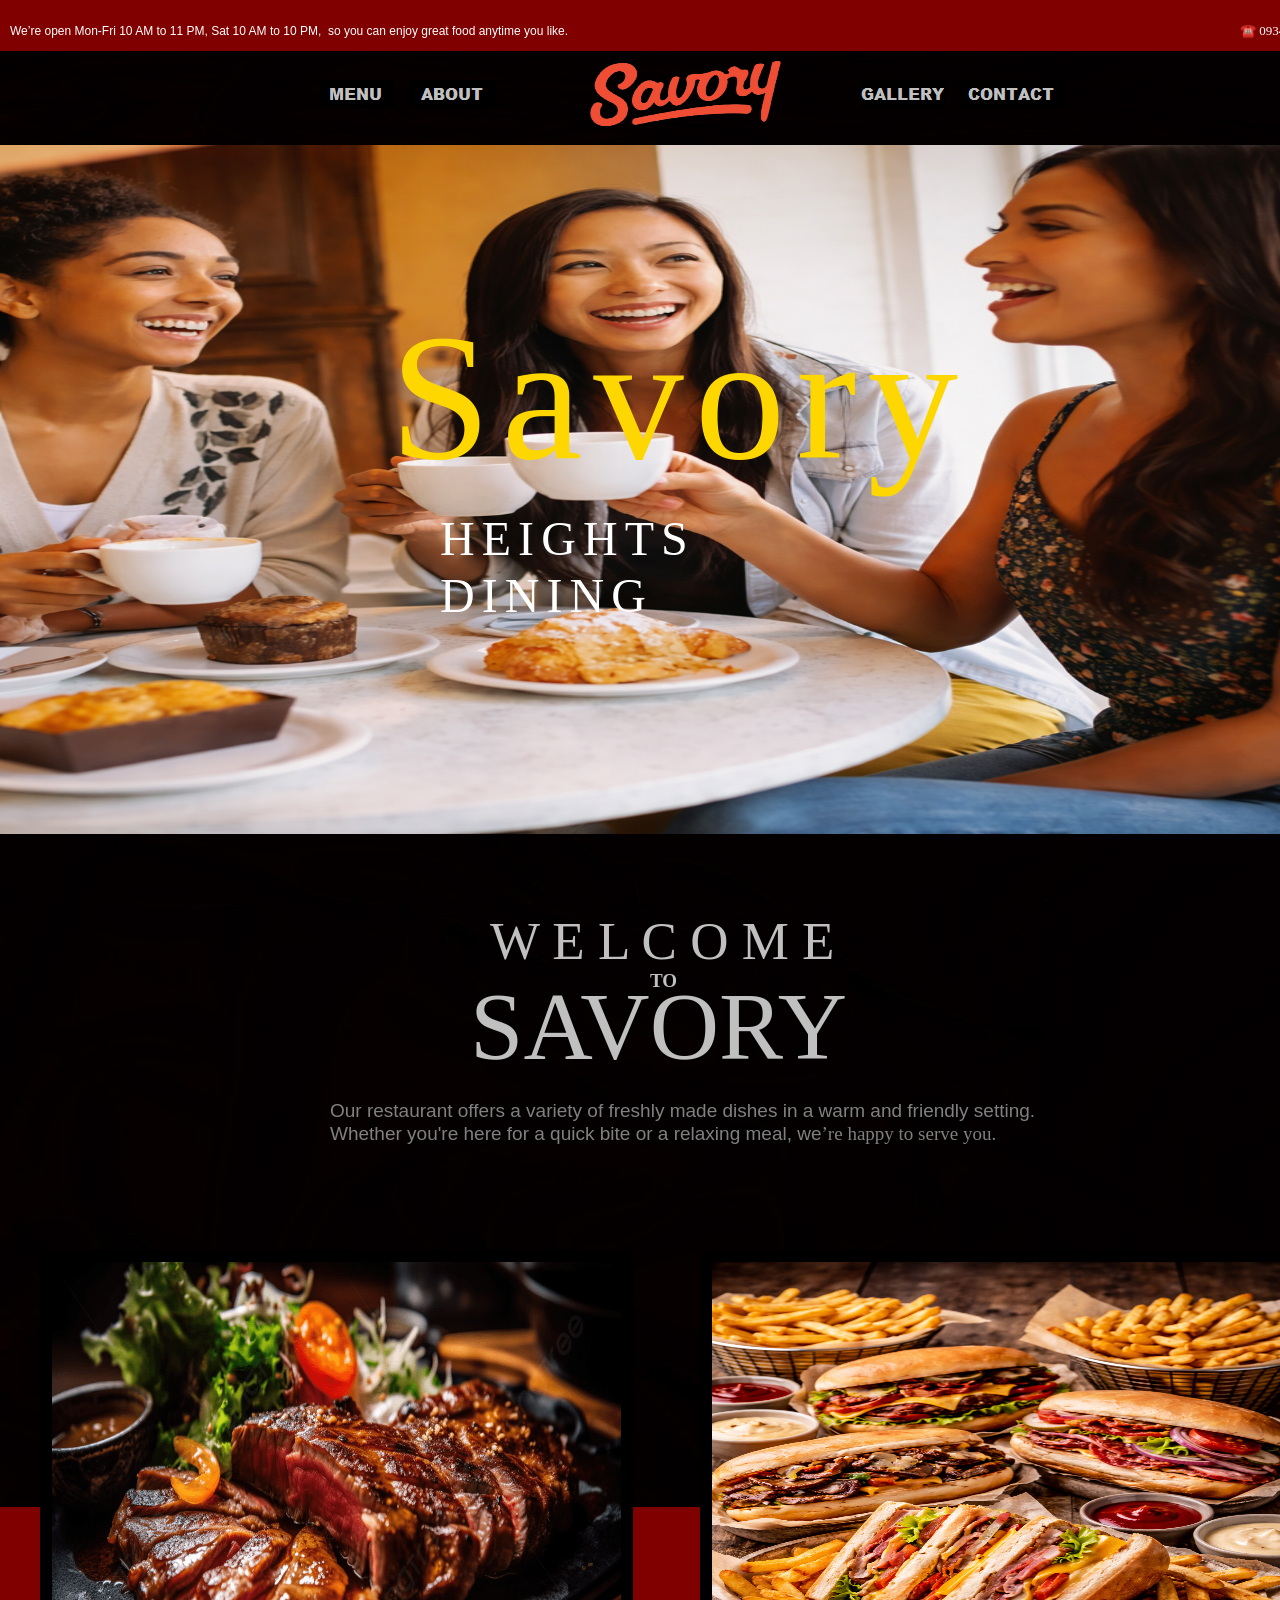
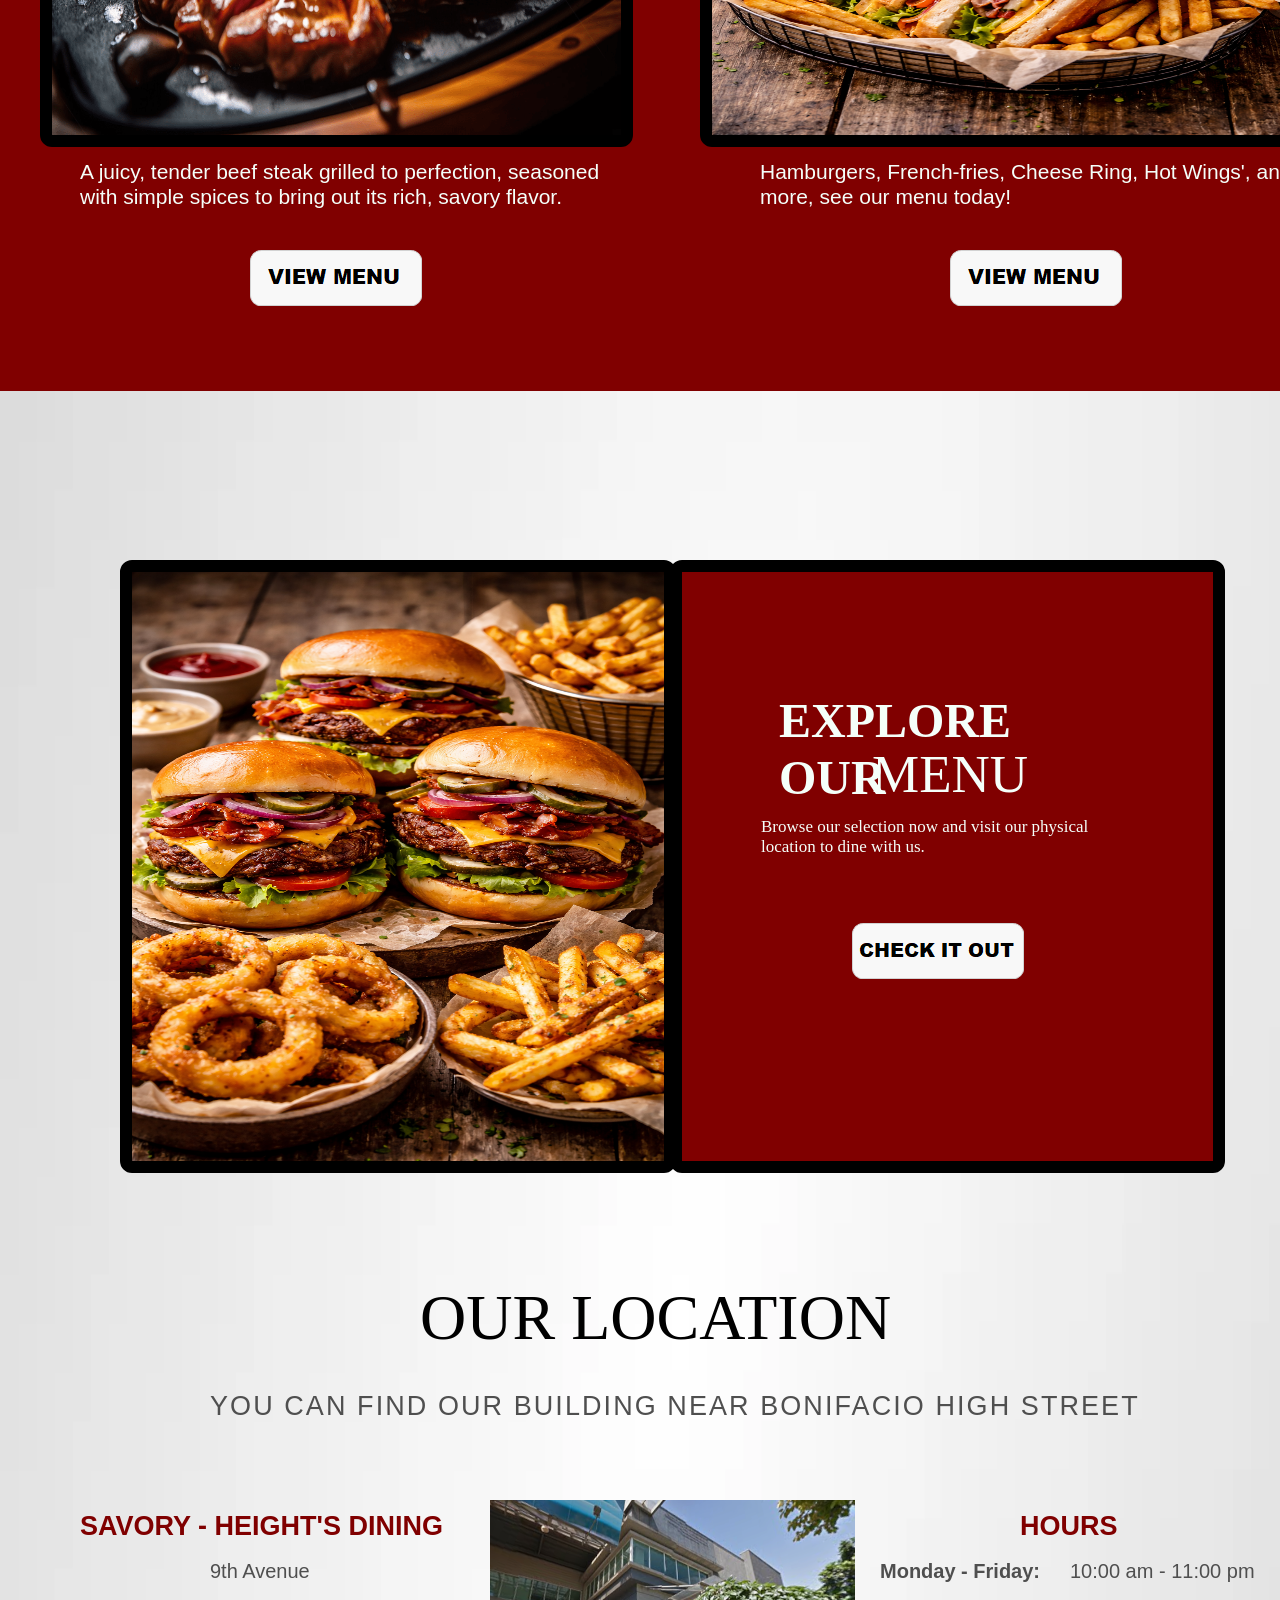
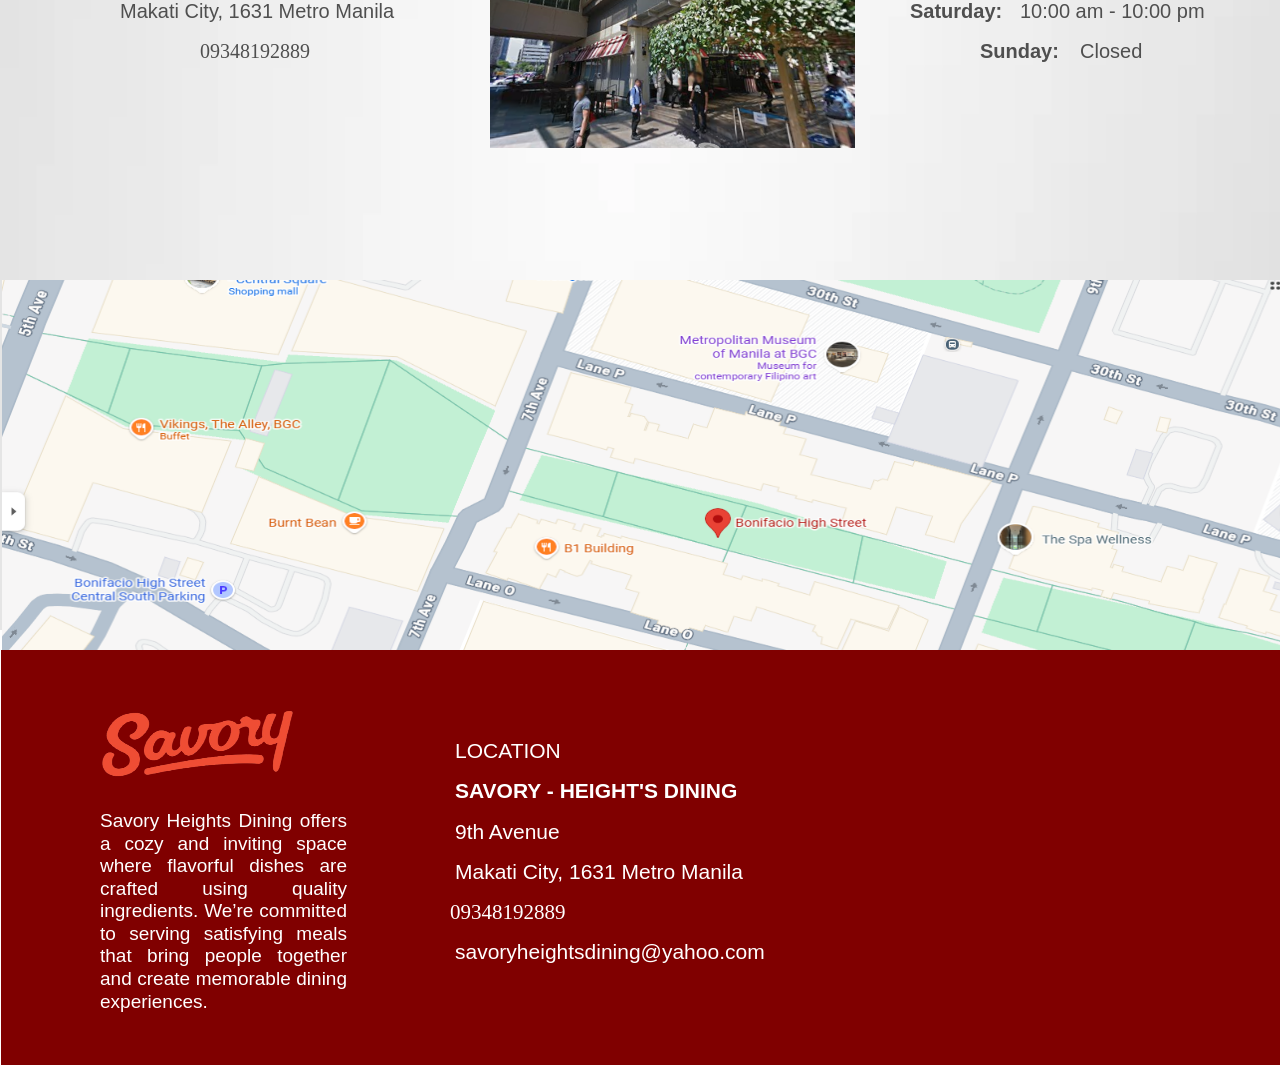
<file: index.html>
<!doctype html>
<html>
<head>
<meta charset="utf-8">
<title>Home - Savory Heights Dining</title>
<meta name="generator" content="WYSIWYG Web Builder 20 - https://www.wysiwygwebbuilder.com">
<link href="WEBSITE3.css" rel="stylesheet">
<link href="index.css" rel="stylesheet">
</head>
<body>
<div id="wb_Image13" style="position:absolute;left:0px;top:134px;width:1360px;height:700px;z-index:0;">
<img src="images/threegirlspic.png" id="Image13" alt="" width="1360" height="1360"></div>
<div id="wb_Image4" style="position:absolute;left:0px;top:834px;width:1360px;height:681px;z-index:1;">
<img src="images/Photos-Download-Black-Backgrounds.jpg" id="Image4" alt="" width="1360" height="765"></div>
<div id="wb_Image6" style="position:absolute;left:0px;top:1507px;width:1360px;height:484px;z-index:2;">
<img src="images/221610.jpg" id="Image6" alt="" width="1360" height="850"></div>
<div id="wb_Image2" style="position:absolute;left:0px;top:37px;width:1360px;height:108px;z-index:3;">
<img src="images/Photos-Download-Black-Backgrounds.jpg" id="Image2" alt="" width="1360" height="765"></div>
<div id="wb_Image3" style="position:absolute;left:0px;top:0px;width:1360px;height:51px;z-index:4;">
<img src="images/221610.jpg" id="Image3" alt="" width="1360" height="850"></div>
<div id="wb_Text1" style="position:absolute;left:490px;top:910px;width:364px;height:63px;z-index:5;">
<span style="color:#C0C0C0;font-family:Rockwell;font-size:53px;">W E L C O M E</span></div>
<div id="wb_Text3" style="position:absolute;left:470px;top:970px;width:410px;height:134px;z-index:6;">
<span style="color:#C0C0C0;font-family:'Comic Sans MS';font-size:96px;">SAVORY</span></div>
<div id="wb_Text4" style="position:absolute;left:330px;top:1100px;width:951px;height:47px;text-align:justify;z-index:7;">
<span style="color:#808080;font-family:Arial;font-size:19px;">Our restaurant offers a variety of freshly made dishes in a warm and friendly setting.<br> Whether you're here for a quick bite or a relaxing meal, we</span><span style="color:#808080;font-family:'Comic Sans MS';font-size:19px;">’re happy to serve you.</span></div>
<div id="wb_Text5" style="position:absolute;left:650px;top:970px;width:73px;height:22px;z-index:8;">
<span style="color:#C0C0C0;font-family:Rockwell;font-size:19px;"><strong>TO</strong></span></div>
<div id="wb_Image8" style="position:absolute;left:40px;top:1250px;width:593px;height:497px;z-index:9;">
<img src="images/pngtree-steak-is-sitting-on-a-tray-with-salad-and-vegetables-picture-image_2604488.jpg" id="Image8" alt="" width="569" height="319"></div>
<div id="wb_Text6" style="position:absolute;left:10px;top:20px;width:703px;height:13px;z-index:10;">
<span style="color:#FFFFFF;font-family:Arial;font-size:12px;">We’re open Mon-Fri 10 AM to 11 PM, Sat 10 AM to 10 PM,&nbsp; so you can enjoy great food anytime you like.</span></div>
<div id="wb_Text7" style="position:absolute;left:1240px;top:20px;width:108px;height:18px;z-index:11;">
<span style="color:#FFFFFF;font-family:'Segoe UI Emoji';font-size:13px;">☎️</span><span style="color:#FFFFFF;font-family:Calibri;font-size:13px;"> 09348192889</span></div>
<div id="wb_Shape1" style="position:absolute;left:320px;top:80px;width:73px;height:28px;z-index:12;">
<a href="./menu.html"><img src="images/img0001.png" id="Shape1" alt="" width="73" height="28" style="width:73px;height:28px;"></a></div>
<div id="wb_Shape2" style="position:absolute;left:410px;top:80px;width:86px;height:28px;z-index:13;">
<a href="./about.html"><img src="images/img0002.png" id="Shape2" alt="" width="86" height="28" style="width:86px;height:28px;"></a></div>
<div id="wb_Text2" style="position:absolute;left:390px;top:290px;width:673px;height:231px;z-index:14;">
<span style="color:#FFD700;font-family:'Yu Gothic UI';font-size:181px;letter-spacing:11.07px;">Savory</span><span style="color:#FFD700;font-family:'Berlin Sans FB Demi';font-size:181px;letter-spacing:5.07px;"> </span></div>
<div id="wb_Text8" style="position:absolute;left:440px;top:510px;width:465px;height:64px;z-index:15;">
<span style="color:#FFFFFF;font-family:'Yu Gothic UI';font-size:48px;letter-spacing:7.07px;">HEIGHTS DINING</span></div>
<div id="wb_Shape3" style="position:absolute;left:250px;top:1850px;width:172px;height:56px;z-index:16;">
<a href="./menu.html"><img src="images/img0003.png" id="Shape3" alt="" width="172" height="56" style="width:172px;height:56px;"></a></div>
<div id="wb_Shape4" style="position:absolute;left:950px;top:1850px;width:172px;height:56px;z-index:17;">
<a href="./menu.html"><img src="images/img0004.png" id="Shape4" alt="" width="172" height="56" style="width:172px;height:56px;"></a></div>
<div id="wb_Text9" style="position:absolute;left:80px;top:1760px;width:532px;height:48px;z-index:18;">
<span style="color:#F5FFFA;font-family:Arial;font-size:21px;">A juicy, tender beef steak grilled to perfection, seasoned with simple spices to bring out its rich, savory flavor.</span></div>
<div id="wb_Text11" style="position:absolute;left:760px;top:1760px;width:532px;height:48px;z-index:19;">
<span style="color:#F5FFFA;font-family:Arial;font-size:21px;">Hamburgers, French-fries, Cheese Ring, Hot Wings', and more, see our menu today!</span></div>
<div id="wb_Image7" style="position:absolute;left:0px;top:1991px;width:1360px;height:1839px;z-index:20;">
<img src="images/white-radial-gradient.webp" id="Image7" alt="" width="1360" height="680"></div>
<div id="wb_Image10" style="position:absolute;left:670px;top:2160px;width:555px;height:613px;z-index:21;">
<img src="images/221610.jpg" id="Image10" alt="" width="531" height="332"></div>
<div id="wb_Text10" style="position:absolute;left:779px;top:2292px;width:333px;height:90px;z-index:22;">
<span style="color:#F5FFFA;font-family:'Lucida Console';font-size:48px;"><strong>EXPLORE OUR</strong></span><span style="color:#F5FFFA;font-family:Arial;font-size:48px;"><strong><br></strong></span><span style="color:#000000;font-family:Arial;font-size:37px;"> </span></div>
<div id="wb_Text12" style="position:absolute;left:872px;top:2343px;width:254px;height:53px;z-index:23;">
<span style="color:#F5FFFA;font-family:'Lucida Console';font-size:53px;">MENU</span></div>
<div id="wb_Text13" style="position:absolute;left:761px;top:2417px;width:372px;height:52px;z-index:24;">
<span style="color:#F5FFFA;font-family:'Lucida Console';font-size:17px;">Browse our selection now and visit our physical location to dine with us.</span></div>
<div id="wb_Shape5" style="position:absolute;left:852px;top:2523px;width:172px;height:56px;z-index:25;">
<a href="./menu.html"><img src="images/img0005.png" id="Shape5" alt="" width="172" height="56" style="width:172px;height:56px;"></a></div>
<div id="wb_Image11" style="position:absolute;left:588px;top:60px;width:195px;height:69px;z-index:26;">
<img src="images/savory-logo-removebg-preview.png" id="Image11" alt="" width="195" height="86"></div>
<div id="wb_Text16" style="position:absolute;left:420px;top:2880px;width:524px;height:89px;z-index:27;">
<span style="color:#000000;font-family:'Comic Sans MS';font-size:64px;">OUR LOCATION</span></div>
<div id="wb_Text17" style="position:absolute;left:210px;top:2990px;width:980px;height:30px;z-index:28;">
<span style="color:#4F4F4F;font-family:Arial;font-size:27px;letter-spacing:2.07px;">YOU CAN FIND OUR BUILDING NEAR BONIFACIO HIGH STREET</span></div>
<div id="wb_Text18" style="position:absolute;left:80px;top:3110px;width:370px;height:30px;z-index:29;">
<span style="color:#800000;font-family:Arial;font-size:27px;"><strong>SAVORY - HEIGHT'S DINING</strong></span></div>
<div id="wb_Text19" style="position:absolute;left:1020px;top:3110px;width:100px;height:30px;z-index:30;">
<span style="color:#800000;font-family:Arial;font-size:27px;"><strong>HOURS</strong></span></div>
<div id="wb_Text20" style="position:absolute;left:210px;top:3160px;width:110px;height:22px;z-index:31;">
<span style="color:#4F4F4F;font-family:Arial;font-size:20px;">9th Avenue</span></div>
<div id="wb_Text21" style="position:absolute;left:120px;top:3200px;width:315px;height:22px;z-index:32;">
<span style="color:#4F4F4F;font-family:Arial;font-size:20px;">Makati City, 1631 Metro Manila</span></div>
<div id="wb_Text22" style="position:absolute;left:200px;top:3240px;width:138px;height:24px;z-index:33;">
<span style="color:#FFFFFF;font-family:Calibri;font-size:20px;"> </span><span style="color:#4F4F4F;font-family:Calibri;font-size:20px;">09348192889</span></div>
<div id="wb_Text23" style="position:absolute;left:880px;top:3160px;width:171px;height:22px;z-index:34;">
<span style="color:#4F4F4F;font-family:Arial;font-size:20px;"><strong>Monday - Friday:</strong></span></div>
<div id="wb_Text24" style="position:absolute;left:1070px;top:3160px;width:192px;height:22px;z-index:35;">
<span style="color:#4F4F4F;font-family:Arial;font-size:20px;">10:00 am - 11:00 pm</span></div>
<div id="wb_Text25" style="position:absolute;left:910px;top:3200px;width:100px;height:22px;z-index:36;">
<span style="color:#4F4F4F;font-family:Arial;font-size:20px;"><strong>Saturday:</strong></span></div>
<div id="wb_Text26" style="position:absolute;left:1020px;top:3200px;width:192px;height:22px;z-index:37;">
<span style="color:#4F4F4F;font-family:Arial;font-size:20px;">10:00 am - 10:00 pm</span></div>
<div id="wb_Text27" style="position:absolute;left:980px;top:3240px;width:100px;height:22px;z-index:38;">
<span style="color:#4F4F4F;font-family:Arial;font-size:20px;"><strong>Sunday:</strong></span></div>
<div id="wb_Text28" style="position:absolute;left:1080px;top:3240px;width:73px;height:22px;z-index:39;">
<span style="color:#4F4F4F;font-family:Arial;font-size:20px;">Closed</span></div>
<div id="wb_Image14" style="position:absolute;left:1px;top:3850px;width:1359px;height:415px;z-index:40;">
<img src="images/221610.jpg" id="Image14" alt="" width="1359" height="849"></div>
<div id="wb_Image15" style="position:absolute;left:100px;top:3910px;width:195px;height:69px;z-index:41;">
<img src="images/savory-logo-removebg-preview.png" id="Image15" alt="" width="195" height="86"></div>
<div id="wb_Text29" style="position:absolute;left:100px;top:4010px;width:247px;height:188px;text-align:justify;z-index:42;">
<span style="color:#FFFFFF;font-family:Arial;font-size:19px;">Savory Heights Dining offers a cozy and inviting space where flavorful dishes are crafted using quality ingredients. We’re committed to serving satisfying meals that bring people together and create memorable dining experiences.</span></div>
<div id="wb_Text30" style="position:absolute;left:420px;top:3921px;width:140px;height:18px;z-index:43;">
&nbsp;</div>
<div id="wb_Text31" style="position:absolute;left:455px;top:3939px;width:120px;height:24px;z-index:44;">
<span style="color:#FFFFFF;font-family:Arial;font-size:21px;">LOCATION</span></div>
<div id="wb_Text32" style="position:absolute;left:455px;top:3979px;width:370px;height:24px;z-index:45;">
<span style="color:#FFFFFF;font-family:Arial;font-size:21px;"><strong>SAVORY - HEIGHT'S DINING</strong></span></div>
<div id="wb_Text33" style="position:absolute;left:455px;top:4020px;width:110px;height:24px;z-index:46;">
<span style="color:#FFFFFF;font-family:Arial;font-size:21px;">9th Avenue</span></div>
<div id="wb_Text34" style="position:absolute;left:455px;top:4060px;width:315px;height:24px;z-index:47;">
<span style="color:#FFFFFF;font-family:Arial;font-size:21px;">Makati City, 1631 Metro Manila</span></div>
<div id="wb_Text35" style="position:absolute;left:450px;top:4100px;width:138px;height:26px;z-index:48;">
<span style="color:#FFFFFF;font-family:Calibri;font-size:21px;"> 09348192889</span></div>
<div id="wb_Text36" style="position:absolute;left:455px;top:4140px;width:325px;height:24px;z-index:49;">
<span style="color:#FFFFFF;font-family:Arial;font-size:21px;">savoryheightsdining@yahoo.com</span></div>
<div id="wb_Shape7" style="position:absolute;left:860px;top:80px;width:86px;height:28px;z-index:50;">
<a href="./gallery.html"><img src="images/img0013.png" id="Shape7" alt="" width="86" height="28" style="width:86px;height:28px;"></a></div>
<div id="wb_Shape6" style="position:absolute;left:960px;top:80px;width:104px;height:28px;z-index:51;">
<a href="./location.html"><img src="images/img0020.png" id="Shape6" alt="" width="104" height="28" style="width:104px;height:28px;"></a></div>
<div id="wb_Image12" style="position:absolute;left:490px;top:3100px;width:365px;height:248px;z-index:52;">
<img src="images/shopic.png" id="Image12" alt="" width="365" height="249"></div>
<div id="wb_Image16" style="position:absolute;left:120px;top:2160px;width:556px;height:613px;z-index:53;">
<img src="images/menus.png" id="Image16" alt="" width="532" height="798"></div>
<div id="wb_Image9" style="position:absolute;left:700px;top:1250px;width:610px;height:497px;z-index:54;">
<img src="images/menu12.png" id="Image9" alt="" width="586" height="879"></div>
<div id="wb_Image5" style="position:absolute;left:2px;top:3480px;width:1358px;height:370px;z-index:55;">
<img src="images/locmap.png" id="Image5" alt="" width="1358" height="460"></div>
</body>
</html>
</file>
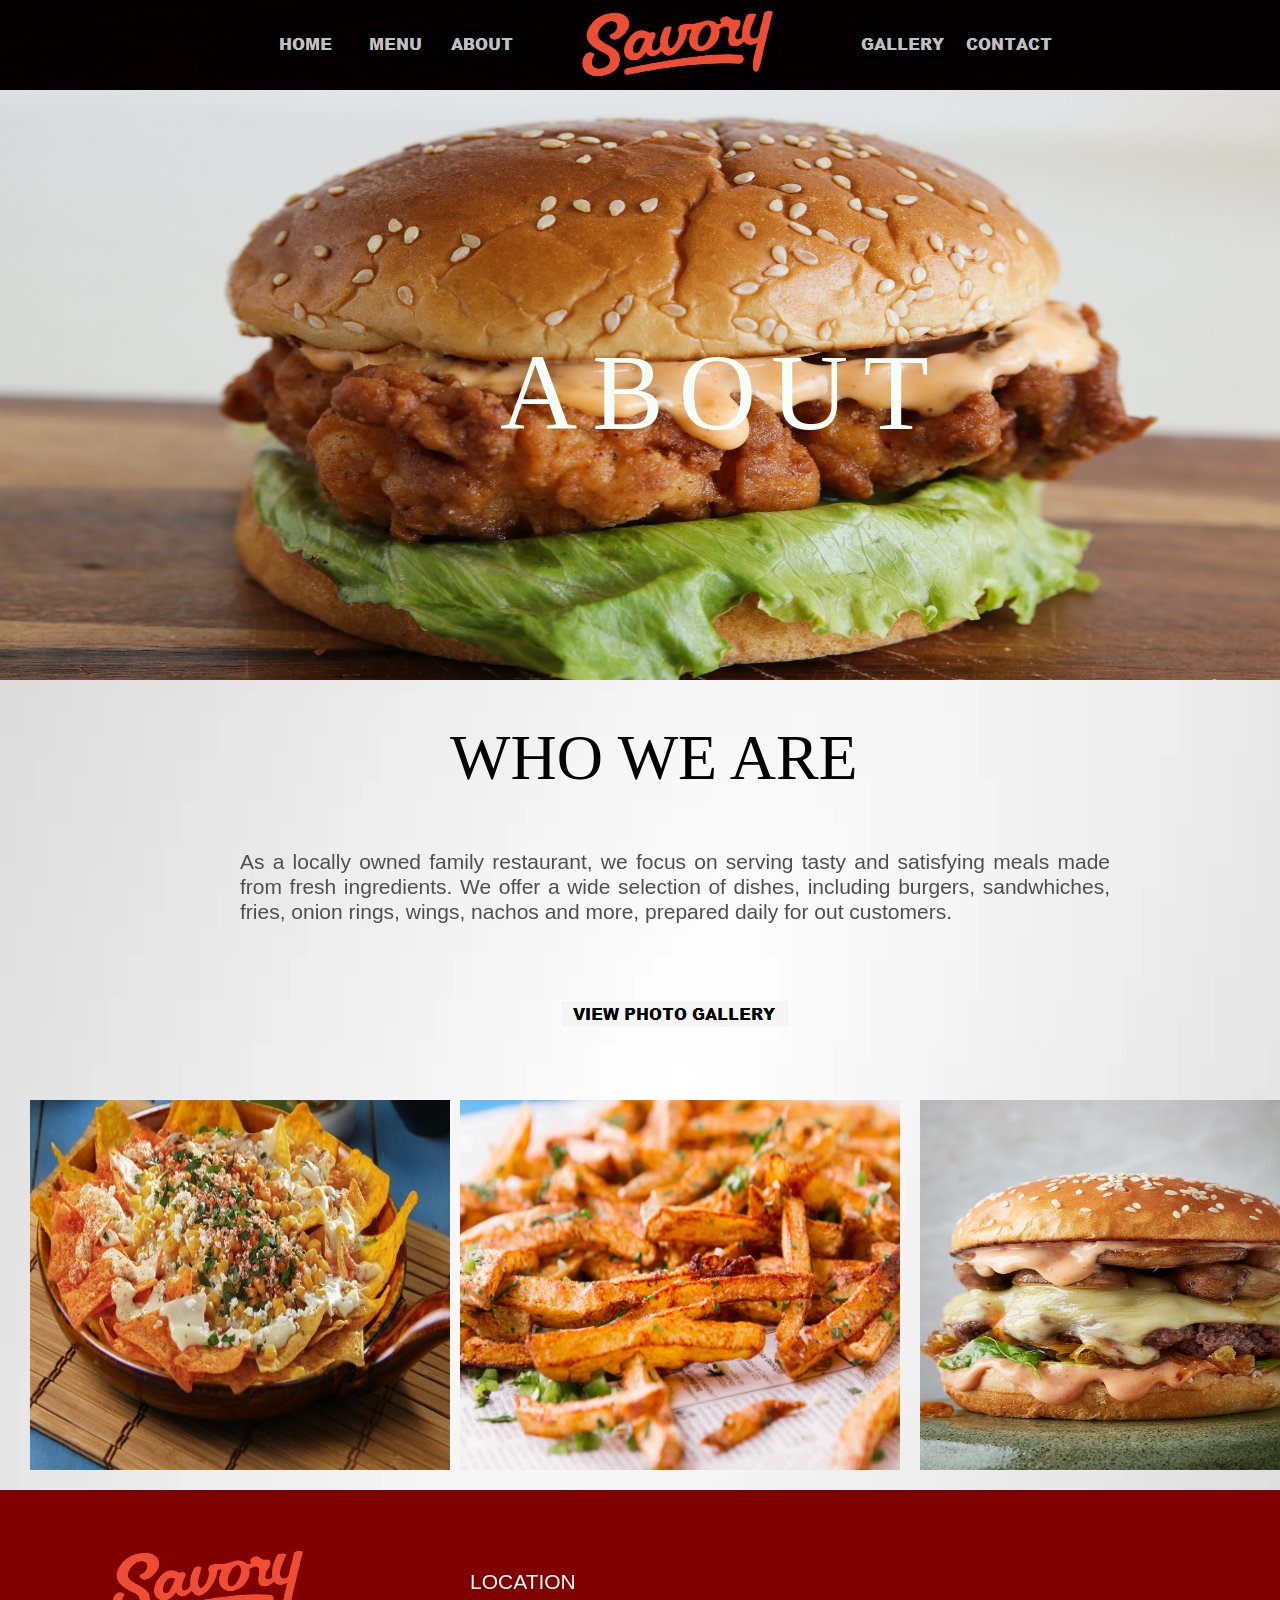
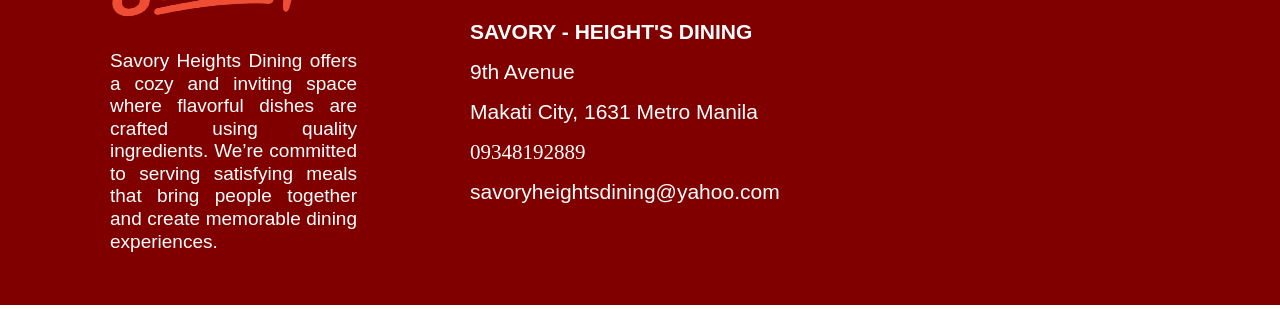
<file: about.html>
<!doctype html>
<html>
<head>
<meta charset="utf-8">
<title>About - Savory Heights Dining</title>
<meta name="generator" content="WYSIWYG Web Builder 20 - https://www.wysiwygwebbuilder.com">
<link href="WEBSITE3.css" rel="stylesheet">
<link href="about.css" rel="stylesheet">
</head>
<body>
<div id="wb_Image4" style="position:absolute;left:0px;top:670px;width:1360px;height:821px;z-index:0;">
<img src="images/white-radial-gradient.webp" id="Image4" alt="" width="1360" height="680"></div>
<div id="wb_Image1" style="position:absolute;left:0px;top:90px;width:1360px;height:590px;z-index:1;">
<img src="images/chickensand.jpg" id="Image1" alt="" width="1360" height="764"></div>
<div id="wb_Image2" style="position:absolute;left:0px;top:0px;width:1360px;height:90px;z-index:2;">
<img src="images/Photos-Download-Black-Backgrounds.jpg" id="Image2" alt="" width="1360" height="765"></div>
<div id="wb_Text2" style="position:absolute;left:500px;top:330px;width:370px;height:107px;z-index:3;">
<span style="color:#F5FFFA;font-family:'MS Gothic';font-size:107px;letter-spacing:15.07px;">ABOUT</span></div>
<div id="wb_Image11" style="position:absolute;left:580px;top:10px;width:195px;height:69px;z-index:4;">
<img src="images/savory-logo-removebg-preview.png" id="Image11" alt="" width="195" height="86"></div>
<div id="wb_Shape3" style="position:absolute;left:270px;top:30px;width:73px;height:28px;z-index:5;">
<a href="./index.html"><img src="images/img0009.png" id="Shape3" alt="" width="73" height="28" style="width:73px;height:28px;"></a></div>
<div id="wb_Shape1" style="position:absolute;left:360px;top:30px;width:73px;height:28px;z-index:6;">
<a href="./menu.html"><img src="images/img0010.png" id="Shape1" alt="" width="73" height="28" style="width:73px;height:28px;"></a></div>
<div id="wb_Shape2" style="position:absolute;left:440px;top:30px;width:86px;height:28px;z-index:7;">
<a href="./about.html"><img src="images/img0011.png" id="Shape2" alt="" width="86" height="28" style="width:86px;height:28px;"></a></div>
<div id="wb_Text16" style="position:absolute;left:450px;top:720px;width:524px;height:89px;z-index:8;">
<span style="color:#000000;font-family:'Comic Sans MS';font-size:64px;">WHO WE ARE</span></div>
<div id="wb_Text1" style="position:absolute;left:456px;top:859px;width:364px;height:18px;z-index:9;">
&nbsp;</div>
<div id="wb_Text3" style="position:absolute;left:240px;top:850px;width:870px;height:72px;text-align:justify;z-index:10;">
<span style="color:#4F4F4F;font-family:Arial;font-size:21px;">As a locally owned family restaurant, we focus on serving tasty and satisfying meals made from fresh ingredients. We offer a wide selection of dishes, including burgers, sandwhiches, fries, onion rings, wings, nachos and more, prepared daily for out customers.</span></div>
<div id="wb_Shape4" style="position:absolute;left:560px;top:1000px;width:230px;height:28px;z-index:11;">
<a href="./gallery.html"><img src="images/img0012.png" id="Shape4" alt="" width="230" height="28" style="width:230px;height:28px;"></a></div>
<div id="wb_Image3" style="position:absolute;left:30px;top:1100px;width:420px;height:370px;z-index:12;">
<img src="images/loaded-nachos.jpg" id="Image3" alt="" width="420" height="252"></div>
<div id="wb_Image5" style="position:absolute;left:460px;top:1100px;width:440px;height:370px;z-index:13;">
<img src="images/french_fry_atk_method-31-of-36.jpg" id="Image5" alt="" width="440" height="293"></div>
<div id="wb_Image6" style="position:absolute;left:920px;top:1100px;width:410px;height:370px;z-index:14;">
<img src="images/960-2022D508_BURGER.jpg" id="Image6" alt="" width="410" height="512"></div>
<div id="wb_Image7" style="position:absolute;left:0px;top:1490px;width:1360px;height:415px;z-index:15;">
<img src="images/221610.jpg" id="Image7" alt="" width="1360" height="850"></div>
<div id="wb_Image15" style="position:absolute;left:110px;top:1550px;width:195px;height:69px;z-index:16;">
<img src="images/savory-logo-removebg-preview.png" id="Image15" alt="" width="195" height="86"></div>
<div id="wb_Text29" style="position:absolute;left:110px;top:1650px;width:247px;height:188px;text-align:justify;z-index:17;">
<span style="color:#FFFFFF;font-family:Arial;font-size:19px;">Savory Heights Dining offers a cozy and inviting space where flavorful dishes are crafted using quality ingredients. We’re committed to serving satisfying meals that bring people together and create memorable dining experiences.</span></div>
<div id="wb_Text31" style="position:absolute;left:470px;top:1570px;width:120px;height:24px;z-index:18;">
<span style="color:#FFFFFF;font-family:Arial;font-size:21px;">LOCATION</span></div>
<div id="wb_Text32" style="position:absolute;left:470px;top:1620px;width:370px;height:24px;z-index:19;">
<span style="color:#FFFFFF;font-family:Arial;font-size:21px;"><strong>SAVORY - HEIGHT'S DINING</strong></span></div>
<div id="wb_Text33" style="position:absolute;left:470px;top:1660px;width:110px;height:24px;z-index:20;">
<span style="color:#FFFFFF;font-family:Arial;font-size:21px;">9th Avenue</span></div>
<div id="wb_Text34" style="position:absolute;left:470px;top:1700px;width:315px;height:24px;z-index:21;">
<span style="color:#FFFFFF;font-family:Arial;font-size:21px;">Makati City, 1631 Metro Manila</span></div>
<div id="wb_Text35" style="position:absolute;left:470px;top:1740px;width:138px;height:26px;z-index:22;">
<span style="color:#FFFFFF;font-family:Calibri;font-size:21px;">09348192889</span></div>
<div id="wb_Text36" style="position:absolute;left:470px;top:1780px;width:325px;height:24px;z-index:23;">
<span style="color:#FFFFFF;font-family:Arial;font-size:21px;">savoryheightsdining@yahoo.com</span></div>
<div id="wb_Shape6" style="position:absolute;left:860px;top:30px;width:86px;height:28px;z-index:24;">
<a href="./gallery.html"><img src="images/img0015.png" id="Shape6" alt="" width="86" height="28" style="width:86px;height:28px;"></a></div>
<div id="wb_Shape5" style="position:absolute;left:960px;top:30px;width:100px;height:28px;z-index:25;">
<a href="./location.html"><img src="images/img0026.png" id="Shape5" alt="" width="100" height="28" style="width:100px;height:28px;"></a></div>
</body>
</html>
</file>
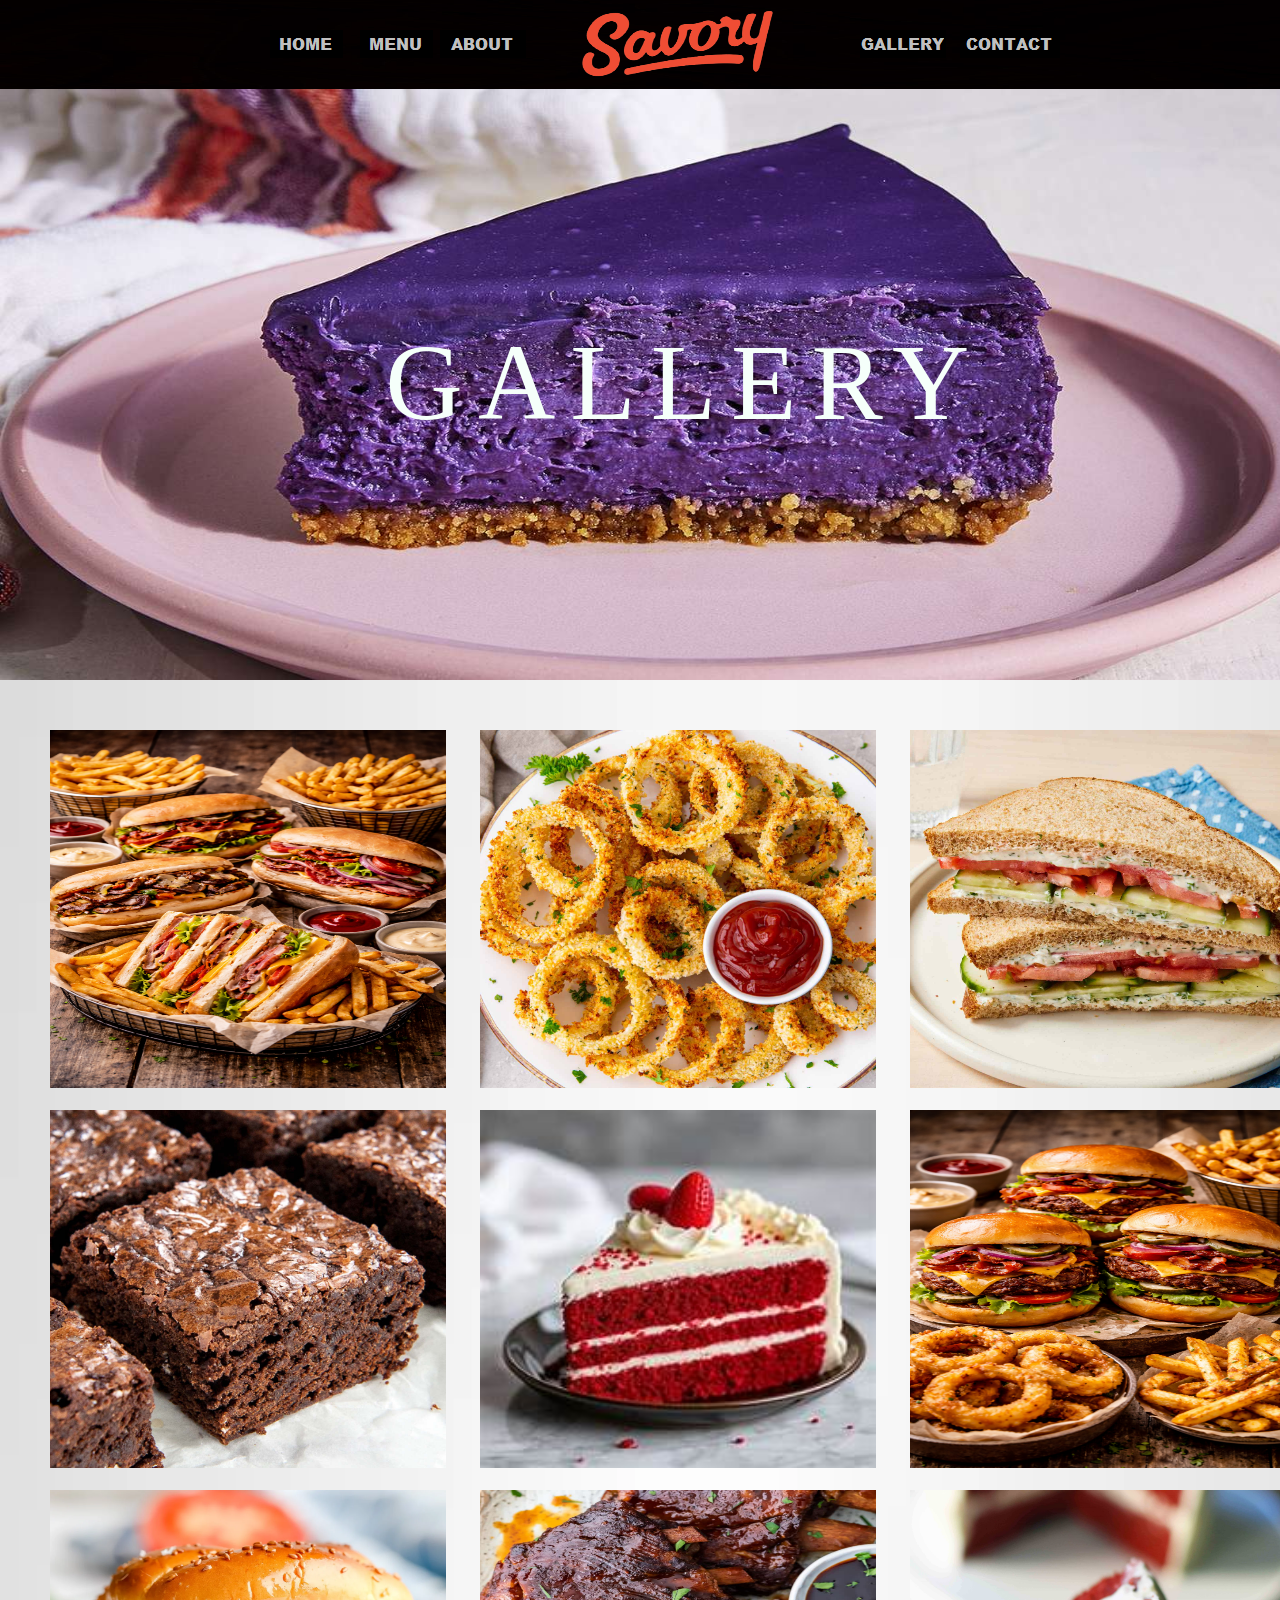
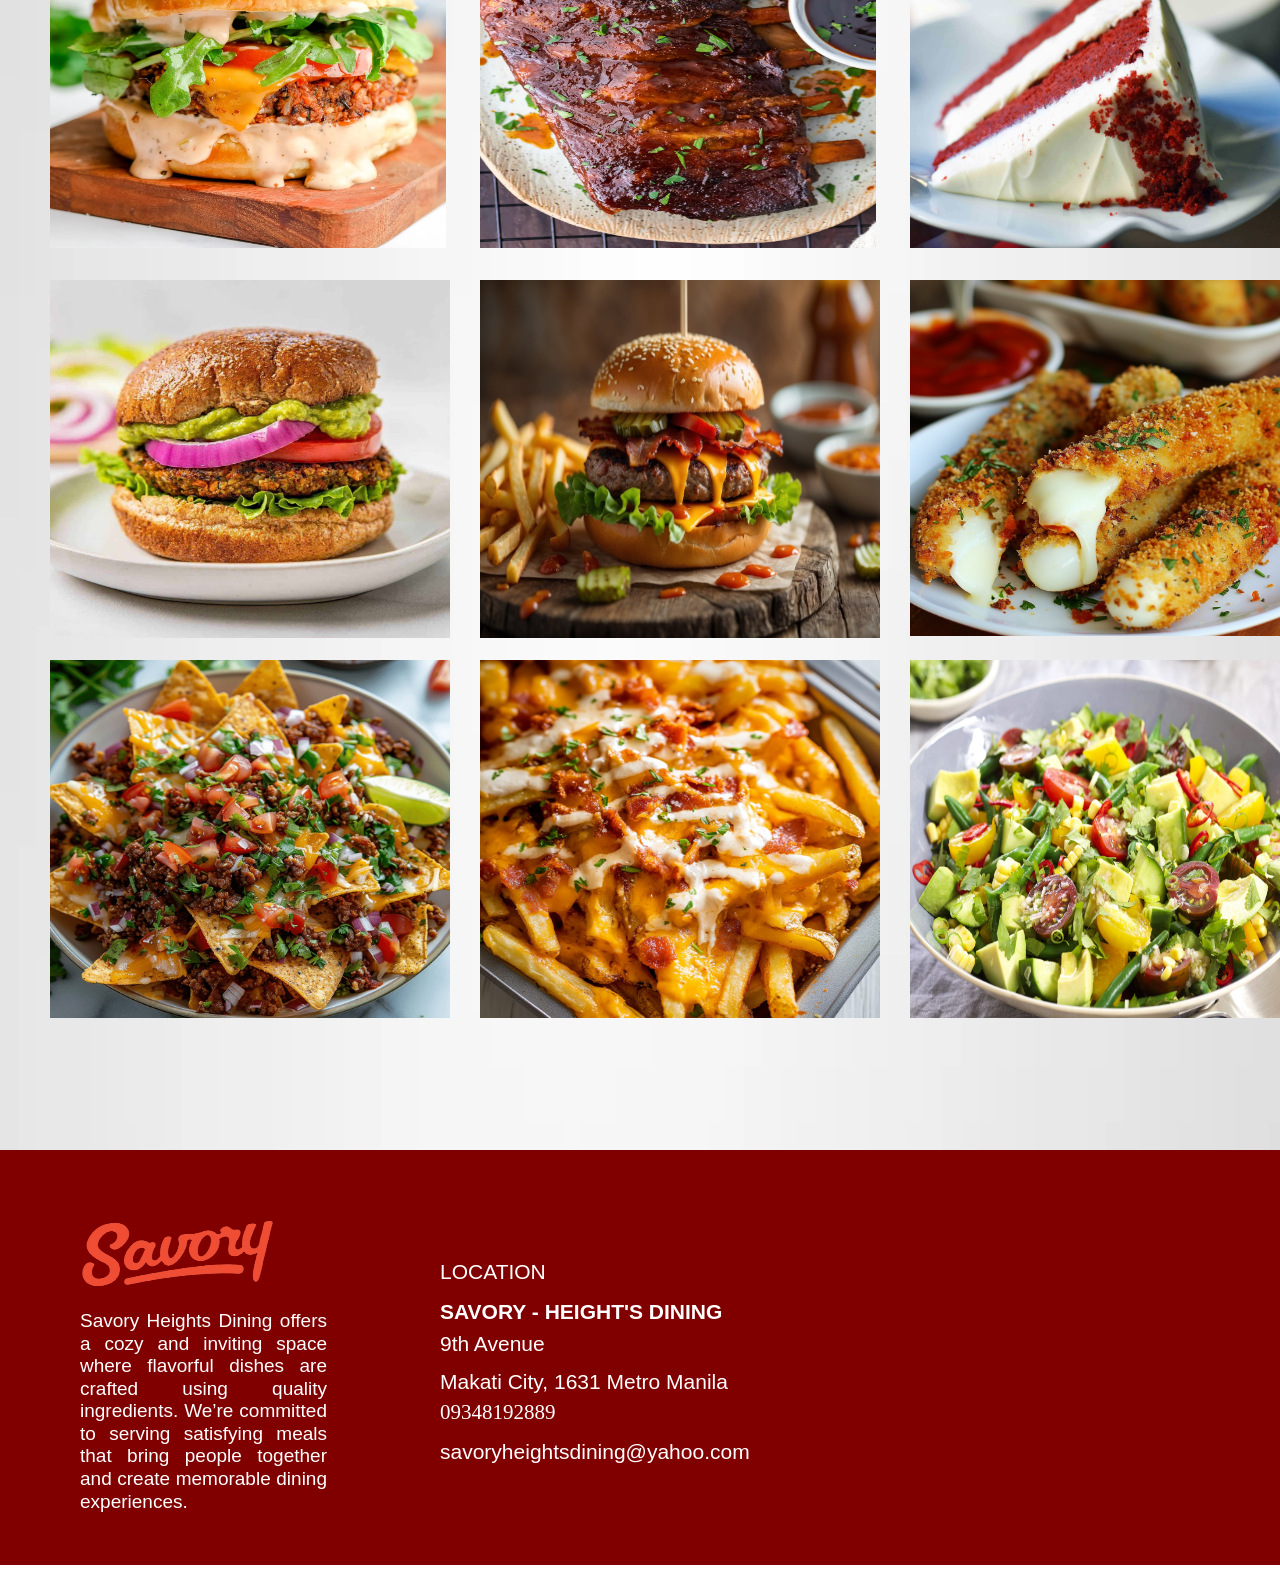
<file: gallery.html>
<!doctype html>
<html>
<head>
<meta charset="utf-8">
<title>Gallery - Savory Heights Dining</title>
<meta name="generator" content="WYSIWYG Web Builder 20 - https://www.wysiwygwebbuilder.com">
<link href="WEBSITE3.css" rel="stylesheet">
<link href="gallery.css" rel="stylesheet">
</head>
<body>
<div id="wb_Image2" style="position:absolute;left:0px;top:89px;width:1360px;height:591px;z-index:0;">
<img src="images/ube-cheesecake-mfs-2x1-108-3d06ba12ce054be78bde955263df971e.jpg" id="Image2" alt="" width="1360" height="680"></div>
<div id="wb_Image1" style="position:absolute;left:0px;top:0px;width:1360px;height:89px;z-index:1;">
<img src="images/Photos-Download-Black-Backgrounds.jpg" id="Image1" alt="" width="1360" height="765"></div>
<div id="wb_Image11" style="position:absolute;left:580px;top:10px;width:195px;height:69px;z-index:2;">
<img src="images/savory-logo-removebg-preview.png" id="Image11" alt="" width="195" height="86"></div>
<div id="wb_Shape3" style="position:absolute;left:270px;top:30px;width:73px;height:28px;z-index:3;">
<a href="./index.html"><img src="images/img0016.png" id="Shape3" alt="" width="73" height="28" style="width:73px;height:28px;"></a></div>
<div id="wb_Shape1" style="position:absolute;left:360px;top:30px;width:73px;height:28px;z-index:4;">
<a href="./menu.html"><img src="images/img0017.png" id="Shape1" alt="" width="73" height="28" style="width:73px;height:28px;"></a></div>
<div id="wb_Shape2" style="position:absolute;left:440px;top:30px;width:86px;height:28px;z-index:5;">
<a href="./about.html"><img src="images/img0018.png" id="Shape2" alt="" width="86" height="28" style="width:86px;height:28px;"></a></div>
<div id="wb_Shape6" style="position:absolute;left:860px;top:30px;width:86px;height:28px;z-index:6;">
<a href="./gallery.html"><img src="images/img0019.png" id="Shape6" alt="" width="86" height="28" style="width:86px;height:28px;"></a></div>
<div id="wb_Text2" style="position:absolute;left:300px;top:320px;width:770px;height:107px;text-align:center;z-index:7;">
<span style="color:#F5FFFA;font-family:'MS Gothic';font-size:107px;letter-spacing:15.07px;">GALLERY</span></div>
<div id="wb_Image3" style="position:absolute;left:0px;top:680px;width:1360px;height:2070px;z-index:8;">
<img src="images/white-radial-gradient.webp" id="Image3" alt="" width="1360" height="680"></div>
<div id="wb_Shape4" style="position:absolute;left:960px;top:30px;width:100px;height:28px;z-index:9;">
<a href="./location.html"><img src="images/img0027.png" id="Shape4" alt="" width="100" height="28" style="width:100px;height:28px;"></a></div>
<div id="wb_Image7" style="position:absolute;left:50px;top:1110px;width:396px;height:358px;z-index:10;">
<img src="images/homemade-brownies-featured.jpg" id="Image7" alt="" width="396" height="396"></div>
<div id="wb_Image9" style="position:absolute;left:910px;top:730px;width:396px;height:358px;z-index:11;">
<img src="images/EWL-SEO-62-Cucumber-and-Tomato-Sandwich-Hero-9340-1-08b645675bc54b95b0aa83676073c986.jpg" id="Image9" alt="" width="396" height="396"></div>
<div id="wb_Image10" style="position:absolute;left:480px;top:730px;width:396px;height:358px;z-index:12;">
<img src="images/crispy-air-fryer-onion-rings-recipe-0775.jpg" id="Image10" alt="" width="396" height="396"></div>
<div id="wb_Image12" style="position:absolute;left:480px;top:1490px;width:396px;height:358px;z-index:13;">
<img src="images/crock-pot-ribs-recipe-slow-cooker-bbq-ribs-3-of-7.jpg" id="Image12" alt="" width="396" height="538"></div>
<div id="wb_Image14" style="position:absolute;left:50px;top:1880px;width:400px;height:358px;z-index:14;">
<img src="images/best-no-bean-veggie-burgers-TN.jpg" id="Image14" alt="" width="400" height="400"></div>
<div id="wb_Image15" style="position:absolute;left:480px;top:1880px;width:400px;height:358px;z-index:15;">
<img src="images/v2-11vs4d-hj5gq.jpg" id="Image15" alt="" width="400" height="274"></div>
<div id="wb_Image16" style="position:absolute;left:910px;top:1880px;width:398px;height:356px;z-index:16;">
<img src="images/Gooey-Homemade-Mozzarella-Sticks.png" id="Image16" alt="" width="398" height="398"></div>
<div id="wb_Image17" style="position:absolute;left:50px;top:2260px;width:400px;height:358px;z-index:17;">
<img src="images/e79d293489c8d2c6df897ba2dbe3c54f.png" id="Image17" alt="" width="400" height="400"></div>
<div id="wb_Image18" style="position:absolute;left:480px;top:2260px;width:400px;height:358px;z-index:18;">
<img src="images/Image_3-126.png" id="Image18" alt="" width="400" height="400"></div>
<div id="wb_Image19" style="position:absolute;left:910px;top:2260px;width:398px;height:358px;z-index:19;">
<img src="fresh-summer-vegetable-salad-91664-1.jpeg" id="Image19" alt="" width="398" height="265"></div>
<div id="wb_Image49" style="position:absolute;left:0px;top:2750px;width:1360px;height:415px;z-index:20;">
<img src="images/221610.jpg" id="Image49" alt="" width="1360" height="850"></div>
<div id="wb_Image50" style="position:absolute;left:80px;top:2820px;width:195px;height:69px;z-index:21;">
<img src="images/savory-logo-removebg-preview.png" id="Image50" alt="" width="195" height="86"></div>
<div id="wb_Text64" style="position:absolute;left:80px;top:2910px;width:247px;height:188px;text-align:justify;z-index:22;">
<span style="color:#FFFFFF;font-family:Arial;font-size:19px;">Savory Heights Dining offers a cozy and inviting space where flavorful dishes are crafted using quality ingredients. We’re committed to serving satisfying meals that bring people together and create memorable dining experiences.</span></div>
<div id="wb_Text65" style="position:absolute;left:440px;top:2860px;width:120px;height:24px;z-index:23;">
<span style="color:#FFFFFF;font-family:Arial;font-size:21px;">LOCATION</span></div>
<div id="wb_Text66" style="position:absolute;left:440px;top:2900px;width:370px;height:24px;z-index:24;">
<span style="color:#FFFFFF;font-family:Arial;font-size:21px;"><strong>SAVORY - HEIGHT'S DINING</strong></span></div>
<div id="wb_Text67" style="position:absolute;left:440px;top:2932px;width:110px;height:24px;z-index:25;">
<span style="color:#FFFFFF;font-family:Arial;font-size:21px;">9th Avenue</span></div>
<div id="wb_Text68" style="position:absolute;left:440px;top:2970px;width:315px;height:24px;z-index:26;">
<span style="color:#FFFFFF;font-family:Arial;font-size:21px;">Makati City, 1631 Metro Manila</span></div>
<div id="wb_Text69" style="position:absolute;left:440px;top:3000px;width:138px;height:26px;z-index:27;">
<span style="color:#FFFFFF;font-family:Calibri;font-size:21px;">09348192889</span></div>
<div id="wb_Text70" style="position:absolute;left:440px;top:3040px;width:325px;height:24px;z-index:28;">
<span style="color:#FFFFFF;font-family:Arial;font-size:21px;">savoryheightsdining@yahoo.com</span></div>
<div id="wb_Image20" style="position:absolute;left:50px;top:730px;width:396px;height:358px;z-index:29;">
<img src="images/menu12.png" id="Image20" alt="" width="396" height="594"></div>
<div id="wb_Image4" style="position:absolute;left:480px;top:1110px;width:396px;height:358px;z-index:30;">
<img src="images/redvelvet.jpg" id="Image4" alt="" width="396" height="396"></div>
<div id="wb_Image8" style="position:absolute;left:910px;top:1490px;width:395px;height:358px;z-index:31;">
<img src="images/Red-Velvet-Cake-9.jpg" id="Image8" alt="" width="395" height="330"></div>
<div id="wb_Image13" style="position:absolute;left:910px;top:1110px;width:396px;height:358px;z-index:32;">
<img src="images/menus.png" id="Image13" alt="" width="396" height="594"></div>
<div id="wb_Image6" style="position:absolute;left:50px;top:1490px;width:396px;height:358px;z-index:33;">
<img src="images/veggie-burgers-1-2.webp" id="Image6" alt="" width="396" height="396"></div>
</body>
</html>
</file>
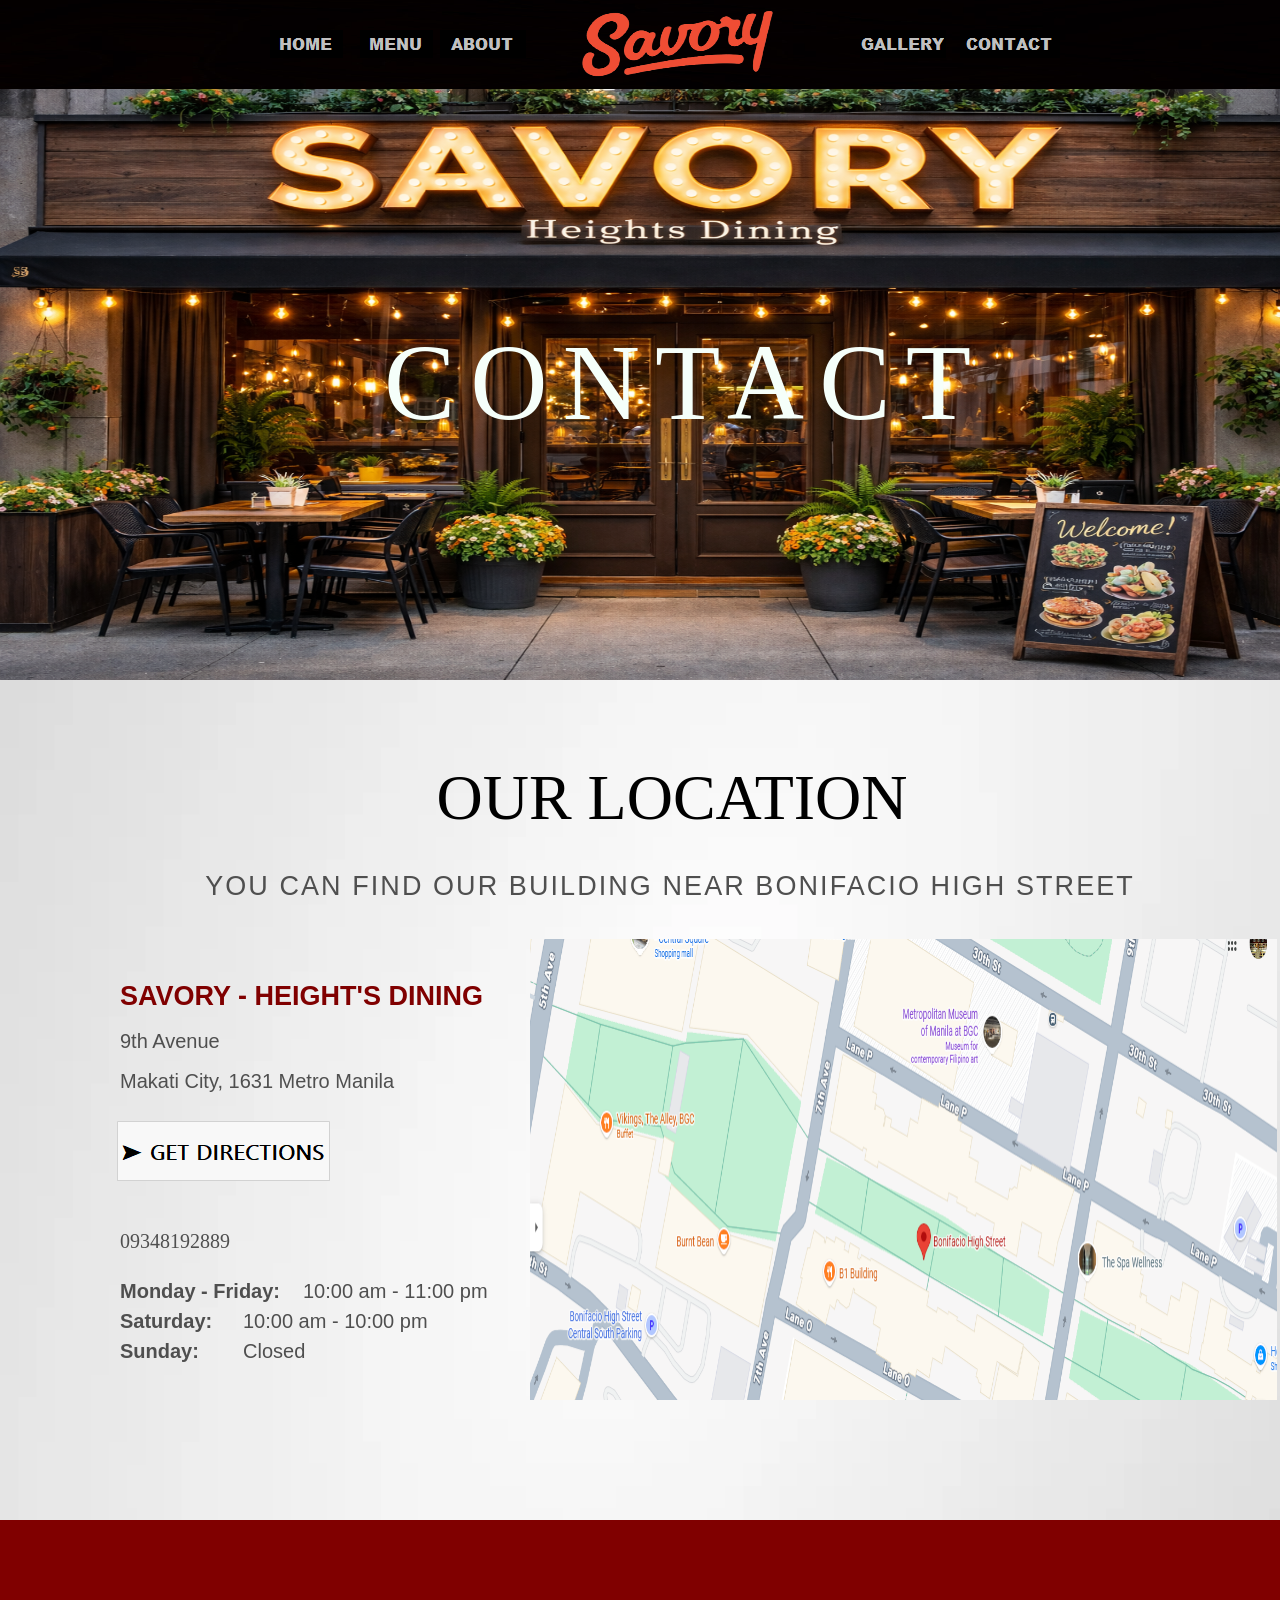
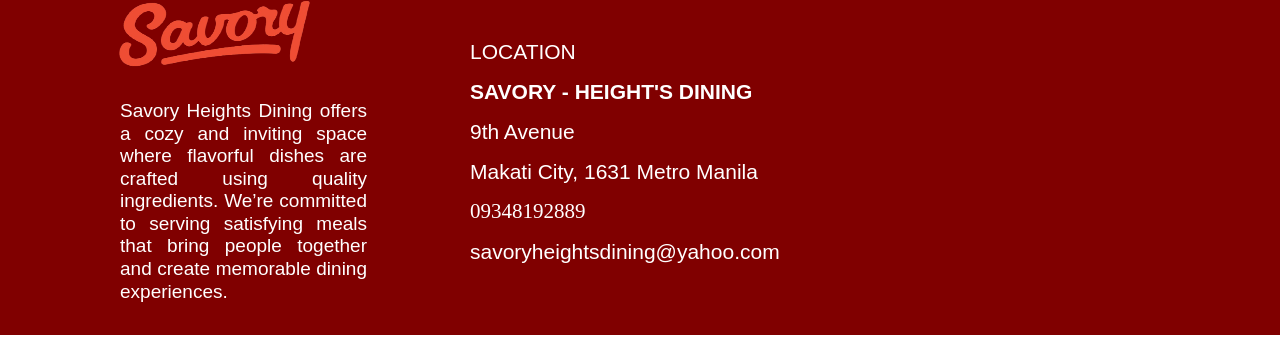
<file: location.html>
<!doctype html>
<html>
<head>
<meta charset="utf-8">
<title>Contact - Savory Heights Dining</title>
<meta name="generator" content="WYSIWYG Web Builder 20 - https://www.wysiwygwebbuilder.com">
<link href="WEBSITE3.css" rel="stylesheet">
<link href="location.css" rel="stylesheet">
</head>
<body>
<div id="wb_Image4" style="position:absolute;left:0px;top:89px;width:1360px;height:591px;z-index:0;">
<img src="images/picsavory.png" id="Image4" alt="" width="1360" height="907"></div>
<div id="wb_Image1" style="position:absolute;left:0px;top:0px;width:1360px;height:89px;z-index:1;">
<img src="images/Photos-Download-Black-Backgrounds.jpg" id="Image1" alt="" width="1360" height="765"></div>
<div id="wb_Image11" style="position:absolute;left:580px;top:10px;width:195px;height:69px;z-index:2;">
<img src="images/savory-logo-removebg-preview.png" id="Image11" alt="" width="195" height="86"></div>
<div id="wb_Shape3" style="position:absolute;left:270px;top:30px;width:73px;height:28px;z-index:3;">
<a href="./index.html"><img src="images/img0021.png" id="Shape3" alt="" width="73" height="28" style="width:73px;height:28px;"></a></div>
<div id="wb_Shape1" style="position:absolute;left:360px;top:30px;width:73px;height:28px;z-index:4;">
<a href="./menu.html"><img src="images/img0022.png" id="Shape1" alt="" width="73" height="28" style="width:73px;height:28px;"></a></div>
<div id="wb_Shape2" style="position:absolute;left:440px;top:30px;width:86px;height:28px;z-index:5;">
<a href="./about.html"><img src="images/img0023.png" id="Shape2" alt="" width="86" height="28" style="width:86px;height:28px;"></a></div>
<div id="wb_Shape6" style="position:absolute;left:860px;top:30px;width:86px;height:28px;z-index:6;">
<a href="./gallery.html"><img src="images/img0024.png" id="Shape6" alt="" width="86" height="28" style="width:86px;height:28px;"></a></div>
<div id="wb_Shape4" style="position:absolute;left:960px;top:30px;width:100px;height:28px;z-index:7;">
<a href="./location.html"><img src="images/img0028.png" id="Shape4" alt="" width="100" height="28" style="width:100px;height:28px;"></a></div>
<div id="wb_Text2" style="position:absolute;left:300px;top:320px;width:770px;height:107px;text-align:center;z-index:8;">
<span style="color:#F5FFFA;font-family:'MS Gothic';font-size:107px;letter-spacing:15.07px;">CONTACT</span></div>
<div id="wb_Image3" style="position:absolute;left:0px;top:680px;width:1360px;height:840px;z-index:9;">
<img src="images/white-radial-gradient.webp" id="Image3" alt="" width="1360" height="680"></div>
<div id="wb_Text16" style="position:absolute;left:410px;top:760px;width:524px;height:89px;text-align:center;z-index:10;">
<span style="color:#000000;font-family:'Comic Sans MS';font-size:64px;">OUR LOCATION</span></div>
<div id="wb_Text17" style="position:absolute;left:180px;top:870px;width:980px;height:30px;text-align:center;z-index:11;">
<span style="color:#4F4F4F;font-family:Arial;font-size:27px;letter-spacing:2.07px;">YOU CAN FIND OUR BUILDING NEAR BONIFACIO HIGH STREET</span></div>
<div id="wb_Text18" style="position:absolute;left:120px;top:980px;width:370px;height:30px;z-index:12;">
<span style="color:#800000;font-family:Arial;font-size:27px;"><strong>SAVORY - HEIGHT'S DINING</strong></span></div>
<div id="wb_Text20" style="position:absolute;left:120px;top:1030px;width:110px;height:22px;z-index:13;">
<span style="color:#4F4F4F;font-family:Arial;font-size:20px;">9th Avenue</span></div>
<div id="wb_Text21" style="position:absolute;left:120px;top:1070px;width:315px;height:22px;z-index:14;">
<span style="color:#4F4F4F;font-family:Arial;font-size:20px;">Makati City, 1631 Metro Manila</span></div>
<div id="wb_Text1" style="position:absolute;left:125px;top:1121px;width:250px;height:18px;z-index:15;">
&nbsp;</div>
<div id="wb_Shape5" style="position:absolute;left:117px;top:1121px;width:213px;height:60px;z-index:16;">
<img src="images/img0029.png" id="Shape5" alt="" width="213" height="60" style="width:213px;height:60px;"></div>
<div id="wb_Text22" style="position:absolute;left:120px;top:1230px;width:138px;height:24px;z-index:17;">
<span style="color:#FFFFFF;font-family:Calibri;font-size:20px;"> </span><span style="color:#4F4F4F;font-family:Calibri;font-size:20px;">09348192889</span></div>
<div id="wb_Text23" style="position:absolute;left:120px;top:1280px;width:171px;height:22px;z-index:18;">
<span style="color:#4F4F4F;font-family:Arial;font-size:20px;"><strong>Monday - Friday:</strong></span></div>
<div id="wb_Text24" style="position:absolute;left:303px;top:1280px;width:192px;height:22px;z-index:19;">
<span style="color:#4F4F4F;font-family:Arial;font-size:20px;">10:00 am - 11:00 pm</span></div>
<div id="wb_Text25" style="position:absolute;left:120px;top:1310px;width:100px;height:22px;z-index:20;">
<span style="color:#4F4F4F;font-family:Arial;font-size:20px;"><strong>Saturday:</strong></span></div>
<div id="wb_Text26" style="position:absolute;left:243px;top:1310px;width:192px;height:22px;z-index:21;">
<span style="color:#4F4F4F;font-family:Arial;font-size:20px;">10:00 am - 10:00 pm</span></div>
<div id="wb_Text27" style="position:absolute;left:120px;top:1340px;width:100px;height:22px;z-index:22;">
<span style="color:#4F4F4F;font-family:Arial;font-size:20px;"><strong>Sunday:</strong></span></div>
<div id="wb_Text28" style="position:absolute;left:243px;top:1340px;width:73px;height:22px;z-index:23;">
<span style="color:#4F4F4F;font-family:Arial;font-size:20px;">Closed</span></div>
<div id="wb_Image14" style="position:absolute;left:0px;top:1520px;width:1360px;height:415px;z-index:24;">
<img src="images/221610.jpg" id="Image14" alt="" width="1360" height="850"></div>
<div id="wb_Image15" style="position:absolute;left:117px;top:1600px;width:195px;height:69px;z-index:25;">
<img src="images/savory-logo-removebg-preview.png" id="Image15" alt="" width="195" height="86"></div>
<div id="wb_Text29" style="position:absolute;left:120px;top:1700px;width:247px;height:188px;text-align:justify;z-index:26;">
<span style="color:#FFFFFF;font-family:Arial;font-size:19px;">Savory Heights Dining offers a cozy and inviting space where flavorful dishes are crafted using quality ingredients. We’re committed to serving satisfying meals that bring people together and create memorable dining experiences.</span></div>
<div id="wb_Text31" style="position:absolute;left:470px;top:1640px;width:120px;height:24px;z-index:27;">
<span style="color:#FFFFFF;font-family:Arial;font-size:21px;">LOCATION</span></div>
<div id="wb_Text32" style="position:absolute;left:470px;top:1680px;width:370px;height:24px;z-index:28;">
<span style="color:#FFFFFF;font-family:Arial;font-size:21px;"><strong>SAVORY - HEIGHT'S DINING</strong></span></div>
<div id="wb_Text33" style="position:absolute;left:470px;top:1720px;width:110px;height:24px;z-index:29;">
<span style="color:#FFFFFF;font-family:Arial;font-size:21px;">9th Avenue</span></div>
<div id="wb_Text34" style="position:absolute;left:470px;top:1760px;width:315px;height:24px;z-index:30;">
<span style="color:#FFFFFF;font-family:Arial;font-size:21px;">Makati City, 1631 Metro Manila</span></div>
<div id="wb_Text35" style="position:absolute;left:470px;top:1799px;width:138px;height:26px;z-index:31;">
<span style="color:#FFFFFF;font-family:Calibri;font-size:21px;">09348192889</span></div>
<div id="wb_Text36" style="position:absolute;left:470px;top:1840px;width:325px;height:24px;z-index:32;">
<span style="color:#FFFFFF;font-family:Arial;font-size:21px;">savoryheightsdining@yahoo.com</span></div>
<div id="wb_Image2" style="position:absolute;left:530px;top:939px;width:747px;height:461px;z-index:33;">
<img src="images/locmap.png" id="Image2" alt="" width="747" height="253"></div>
</body>
</html>
</file>
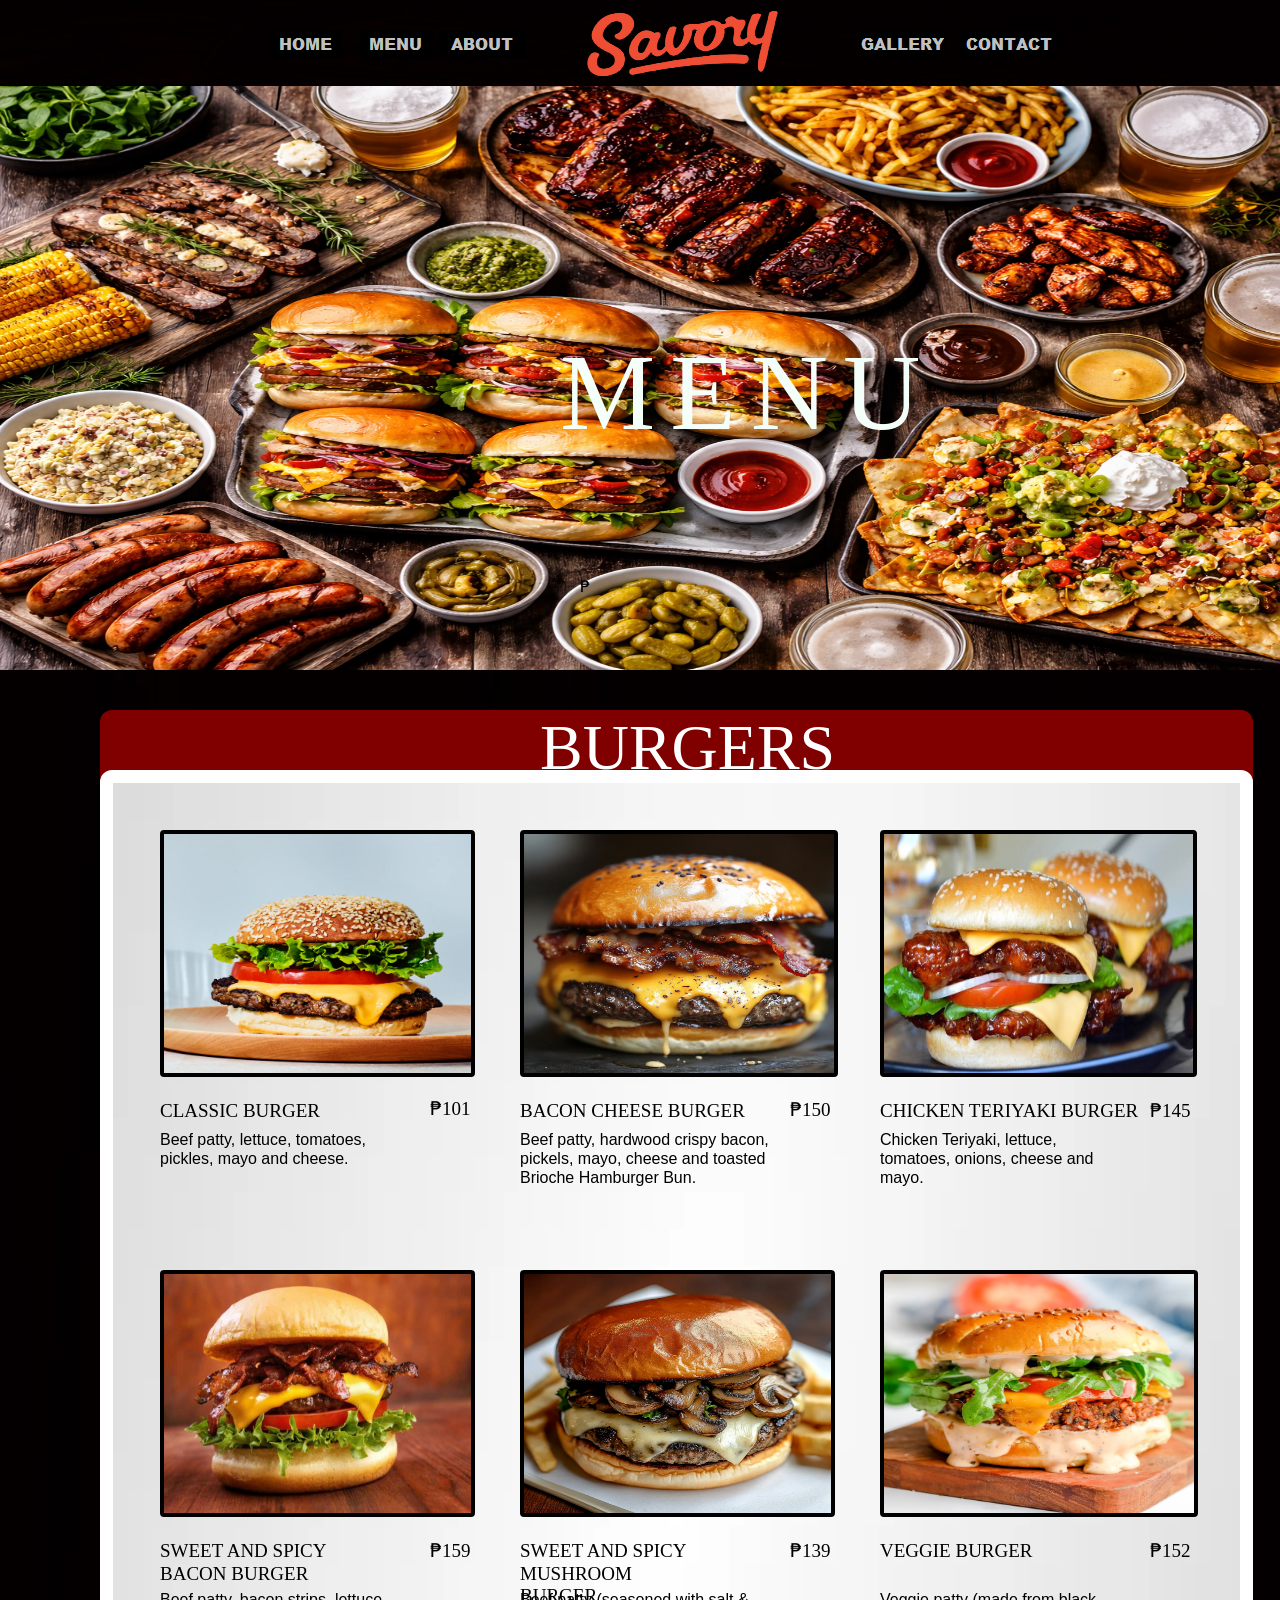
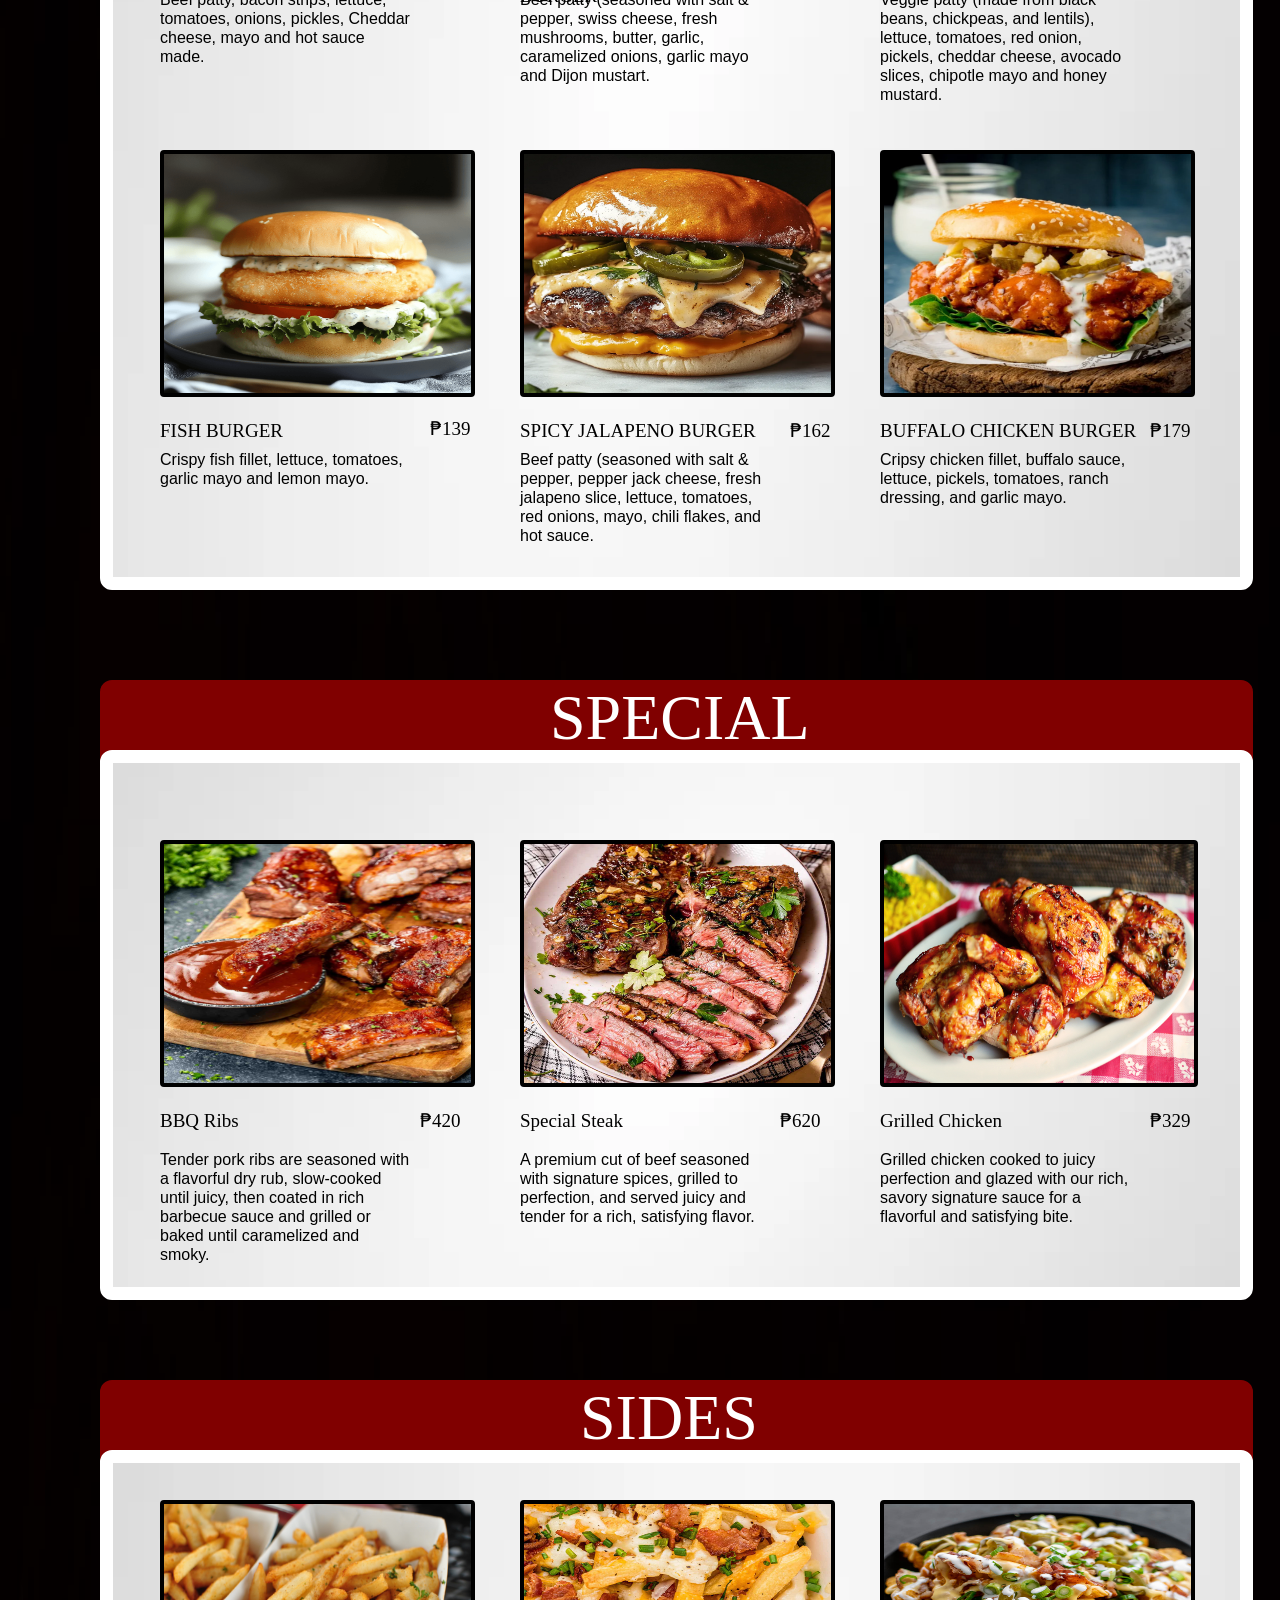
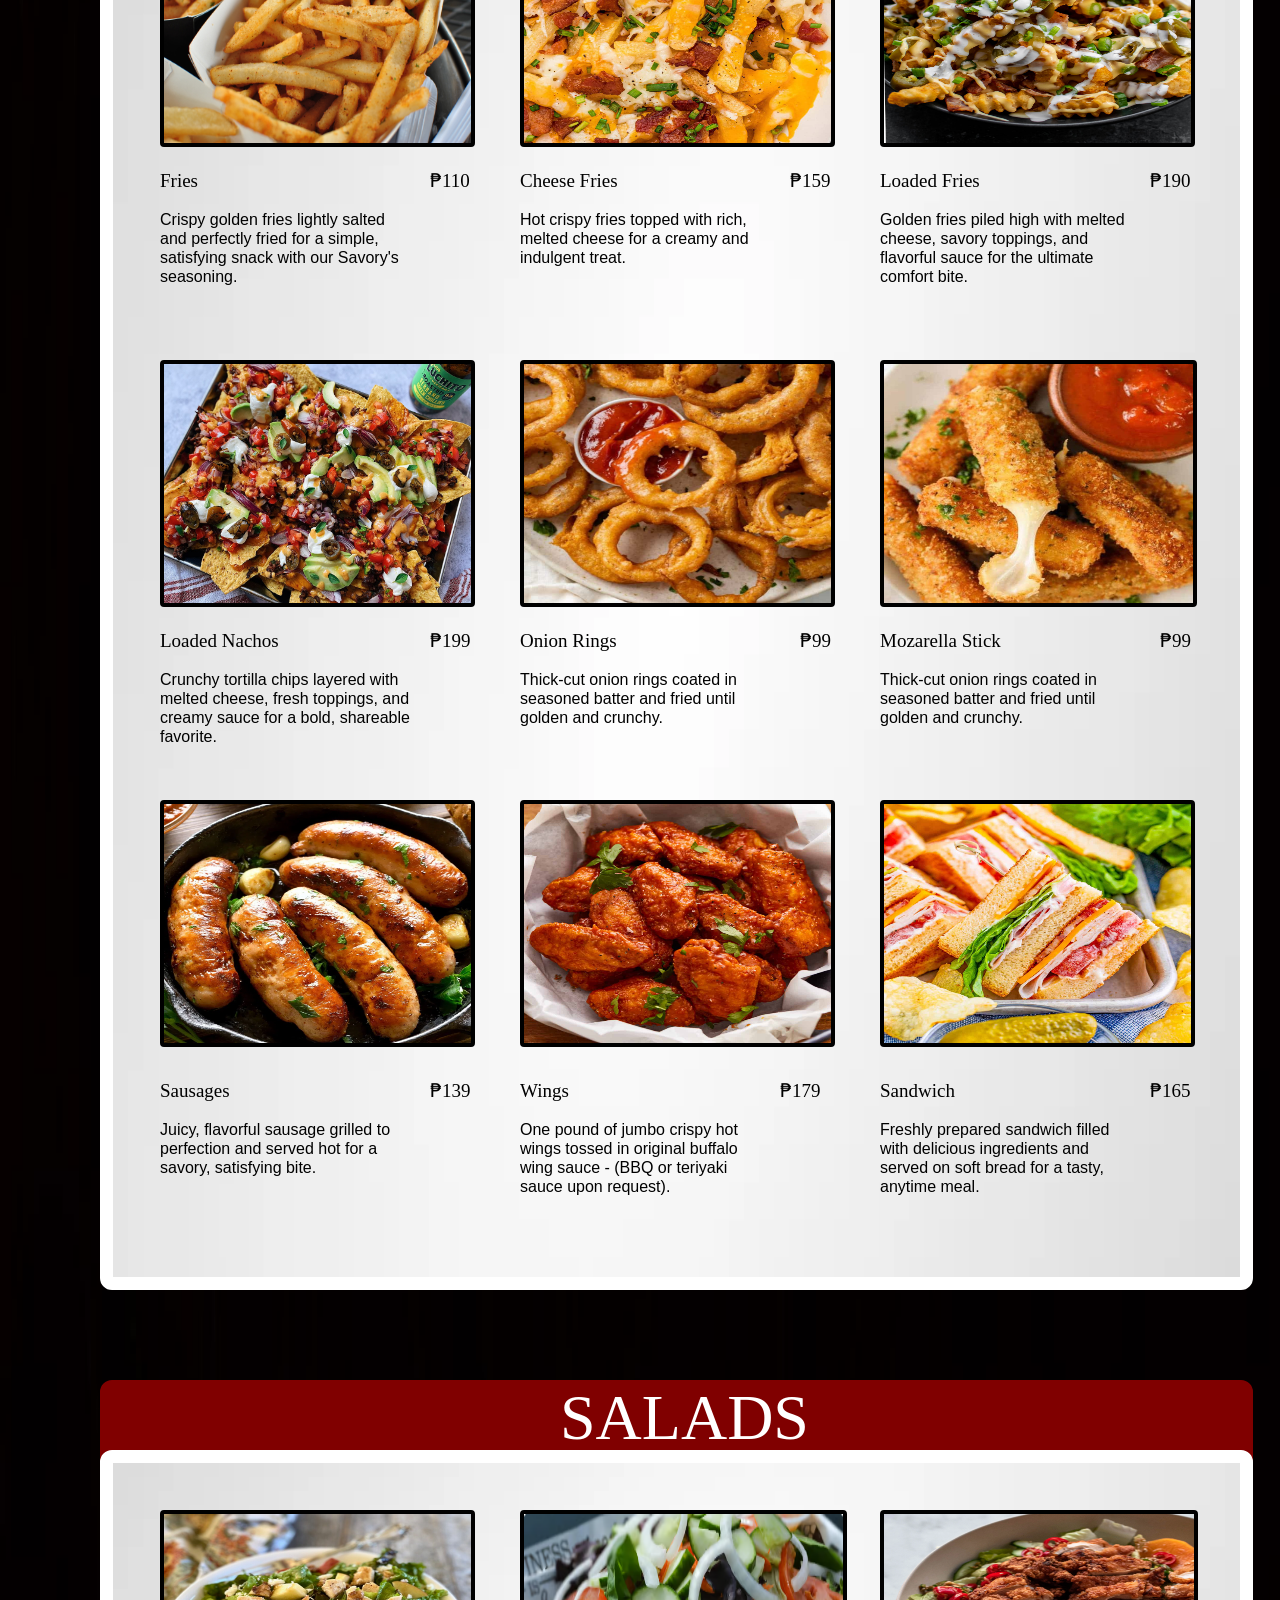
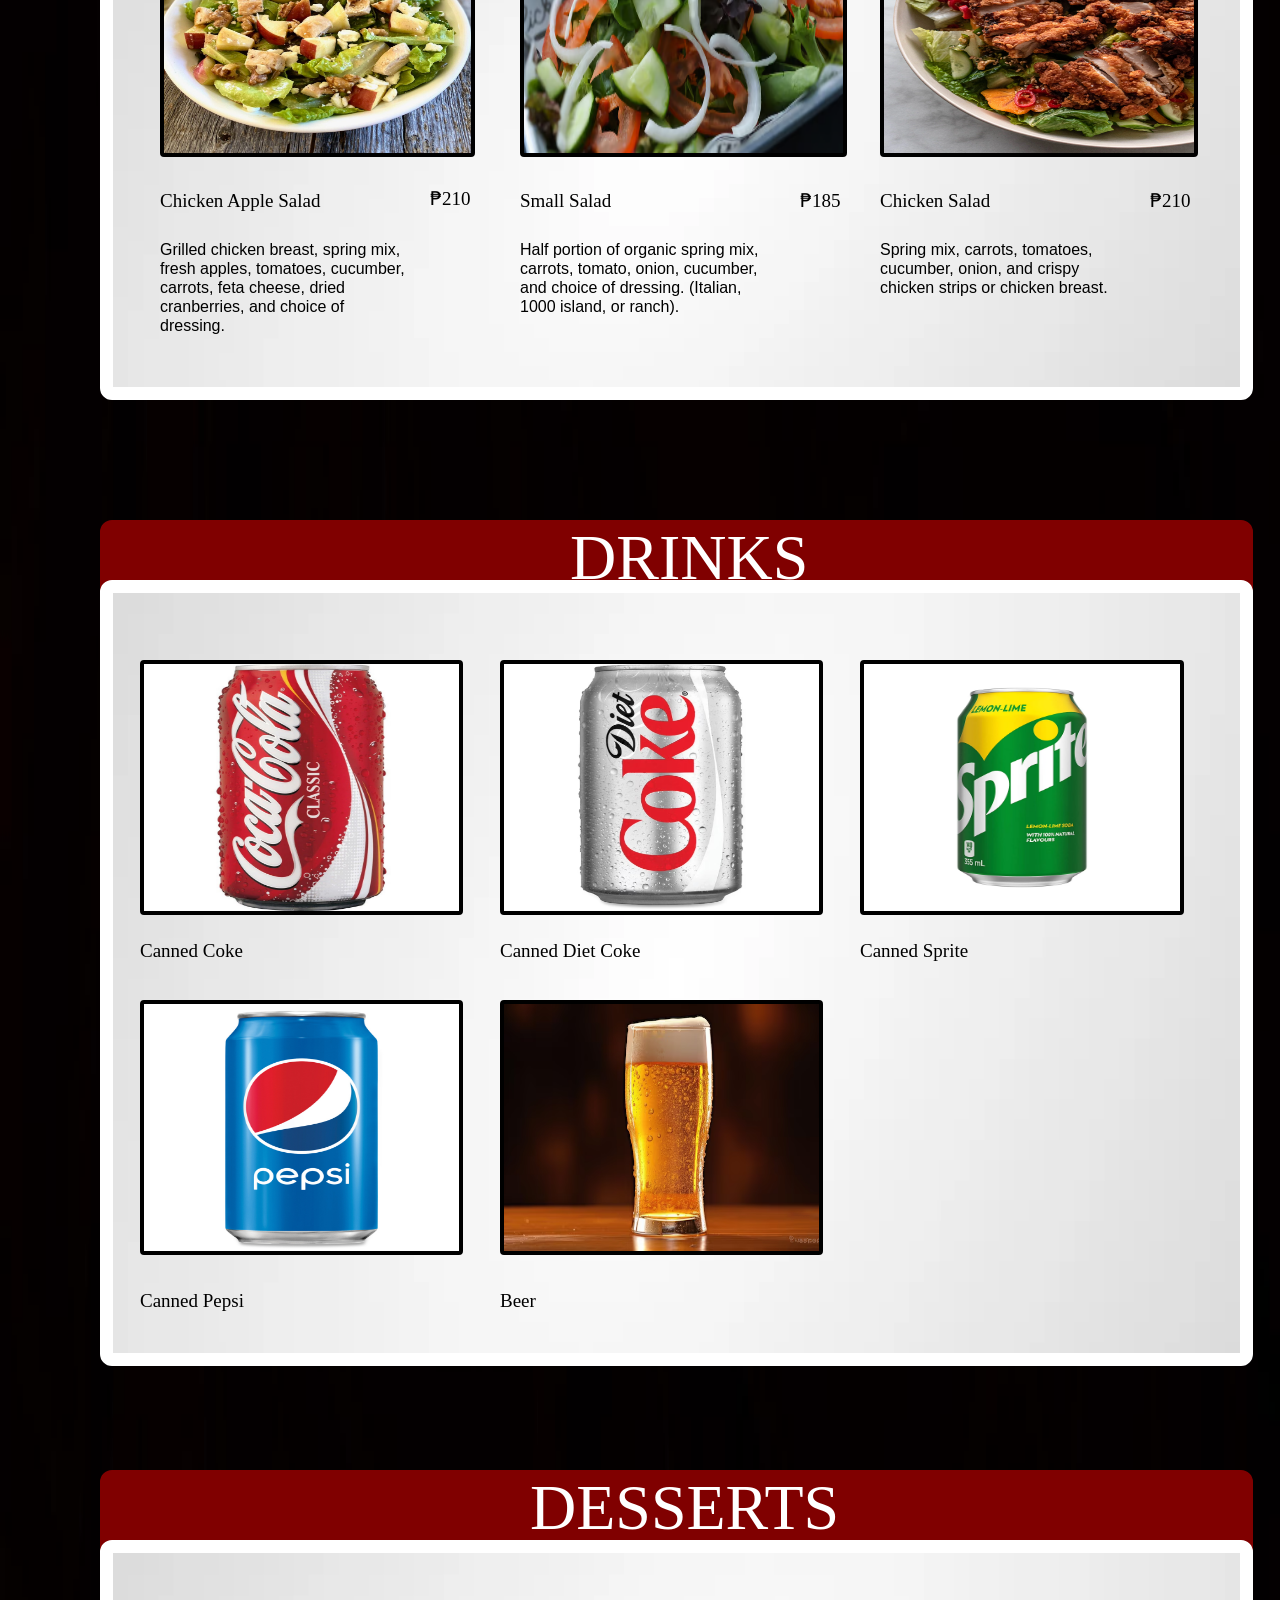
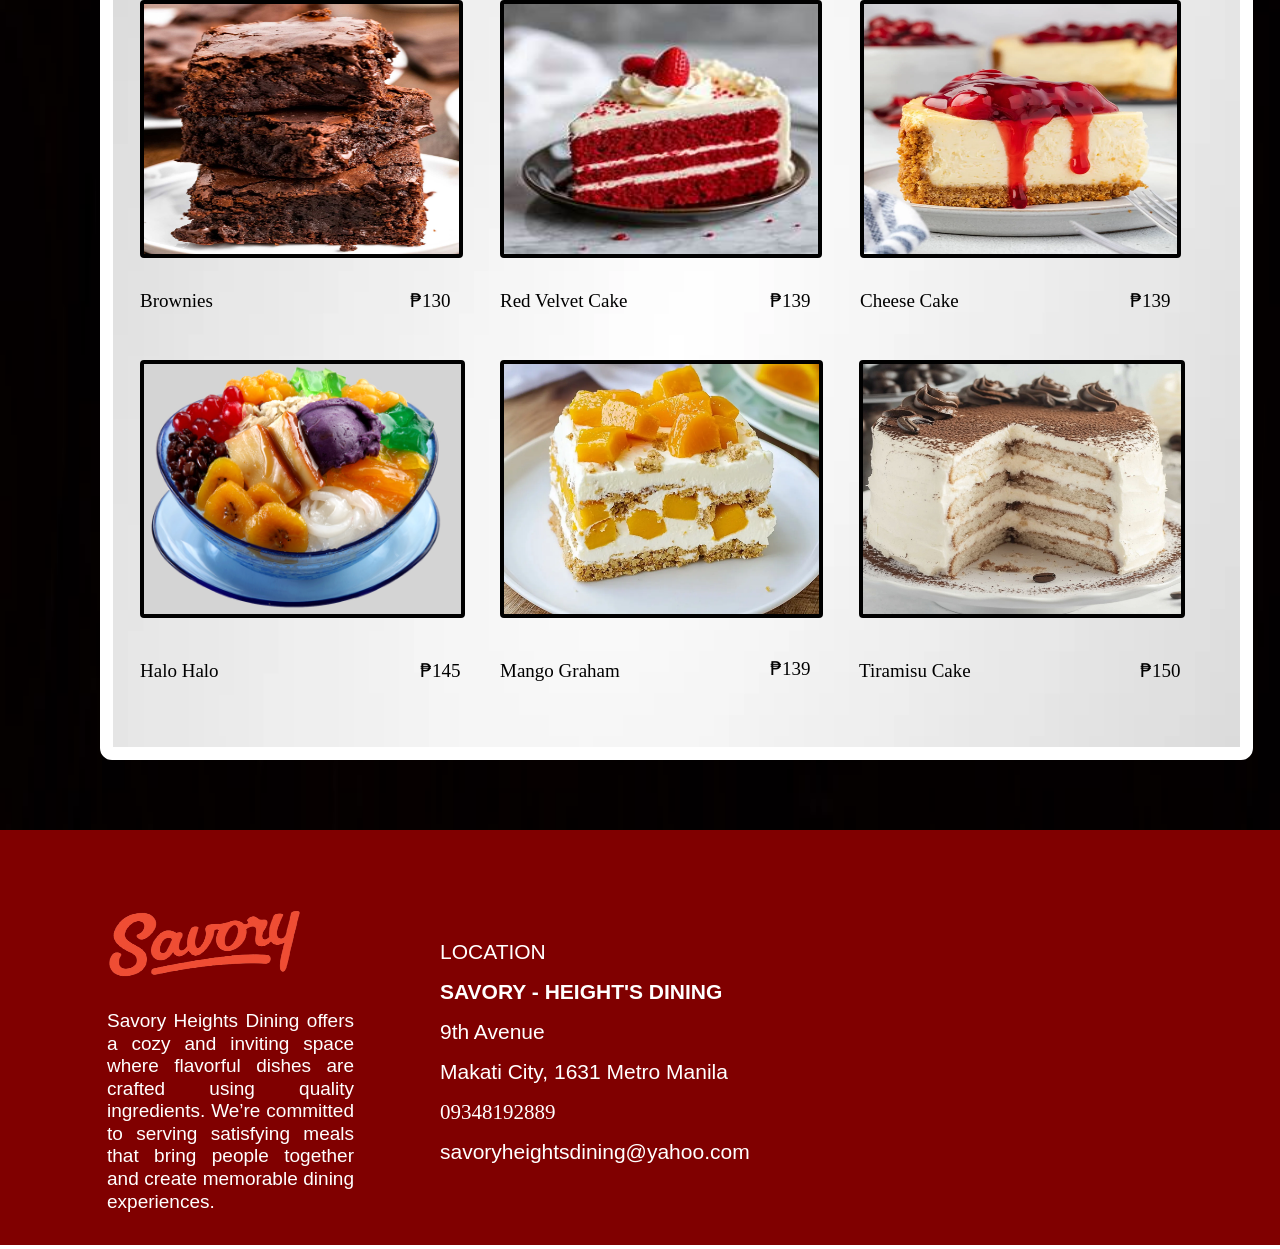
<file: menu.html>
<!doctype html>
<html>
<head>
<meta charset="utf-8">
<title>Menu - Savory Heights Dining</title>
<meta name="generator" content="WYSIWYG Web Builder 20 - https://www.wysiwygwebbuilder.com">
<link href="WEBSITE3.css" rel="stylesheet">
<link href="menu.css" rel="stylesheet">
</head>
<body>
<div id="wb_Image46" style="position:absolute;left:0px;top:79px;width:1360px;height:595px;z-index:0;">
<img src="images/menupic.png" id="Image46" alt="" width="1360" height="907"></div>
<div id="wb_Image2" style="position:absolute;left:0px;top:670px;width:1360px;height:6569px;z-index:1;">
<img src="images/Photos-Download-Black-Backgrounds.jpg" id="Image2" alt="" width="1360" height="765"></div>
<div id="wb_Image45" style="position:absolute;left:100px;top:6270px;width:1153px;height:146px;z-index:2;">
<img src="images/221610.jpg" id="Image45" alt="" width="1129" height="706"></div>
<div id="wb_Image38" style="position:absolute;left:100px;top:6340px;width:1153px;height:820px;z-index:3;">
<img src="images/white-radial-gradient.webp" id="Image38" alt="" width="1127" height="564"></div>
<div id="wb_Image37" style="position:absolute;left:100px;top:5320px;width:1153px;height:146px;z-index:4;">
<img src="images/221610.jpg" id="Image37" alt="" width="1129" height="706"></div>
<div id="wb_Image33" style="position:absolute;left:100px;top:5380px;width:1153px;height:786px;z-index:5;">
<img src="images/white-radial-gradient.webp" id="Image33" alt="" width="1127" height="564"></div>
<div id="wb_Image32" style="position:absolute;left:100px;top:4580px;width:1153px;height:146px;z-index:6;">
<img src="images/221610.jpg" id="Image32" alt="" width="1129" height="706"></div>
<div id="wb_Image22" style="position:absolute;left:100px;top:4650px;width:1153px;height:550px;z-index:7;">
<img src="images/white-radial-gradient.webp" id="Image22" alt="" width="1127" height="564"></div>
<div id="wb_Image21" style="position:absolute;left:100px;top:2980px;width:1153px;height:146px;z-index:8;">
<img src="images/221610.jpg" id="Image21" alt="" width="1129" height="706"></div>
<div id="wb_Image17" style="position:absolute;left:100px;top:3050px;width:1153px;height:1440px;z-index:9;">
<img src="images/white-radial-gradient.webp" id="Image17" alt="" width="1127" height="564"></div>
<div id="wb_Image16" style="position:absolute;left:100px;top:2280px;width:1153px;height:146px;z-index:10;">
<img src="images/221610.jpg" id="Image16" alt="" width="1129" height="706"></div>
<div id="wb_Image54" style="position:absolute;left:100px;top:2350px;width:1153px;height:550px;z-index:11;">
<img src="images/white-radial-gradient.webp" id="Image54" alt="" width="1127" height="564"></div>
<div id="wb_Image4" style="position:absolute;left:100px;top:710px;width:1153px;height:146px;z-index:12;">
<img src="images/221610.jpg" id="Image4" alt="" width="1129" height="706"></div>
<div id="wb_Image5" style="position:absolute;left:100px;top:770px;width:1153px;height:1420px;z-index:13;">
<img src="images/white-radial-gradient.webp" id="Image5" alt="" width="1127" height="564"></div>
<div id="wb_Text2" style="position:absolute;left:560px;top:330px;width:290px;height:107px;z-index:14;">
<span style="color:#F5FFFA;font-family:'MS Gothic';font-size:107px;letter-spacing:15.07px;">MENU</span></div>
<div id="wb_Image3" style="position:absolute;left:0px;top:0px;width:1360px;height:86px;z-index:15;">
<img src="images/Photos-Download-Black-Backgrounds.jpg" id="Image3" alt="" width="1360" height="765"></div>
<div id="wb_Text1" style="position:absolute;left:540px;top:710px;width:288px;height:64px;z-index:16;">
<span style="color:#FFFFFF;font-family:'Lucida Console';font-size:64px;">BURGERS</span></div>
<div id="wb_Image6" style="position:absolute;left:160px;top:830px;width:315px;height:247px;z-index:17;">
<img src="images/Smashburger-recipe-120219.webp" id="Image6" alt="" width="307" height="307"></div>
<div id="wb_Text3" style="position:absolute;left:160px;top:1100px;width:184px;height:19px;z-index:18;">
<span style="color:#000000;font-family:'Lucida Console';font-size:19px;">CLASSIC BURGER</span></div>
<div id="wb_Text4" style="position:absolute;left:160px;top:1130px;width:251px;height:36px;z-index:19;">
<span style="color:#000000;font-family:Arial;font-size:16px;">Beef patty, lettuce, tomatoes, pickles, mayo and cheese.</span></div>
<div id="wb_Image11" style="position:absolute;left:585px;top:10px;width:195px;height:69px;z-index:20;">
<img src="images/savory-logo-removebg-preview.png" id="Image11" alt="" width="195" height="86"></div>
<div id="wb_Shape1" style="position:absolute;left:360px;top:30px;width:73px;height:28px;z-index:21;">
<a href="./menu.html"><img src="images/img0006.png" id="Shape1" alt="" width="73" height="28" style="width:73px;height:28px;"></a></div>
<div id="wb_Shape2" style="position:absolute;left:440px;top:30px;width:86px;height:28px;z-index:22;">
<a href="./about.html"><img src="images/img0007.png" id="Shape2" alt="" width="86" height="28" style="width:86px;height:28px;"></a></div>
<div id="wb_Shape3" style="position:absolute;left:270px;top:30px;width:73px;height:28px;z-index:23;">
<a href="./index.html"><img src="images/img0008.png" id="Shape3" alt="" width="73" height="28" style="width:73px;height:28px;"></a></div>
<div id="wb_Shape6" style="position:absolute;left:860px;top:30px;width:86px;height:28px;z-index:24;">
<a href="./gallery.html"><img src="images/img0014.png" id="Shape6" alt="" width="86" height="28" style="width:86px;height:28px;"></a></div>
<div id="wb_Image7" style="position:absolute;left:520px;top:830px;width:318px;height:247px;z-index:25;">
<img src="images/7990075a86e6db0cedd65b1b44e2e8ab.jpg" id="Image7" alt="" width="310" height="310"></div>
<div id="wb_Text5" style="position:absolute;left:520px;top:1100px;width:240px;height:19px;z-index:26;">
<span style="color:#000000;font-family:'Lucida Console';font-size:19px;">BACON CHEESE BURGER</span></div>
<div id="wb_Text6" style="position:absolute;left:520px;top:1130px;width:251px;height:54px;z-index:27;">
<span style="color:#000000;font-family:Arial;font-size:16px;">Beef patty, hardwood crispy bacon, pickels, mayo, cheese and toasted Brioche Hamburger Bun.</span></div>
<div id="wb_Image8" style="position:absolute;left:880px;top:830px;width:317px;height:247px;z-index:28;">
<img src="images/maxresdefault.jpg" id="Image8" alt="" width="309" height="174"></div>
<div id="wb_Text7" style="position:absolute;left:880px;top:1100px;width:260px;height:19px;z-index:29;">
<span style="color:#000000;font-family:'Lucida Console';font-size:19px;">CHICKEN TERIYAKI BURGER</span></div>
<div id="wb_Text8" style="position:absolute;left:880px;top:1130px;width:251px;height:54px;z-index:30;">
<span style="color:#000000;font-family:Arial;font-size:16px;">Chicken Teriyaki, lettuce, tomatoes, onions, cheese and mayo.</span></div>
<div id="wb_Image9" style="position:absolute;left:160px;top:1270px;width:315px;height:247px;z-index:31;">
<img src="images/Sweet-and-Spicy-Bacon-Burger-900x600.jpg" id="Image9" alt="" width="307" height="205"></div>
<div id="wb_Text9" style="position:absolute;left:160px;top:1540px;width:184px;height:37px;z-index:32;">
<span style="color:#000000;font-family:'Lucida Console';font-size:19px;">SWEET AND SPICY BACON BURGER</span></div>
<div id="wb_Text10" style="position:absolute;left:160px;top:1590px;width:251px;height:71px;z-index:33;">
<span style="color:#000000;font-family:Arial;font-size:16px;">Beef patty, bacon strips, lettuce, tomatoes, onions, pickles, Cheddar cheese, mayo and hot sauce made.</span></div>
<div id="wb_Image10" style="position:absolute;left:520px;top:1270px;width:315px;height:247px;z-index:34;">
<img src="images/1740617183765-q1hy0utc.webp" id="Image10" alt="" width="307" height="307"></div>
<div id="wb_Text11" style="position:absolute;left:520px;top:1540px;width:184px;height:37px;z-index:35;">
<span style="color:#000000;font-family:'Lucida Console';font-size:19px;">SWEET AND SPICY MUSHROOM BURGER</span></div>
<div id="wb_Text12" style="position:absolute;left:520px;top:1590px;width:251px;height:89px;z-index:36;">
<span style="color:#000000;font-family:Arial;font-size:16px;">Beef patty (seasoned with salt &amp; pepper, swiss cheese, fresh mushrooms, butter, garlic, caramelized onions, garlic mayo and Dijon mustart.</span></div>
<div id="wb_Image12" style="position:absolute;left:880px;top:1270px;width:318px;height:247px;z-index:37;">
<img src="images/veggie-burgers-1-2.webp" id="Image12" alt="" width="310" height="310"></div>
<div id="wb_Text13" style="position:absolute;left:880px;top:1540px;width:184px;height:19px;z-index:38;">
<span style="color:#000000;font-family:'Lucida Console';font-size:19px;">VEGGIE BURGER</span></div>
<div id="wb_Text14" style="position:absolute;left:880px;top:1590px;width:251px;height:107px;z-index:39;">
<span style="color:#000000;font-family:Arial;font-size:16px;">Veggie patty (made from black beans, chickpeas, and lentils), lettuce, tomatoes, red onion, pickels, cheddar cheese, avocado slices, chipotle mayo and honey mustard.</span></div>
<div id="wb_Image13" style="position:absolute;left:160px;top:1750px;width:315px;height:247px;z-index:40;">
<img src="images/dimabatata_Crispy_Fish_Fillet_Burger_with_Tartar_Sauce_a88ce476-8ab7-462b-ab67-322df5426a6e-1.png" id="Image13" alt="" width="307" height="307"></div>
<div id="wb_Text15" style="position:absolute;left:160px;top:2020px;width:184px;height:19px;z-index:41;">
<span style="color:#000000;font-family:'Lucida Console';font-size:19px;">FISH BURGER</span></div>
<div id="wb_Text16" style="position:absolute;left:160px;top:2050px;width:251px;height:36px;z-index:42;">
<span style="color:#000000;font-family:Arial;font-size:16px;">Crispy fish fillet, lettuce, tomatoes, garlic mayo and lemon mayo.</span></div>
<div id="wb_Image14" style="position:absolute;left:520px;top:1750px;width:315px;height:247px;z-index:43;">
<img src="images/1749407143693-7xqa7d5g.webp" id="Image14" alt="" width="307" height="307"></div>
<div id="wb_Text17" style="position:absolute;left:520px;top:2020px;width:270px;height:19px;z-index:44;">
<span style="color:#000000;font-family:'Lucida Console';font-size:19px;">SPICY JALAPENO BURGER</span></div>
<div id="wb_Text18" style="position:absolute;left:520px;top:2050px;width:251px;height:89px;z-index:45;">
<span style="color:#000000;font-family:Arial;font-size:16px;">Beef patty (seasoned with salt &amp; pepper, pepper jack cheese, fresh jalapeno slice, lettuce, tomatoes, red onions, mayo, chili flakes, and hot sauce.</span></div>
<div id="wb_Image15" style="position:absolute;left:880px;top:1750px;width:315px;height:247px;z-index:46;">
<img src="images/Buffalo-Chicken-Burger-square-FS-2-768x768.webp" id="Image15" alt="" width="307" height="307"></div>
<div id="wb_Text19" style="position:absolute;left:880px;top:2020px;width:260px;height:19px;z-index:47;">
<span style="color:#000000;font-family:'Lucida Console';font-size:19px;">BUFFALO CHICKEN BURGER</span></div>
<div id="wb_Text20" style="position:absolute;left:880px;top:2050px;width:251px;height:54px;z-index:48;">
<span style="color:#000000;font-family:Arial;font-size:16px;">Cripsy chicken fillet, buffalo sauce, lettuce, pickels, tomatoes, ranch dressing, and garlic mayo.</span></div>
<div id="wb_Text21" style="position:absolute;left:550px;top:2280px;width:288px;height:64px;z-index:49;">
<span style="color:#FFFFFF;font-family:'Lucida Console';font-size:64px;">SPECIAL</span></div>
<div id="wb_Image18" style="position:absolute;left:160px;top:2440px;width:315px;height:247px;z-index:50;">
<img src="images/oven-baked-bbq-ribs-1-21-1229x1536.jpg" id="Image18" alt="" width="307" height="384"></div>
<div id="wb_Text22" style="position:absolute;left:160px;top:2710px;width:184px;height:19px;z-index:51;">
<span style="color:#000000;font-family:'Lucida Console';font-size:19px;">BBQ Ribs</span></div>
<div id="wb_Image19" style="position:absolute;left:520px;top:2440px;width:315px;height:247px;z-index:52;">
<img src="images/sirloin-steak-recipe.jpg" id="Image19" alt="" width="307" height="307"></div>
<div id="wb_Text23" style="position:absolute;left:520px;top:2710px;width:184px;height:19px;z-index:53;">
<span style="color:#000000;font-family:'Lucida Console';font-size:19px;">Special Steak</span></div>
<div id="wb_Image20" style="position:absolute;left:880px;top:2440px;width:318px;height:247px;z-index:54;">
<img src="images/Easy-Grilled-BBQ-Chicken.jpg" id="Image20" alt="" width="310" height="205"></div>
<div id="wb_Text24" style="position:absolute;left:880px;top:2710px;width:184px;height:19px;z-index:55;">
<span style="color:#000000;font-family:'Lucida Console';font-size:19px;">Grilled Chicken</span></div>
<div id="wb_Text25" style="position:absolute;left:580px;top:2980px;width:200px;height:64px;z-index:56;">
<span style="color:#FFFFFF;font-family:'Lucida Console';font-size:64px;">SIDES</span></div>
<div id="wb_Image23" style="position:absolute;left:160px;top:3100px;width:315px;height:247px;z-index:57;">
<img src="images/632951.jpg" id="Image23" alt="" width="307" height="206"></div>
<div id="wb_Text26" style="position:absolute;left:160px;top:3370px;width:184px;height:19px;z-index:58;">
<span style="color:#000000;font-family:'Lucida Console';font-size:19px;">Fries</span></div>
<div id="wb_Image24" style="position:absolute;left:520px;top:3100px;width:315px;height:247px;z-index:59;">
<img src="images/cheese-fries-social-scaled.jpg" id="Image24" alt="" width="307" height="307"></div>
<div id="wb_Text27" style="position:absolute;left:520px;top:3370px;width:184px;height:19px;z-index:60;">
<span style="color:#000000;font-family:'Lucida Console';font-size:19px;">Cheese Fries</span></div>
<div id="wb_Image25" style="position:absolute;left:880px;top:3100px;width:315px;height:247px;z-index:61;">
<img src="images/Loaded-Bacon-Cheese-Fries-3.jpg" id="Image25" alt="" width="307" height="357"></div>
<div id="wb_Text28" style="position:absolute;left:880px;top:3370px;width:184px;height:19px;z-index:62;">
<span style="color:#000000;font-family:'Lucida Console';font-size:19px;">Loaded Fries</span></div>
<div id="wb_Image26" style="position:absolute;left:160px;top:3560px;width:315px;height:247px;z-index:63;">
<img src="images/Loaded-Nachos-Hero.jpg" id="Image26" alt="" width="307" height="230"></div>
<div id="wb_Text29" style="position:absolute;left:160px;top:3830px;width:184px;height:19px;z-index:64;">
<span style="color:#000000;font-family:'Lucida Console';font-size:19px;">Loaded Nachos</span></div>
<div id="wb_Image27" style="position:absolute;left:520px;top:3560px;width:315px;height:247px;z-index:65;">
<img src="images/Onion-Rings-Recipe-f.jpg" id="Image27" alt="" width="307" height="307"></div>
<div id="wb_Text30" style="position:absolute;left:160px;top:2750px;width:251px;height:107px;z-index:66;">
<span style="color:#000000;font-family:Arial;font-size:16px;">Tender pork ribs are seasoned with a flavorful dry rub, slow-cooked until juicy, then coated in rich barbecue sauce and grilled or baked until caramelized and smoky.</span></div>
<div id="wb_Text31" style="position:absolute;left:520px;top:2750px;width:251px;height:71px;z-index:67;">
<span style="color:#000000;font-family:Arial;font-size:16px;">A premium cut of beef seasoned with signature spices, grilled to perfection, and served juicy and tender for a rich, satisfying flavor.</span></div>
<div id="wb_Text32" style="position:absolute;left:880px;top:2750px;width:251px;height:71px;z-index:68;">
<span style="color:#000000;font-family:Arial;font-size:16px;">Grilled chicken cooked to juicy perfection and glazed with our rich, savory signature sauce for a flavorful and satisfying bite.</span></div>
<div id="wb_Text33" style="position:absolute;left:520px;top:3830px;width:184px;height:19px;z-index:69;">
<span style="color:#000000;font-family:'Lucida Console';font-size:19px;">Onion Rings</span></div>
<div id="wb_Text34" style="position:absolute;left:160px;top:3410px;width:251px;height:71px;z-index:70;">
<span style="color:#000000;font-family:Arial;font-size:16px;">Crispy golden fries lightly salted and perfectly fried for a simple, satisfying snack with our Savory's seasoning.</span></div>
<div id="wb_Text35" style="position:absolute;left:520px;top:3410px;width:251px;height:54px;z-index:71;">
<span style="color:#000000;font-family:Arial;font-size:16px;">Hot crispy fries topped with rich, melted cheese for a creamy and indulgent treat.</span></div>
<div id="wb_Text36" style="position:absolute;left:880px;top:3410px;width:251px;height:71px;z-index:72;">
<span style="color:#000000;font-family:Arial;font-size:16px;">Golden fries piled high with melted cheese, savory toppings, and flavorful sauce for the ultimate comfort bite.</span></div>
<div id="wb_Text37" style="position:absolute;left:160px;top:3870px;width:251px;height:71px;z-index:73;">
<span style="color:#000000;font-family:Arial;font-size:16px;">Crunchy tortilla chips layered with melted cheese, fresh toppings, and creamy sauce for a bold, shareable favorite.</span></div>
<div id="wb_Text38" style="position:absolute;left:520px;top:3870px;width:251px;height:54px;z-index:74;">
<span style="color:#000000;font-family:Arial;font-size:16px;">Thick-cut onion rings coated in seasoned batter and fried until golden and crunchy.</span></div>
<div id="wb_Image28" style="position:absolute;left:880px;top:3560px;width:317px;height:247px;z-index:75;">
<img src="images/mozz-stick-cover-image.jpg" id="Image28" alt="" width="309" height="295"></div>
<div id="wb_Text39" style="position:absolute;left:880px;top:3830px;width:184px;height:19px;z-index:76;">
<span style="color:#000000;font-family:'Lucida Console';font-size:19px;">Mozarella Stick</span></div>
<div id="wb_Text40" style="position:absolute;left:880px;top:3870px;width:251px;height:54px;z-index:77;">
<span style="color:#000000;font-family:Arial;font-size:16px;">Thick-cut onion rings coated in seasoned batter and fried until golden and crunchy.</span></div>
<div id="wb_Image29" style="position:absolute;left:160px;top:4000px;width:315px;height:247px;z-index:78;">
<img src="images/Sausage-Internal-Temperatures-sq.jpg.webp" id="Image29" alt="" width="307" height="307"></div>
<div id="wb_Image30" style="position:absolute;left:520px;top:4000px;width:315px;height:247px;z-index:79;">
<img src="images/featured-buffalo-wings-recipe.jpg" id="Image30" alt="" width="307" height="307"></div>
<div id="wb_Image31" style="position:absolute;left:880px;top:4000px;width:315px;height:247px;z-index:80;">
<img src="images/CLUB-SANDWICH-RECIPE-3-2.jpg" id="Image31" alt="" width="307" height="307"></div>
<div id="wb_Text41" style="position:absolute;left:160px;top:4280px;width:184px;height:19px;z-index:81;">
<span style="color:#000000;font-family:'Lucida Console';font-size:19px;">Sausages</span></div>
<div id="wb_Text42" style="position:absolute;left:520px;top:4280px;width:184px;height:19px;z-index:82;">
<span style="color:#000000;font-family:'Lucida Console';font-size:19px;">Wings</span></div>
<div id="wb_Text43" style="position:absolute;left:880px;top:4280px;width:184px;height:19px;z-index:83;">
<span style="color:#000000;font-family:'Lucida Console';font-size:19px;">Sandwich</span></div>
<div id="wb_Text44" style="position:absolute;left:160px;top:4320px;width:251px;height:54px;z-index:84;">
<span style="color:#000000;font-family:Arial;font-size:16px;">Juicy, flavorful sausage grilled to perfection and served hot for a savory, satisfying bite.</span></div>
<div id="wb_Text45" style="position:absolute;left:520px;top:4320px;width:251px;height:107px;z-index:85;">
<span style="color:#000000;font-family:Arial;font-size:16px;">One pound of jumbo crispy hot wings tossed in original buffalo wing sauce - (BBQ or teriyaki sauce upon request).<br><br> </span></div>
<div id="wb_Text46" style="position:absolute;left:880px;top:4320px;width:251px;height:71px;z-index:86;">
<span style="color:#000000;font-family:Arial;font-size:16px;">Freshly prepared sandwich filled with delicious ingredients and served on soft bread for a tasty, anytime meal.</span></div>
<div id="wb_Text47" style="position:absolute;left:560px;top:4580px;width:250px;height:64px;z-index:87;">
<span style="color:#FFFFFF;font-family:'Lucida Console';font-size:64px;">SALADS</span></div>
<div id="wb_Shape4" style="position:absolute;left:960px;top:30px;width:100px;height:28px;z-index:88;">
<a href="./location.html"><img src="images/img0025.png" id="Shape4" alt="" width="100" height="28" style="width:100px;height:28px;"></a></div>
<div id="wb_Image34" style="position:absolute;left:160px;top:4710px;width:315px;height:247px;z-index:89;">
<img src="images/chickensalad10-1024x1012.jpg" id="Image34" alt="" width="307" height="303"></div>
<div id="wb_Text48" style="position:absolute;left:160px;top:4990px;width:230px;height:19px;z-index:90;">
<span style="color:#000000;font-family:'Lucida Console';font-size:19px;">Chicken Apple Salad</span></div>
<div id="wb_Text49" style="position:absolute;left:160px;top:5040px;width:251px;height:89px;z-index:91;">
<span style="color:#000000;font-family:Arial;font-size:16px;">Grilled chicken breast, spring mix, fresh apples, tomatoes, cucumber, carrots, feta cheese, dried cranberries, and choice of dressing.</span></div>
<div id="wb_Text50" style="position:absolute;left:520px;top:4990px;width:230px;height:19px;z-index:92;">
<span style="color:#000000;font-family:'Lucida Console';font-size:19px;">Small Salad</span></div>
<div id="wb_Image36" style="position:absolute;left:880px;top:4710px;width:318px;height:247px;z-index:93;">
<img src="images/Korean-Fried-Chicken-Salad-with-Persimmon-Vinegar-2-scaled.webp" id="Image36" alt="" width="310" height="388"></div>
<div id="wb_Text51" style="position:absolute;left:520px;top:5040px;width:251px;height:71px;z-index:94;">
<span style="color:#000000;font-family:Arial;font-size:16px;">Half portion of organic spring mix, carrots, tomato, onion, cucumber, and choice of dressing. (Italian, 1000 island, or ranch).</span></div>
<div id="wb_Text52" style="position:absolute;left:880px;top:4990px;width:230px;height:19px;z-index:95;">
<span style="color:#000000;font-family:'Lucida Console';font-size:19px;">Chicken Salad</span></div>
<div id="wb_Text53" style="position:absolute;left:880px;top:5040px;width:251px;height:54px;z-index:96;">
<span style="color:#000000;font-family:Arial;font-size:16px;">Spring mix, carrots, tomatoes, cucumber, onion, and crispy chicken strips or chicken breast.</span></div>
<div id="wb_Text54" style="position:absolute;left:570px;top:5320px;width:250px;height:64px;z-index:97;">
<span style="color:#FFFFFF;font-family:'Lucida Console';font-size:64px;">DRINKS</span></div>
<div id="wb_Text55" style="position:absolute;left:140px;top:5740px;width:230px;height:19px;z-index:98;">
<span style="color:#000000;font-family:'Lucida Console';font-size:19px;">Canned Coke</span></div>
<div id="wb_Text56" style="position:absolute;left:500px;top:5740px;width:230px;height:19px;z-index:99;">
<span style="color:#000000;font-family:'Lucida Console';font-size:19px;">Canned Diet Coke</span></div>
<div id="wb_Image39" style="position:absolute;left:140px;top:5460px;width:323px;height:255px;z-index:100;">
<img src="Coca-Cola-Classic-Coke-Soft-Drink-Ready-to-Drink-12-fl-oz-355-mL-Can-24-Carton-Bundle-of-2-Cartons_72180074-d19e-4357-a6a0-0306aec70bac.85132b04b7ae870a904b668071435a13.avif" id="Image39" alt="" width="315" height="315"></div>
<div id="wb_Image40" style="position:absolute;left:500px;top:5460px;width:323px;height:255px;z-index:101;">
<img src="The-Coca-Cola-Company-Diet-Coke-12-oz-can-1003_2ac8eee2-9cec-48cc-9822-ffb1682cce16.86cea70bf4b9daa284ffe154ca5f4887.avif" id="Image40" alt="" width="315" height="315"></div>
<div id="wb_Image41" style="position:absolute;left:860px;top:5460px;width:324px;height:255px;z-index:102;">
<img src="Sprite-Soda-Can-355ml-Refreshing-Lemon-Lime-Flavor-Carbonated-Beverage-12oz_f1fa80b3-af8b-4e3b-af10-0a9d2ba4c887.d8ae6af63085dabc11834ae04a1b6abe.avif" id="Image41" alt="" width="316" height="316"></div>
<div id="wb_Text57" style="position:absolute;left:860px;top:5740px;width:230px;height:19px;z-index:103;">
<span style="color:#000000;font-family:'Lucida Console';font-size:19px;">Canned Sprite</span></div>
<div id="wb_Image42" style="position:absolute;left:140px;top:5800px;width:323px;height:255px;z-index:104;">
<img src="images/1029886380.jpg" id="Image42" alt="" width="315" height="315"></div>
<div id="wb_Text58" style="position:absolute;left:140px;top:6090px;width:230px;height:19px;z-index:105;">
<span style="color:#000000;font-family:'Lucida Console';font-size:19px;">Canned Pepsi</span></div>
<div id="wb_Image43" style="position:absolute;left:500px;top:5800px;width:323px;height:255px;z-index:106;">
<img src="closeup-beer-glass_1031776-127528.avif" id="Image43" alt="" width="315" height="210"></div>
<div id="wb_Text59" style="position:absolute;left:500px;top:6090px;width:230px;height:19px;z-index:107;">
<span style="color:#000000;font-family:'Lucida Console';font-size:19px;">Beer</span></div>
<div id="wb_Text60" style="position:absolute;left:530px;top:6270px;width:335px;height:64px;z-index:108;">
<span style="color:#FFFFFF;font-family:'Lucida Console';font-size:64px;">DESSERTS</span></div>
<div id="wb_Image44" style="position:absolute;left:140px;top:6400px;width:323px;height:258px;z-index:109;">
<img src="images/Classic-Fudgy-Brownies-feat.jpg" id="Image44" alt="" width="315" height="410"></div>
<div id="wb_Text61" style="position:absolute;left:140px;top:6690px;width:230px;height:19px;z-index:110;">
<span style="color:#000000;font-family:'Lucida Console';font-size:19px;">Brownies</span></div>
<div id="wb_Text62" style="position:absolute;left:500px;top:6690px;width:230px;height:19px;z-index:111;">
<span style="color:#000000;font-family:'Lucida Console';font-size:19px;">Red Velvet Cake</span></div>
<div id="wb_Image48" style="position:absolute;left:860px;top:6400px;width:321px;height:258px;z-index:112;">
<img src="images/philadelphia-cheesecake-featured.webp" id="Image48" alt="" width="313" height="313"></div>
<div id="wb_Text63" style="position:absolute;left:860px;top:6690px;width:230px;height:19px;z-index:113;">
<span style="color:#000000;font-family:'Lucida Console';font-size:19px;">Cheese Cake</span></div>
<div id="wb_Image49" style="position:absolute;left:0px;top:7230px;width:1360px;height:415px;z-index:114;">
<img src="images/221610.jpg" id="Image49" alt="" width="1360" height="850"></div>
<div id="wb_Image50" style="position:absolute;left:107px;top:7310px;width:195px;height:69px;z-index:115;">
<img src="images/savory-logo-removebg-preview.png" id="Image50" alt="" width="195" height="86"></div>
<div id="wb_Text64" style="position:absolute;left:107px;top:7410px;width:247px;height:188px;text-align:justify;z-index:116;">
<span style="color:#FFFFFF;font-family:Arial;font-size:19px;">Savory Heights Dining offers a cozy and inviting space where flavorful dishes are crafted using quality ingredients. We’re committed to serving satisfying meals that bring people together and create memorable dining experiences.</span></div>
<div id="wb_Text65" style="position:absolute;left:440px;top:7340px;width:120px;height:24px;z-index:117;">
<span style="color:#FFFFFF;font-family:Arial;font-size:21px;">LOCATION</span></div>
<div id="wb_Text66" style="position:absolute;left:440px;top:7380px;width:370px;height:24px;z-index:118;">
<span style="color:#FFFFFF;font-family:Arial;font-size:21px;"><strong>SAVORY - HEIGHT'S DINING</strong></span></div>
<div id="wb_Text67" style="position:absolute;left:440px;top:7420px;width:110px;height:24px;z-index:119;">
<span style="color:#FFFFFF;font-family:Arial;font-size:21px;">9th Avenue</span></div>
<div id="wb_Text68" style="position:absolute;left:440px;top:7460px;width:315px;height:24px;z-index:120;">
<span style="color:#FFFFFF;font-family:Arial;font-size:21px;">Makati City, 1631 Metro Manila</span></div>
<div id="wb_Text69" style="position:absolute;left:440px;top:7500px;width:138px;height:26px;z-index:121;">
<span style="color:#FFFFFF;font-family:Calibri;font-size:21px;">09348192889</span></div>
<div id="wb_Text70" style="position:absolute;left:440px;top:7540px;width:325px;height:24px;z-index:122;">
<span style="color:#FFFFFF;font-family:Arial;font-size:21px;">savoryheightsdining@yahoo.com</span></div>
<div id="wb_Image51" style="position:absolute;left:140px;top:6760px;width:325px;height:258px;z-index:123;">
<img src="images/halo003_orig.jpg" id="Image51" alt="" width="317" height="243"></div>
<div id="wb_Text71" style="position:absolute;left:140px;top:7060px;width:230px;height:19px;z-index:124;">
<span style="color:#000000;font-family:'Lucida Console';font-size:19px;">Halo Halo</span></div>
<div id="wb_Image52" style="position:absolute;left:500px;top:6760px;width:323px;height:258px;z-index:125;">
<img src="images/Mango-Graham-Cake.webp" id="Image52" alt="" width="315" height="252"></div>
<div id="wb_Text72" style="position:absolute;left:500px;top:7060px;width:230px;height:19px;z-index:126;">
<span style="color:#000000;font-family:'Lucida Console';font-size:19px;">Mango Graham</span></div>
<div id="wb_Image53" style="position:absolute;left:859px;top:6760px;width:326px;height:258px;z-index:127;">
<img src="images/57520134-coffee-tiramisu-cake-recipe-urbanorganic.jpg" id="Image53" alt="" width="318" height="296"></div>
<div id="wb_Text73" style="position:absolute;left:859px;top:7060px;width:230px;height:19px;z-index:128;">
<span style="color:#000000;font-family:'Lucida Console';font-size:19px;">Tiramisu Cake</span></div>
<div id="wb_Image1" style="position:absolute;left:520px;top:4710px;width:327px;height:247px;z-index:129;">
<img src="images/vegiesalad.png" id="Image1" alt="" width="319" height="178"></div>
<div id="wb_Image35" style="position:absolute;left:500px;top:6400px;width:322px;height:258px;z-index:130;">
<img src="images/redvelvet.jpg" id="Image35" alt="" width="314" height="314"></div>
<div id="wb_Text74" style="position:absolute;left:430px;top:1098px;width:55px;height:21px;z-index:131;">
<span style="color:#000000;font-family:Arial;font-size:19px;">₱</span><span style="color:#000000;font-family:'Lucida Console';font-size:19px;">101</span></div>
<div id="wb_Text75" style="position:absolute;left:580px;top:577px;width:357px;height:18px;z-index:132;">
<span style="color:#000000;font-family:Arial;font-size:16px;">&#8369;</span></div>
<div id="wb_Text76" style="position:absolute;left:790px;top:1099px;width:57px;height:21px;z-index:133;">
<span style="color:#000000;font-family:Arial;font-size:19px;">₱</span><span style="color:#000000;font-family:'Lucida Console';font-size:19px;">150</span></div>
<div id="wb_Text77" style="position:absolute;left:1150px;top:1100px;width:60px;height:21px;z-index:134;">
<span style="color:#000000;font-family:Arial;font-size:19px;">₱</span><span style="color:#000000;font-family:'Lucida Console';font-size:19px;">145</span></div>
<div id="wb_Text78" style="position:absolute;left:430px;top:1540px;width:60px;height:21px;z-index:135;">
<span style="color:#000000;font-family:Arial;font-size:19px;">₱</span><span style="color:#000000;font-family:'Lucida Console';font-size:19px;">159</span></div>
<div id="wb_Text79" style="position:absolute;left:790px;top:1540px;width:60px;height:21px;z-index:136;">
<span style="color:#000000;font-family:Arial;font-size:19px;">₱</span><span style="color:#000000;font-family:'Lucida Console';font-size:19px;">139</span></div>
<div id="wb_Text80" style="position:absolute;left:1150px;top:1540px;width:60px;height:21px;z-index:137;">
<span style="color:#000000;font-family:Arial;font-size:19px;">₱</span><span style="color:#000000;font-family:'Lucida Console';font-size:19px;">152</span></div>
<div id="wb_Text81" style="position:absolute;left:430px;top:2018px;width:60px;height:21px;z-index:138;">
<span style="color:#000000;font-family:Arial;font-size:19px;">₱</span><span style="color:#000000;font-family:'Lucida Console';font-size:19px;">139</span></div>
<div id="wb_Text82" style="position:absolute;left:790px;top:2020px;width:60px;height:21px;z-index:139;">
<span style="color:#000000;font-family:Arial;font-size:19px;">₱</span><span style="color:#000000;font-family:'Lucida Console';font-size:19px;">162</span></div>
<div id="wb_Text83" style="position:absolute;left:1150px;top:2020px;width:60px;height:21px;z-index:140;">
<span style="color:#000000;font-family:Arial;font-size:19px;">₱</span><span style="color:#000000;font-family:'Lucida Console';font-size:19px;">179</span></div>
<div id="wb_Text84" style="position:absolute;left:420px;top:2710px;width:60px;height:21px;z-index:141;">
<span style="color:#000000;font-family:Arial;font-size:19px;">₱</span><span style="color:#000000;font-family:'Lucida Console';font-size:19px;">420</span></div>
<div id="wb_Text85" style="position:absolute;left:780px;top:2710px;width:60px;height:21px;z-index:142;">
<span style="color:#000000;font-family:Arial;font-size:19px;">₱</span><span style="color:#000000;font-family:'Lucida Console';font-size:19px;">620</span></div>
<div id="wb_Text86" style="position:absolute;left:1150px;top:2710px;width:60px;height:21px;z-index:143;">
<span style="color:#000000;font-family:Arial;font-size:19px;">₱</span><span style="color:#000000;font-family:'Lucida Console';font-size:19px;">329</span></div>
<div id="wb_Text87" style="position:absolute;left:430px;top:3370px;width:60px;height:21px;z-index:144;">
<span style="color:#000000;font-family:Arial;font-size:19px;">₱</span><span style="color:#000000;font-family:'Lucida Console';font-size:19px;">110</span></div>
<div id="wb_Text88" style="position:absolute;left:790px;top:3370px;width:60px;height:21px;z-index:145;">
<span style="color:#000000;font-family:Arial;font-size:19px;">₱</span><span style="color:#000000;font-family:'Lucida Console';font-size:19px;">159</span></div>
<div id="wb_Text89" style="position:absolute;left:1150px;top:3370px;width:60px;height:21px;z-index:146;">
<span style="color:#000000;font-family:Arial;font-size:19px;">₱</span><span style="color:#000000;font-family:'Lucida Console';font-size:19px;">190</span></div>
<div id="wb_Text90" style="position:absolute;left:430px;top:3830px;width:60px;height:21px;z-index:147;">
<span style="color:#000000;font-family:Arial;font-size:19px;">₱</span><span style="color:#000000;font-family:'Lucida Console';font-size:19px;">199</span></div>
<div id="wb_Text91" style="position:absolute;left:800px;top:3830px;width:60px;height:21px;z-index:148;">
<span style="color:#000000;font-family:Arial;font-size:19px;">₱</span><span style="color:#000000;font-family:'Lucida Console';font-size:19px;">99</span></div>
<div id="wb_Text92" style="position:absolute;left:1160px;top:3830px;width:60px;height:21px;z-index:149;">
<span style="color:#000000;font-family:Arial;font-size:19px;">₱</span><span style="color:#000000;font-family:'Lucida Console';font-size:19px;">99</span></div>
<div id="wb_Text93" style="position:absolute;left:430px;top:4280px;width:60px;height:21px;z-index:150;">
<span style="color:#000000;font-family:Arial;font-size:19px;">₱</span><span style="color:#000000;font-family:'Lucida Console';font-size:19px;">139</span></div>
<div id="wb_Text94" style="position:absolute;left:780px;top:4280px;width:60px;height:21px;z-index:151;">
<span style="color:#000000;font-family:Arial;font-size:19px;">₱</span><span style="color:#000000;font-family:'Lucida Console';font-size:19px;">179</span></div>
<div id="wb_Text95" style="position:absolute;left:1150px;top:4280px;width:60px;height:21px;z-index:152;">
<span style="color:#000000;font-family:Arial;font-size:19px;">₱</span><span style="color:#000000;font-family:'Lucida Console';font-size:19px;">165</span></div>
<div id="wb_Text96" style="position:absolute;left:430px;top:4988px;width:60px;height:21px;z-index:153;">
<span style="color:#000000;font-family:Arial;font-size:19px;">₱</span><span style="color:#000000;font-family:'Lucida Console';font-size:19px;">210</span></div>
<div id="wb_Text97" style="position:absolute;left:800px;top:4990px;width:60px;height:21px;z-index:154;">
<span style="color:#000000;font-family:Arial;font-size:19px;">₱</span><span style="color:#000000;font-family:'Lucida Console';font-size:19px;">185</span></div>
<div id="wb_Text98" style="position:absolute;left:1150px;top:4990px;width:60px;height:21px;z-index:155;">
<span style="color:#000000;font-family:Arial;font-size:19px;">₱</span><span style="color:#000000;font-family:'Lucida Console';font-size:19px;">210</span></div>
<div id="wb_Text99" style="position:absolute;left:410px;top:6690px;width:60px;height:21px;z-index:156;">
<span style="color:#000000;font-family:Arial;font-size:19px;">₱</span><span style="color:#000000;font-family:'Lucida Console';font-size:19px;">130</span></div>
<div id="wb_Text100" style="position:absolute;left:770px;top:6690px;width:60px;height:21px;z-index:157;">
<span style="color:#000000;font-family:Arial;font-size:19px;">₱</span><span style="color:#000000;font-family:'Lucida Console';font-size:19px;">139</span></div>
<div id="wb_Text101" style="position:absolute;left:1130px;top:6690px;width:60px;height:21px;z-index:158;">
<span style="color:#000000;font-family:Arial;font-size:19px;">₱</span><span style="color:#000000;font-family:'Lucida Console';font-size:19px;">139</span></div>
<div id="wb_Text102" style="position:absolute;left:420px;top:7060px;width:60px;height:21px;z-index:159;">
<span style="color:#000000;font-family:Arial;font-size:19px;">₱</span><span style="color:#000000;font-family:'Lucida Console';font-size:19px;">145</span></div>
<div id="wb_Text103" style="position:absolute;left:770px;top:7058px;width:60px;height:21px;z-index:160;">
<span style="color:#000000;font-family:Arial;font-size:19px;">₱</span><span style="color:#000000;font-family:'Lucida Console';font-size:19px;">139</span></div>
<div id="wb_Text104" style="position:absolute;left:1140px;top:7060px;width:60px;height:21px;z-index:161;">
<span style="color:#000000;font-family:Arial;font-size:19px;">₱</span><span style="color:#000000;font-family:'Lucida Console';font-size:19px;">150</span></div>
</body>
</html>
</file>
<file: WEBSITE3.css>
h1, .h1
{
   font-family: Arial;
   font-weight: bold;
   font-size: 32px;
   text-decoration: none;
   color: #000000;
   --color: #000000;
   background-color: transparent;
   margin: 0 0 0 0;
   padding: 0 0 0 0;
   display: inline-block;
}
h2, .h2
{
   font-family: Arial;
   font-weight: bold;
   font-size: 27px;
   text-decoration: none;
   color: #000000;
   --color: #000000;
   background-color: transparent;
   margin: 0 0 0 0;
   padding: 0 0 0 0;
   display: inline-block;
}
h3, .h3
{
   font-family: Arial;
   font-weight: bold;
   font-size: 24px;
   text-decoration: none;
   color: #000000;
   --color: #000000;
   background-color: transparent;
   margin: 0 0 0 0;
   padding: 0 0 0 0;
   display: inline-block;
}
h4, .h4
{
   font-family: Arial;
   font-weight: bold;
   font-size: 21px;
   font-style: italic;
   text-decoration: none;
   color: #000000;
   --color: #000000;
   background-color: transparent;
   margin: 0 0 0 0;
   padding: 0 0 0 0;
   display: inline-block;
}
h5, .h5
{
   font-family: Arial;
   font-weight: bold;
   font-size: 19px;
   text-decoration: none;
   color: #000000;
   --color: #000000;
   background-color: transparent;
   margin: 0 0 0 0;
   padding: 0 0 0 0;
   display: inline-block;
}
h6, .h6
{
   font-family: Arial;
   font-weight: bold;
   font-size: 16px;
   text-decoration: none;
   color: #000000;
   --color: #000000;
   background-color: transparent;
   margin: 0 0 0 0;
   padding: 0 0 0 0;
   display: inline-block;
}
.CustomStyle
{
   font-family: "Courier New";
   font-weight: bold;
   font-size: 16px;
   text-decoration: none;
   color: #2E74B5;
   --color: #2E74B5;
   background-color: transparent;
}
</file>
<file: index.css>
body
{
   background-color: #FFFFFF;
   color: #000000;
   font-family: Arial;
   font-weight: normal;
   font-size: 16px;
   line-height: 1.1875;
   margin: 0;
   padding: 0;
}
#wb_Image13
{
   vertical-align: top;
}
#Image13
{
   border: 0px solid #000000;
   border-radius: 0px;
   box-sizing: border-box;
   padding: 0;
   margin: 0;
   left: 0;
   top: 0;
   width: 100%;
   height: 100%;
}
#wb_Image4
{
   vertical-align: top;
}
#Image4
{
   border: 0px solid #000000;
   border-radius: 0px;
   box-sizing: border-box;
   padding: 0;
   margin: 0;
   left: 0;
   top: 0;
   width: 100%;
   height: 100%;
}
#wb_Image6
{
   vertical-align: top;
}
#Image6
{
   border: 0px solid #000000;
   border-radius: 0px;
   box-sizing: border-box;
   padding: 0;
   margin: 0;
   left: 0;
   top: 0;
   width: 100%;
   height: 100%;
}
#wb_Image2
{
   vertical-align: top;
}
#Image2
{
   border: 0px solid #000000;
   border-radius: 0px;
   box-sizing: border-box;
   padding: 0;
   margin: 0;
   left: 0;
   top: 0;
   width: 100%;
   height: 100%;
}
#wb_Image3
{
   vertical-align: top;
}
#Image3
{
   border: 0px solid #000000;
   border-radius: 0px;
   box-sizing: border-box;
   padding: 0;
   margin: 0;
   left: 0;
   top: 0;
   width: 100%;
   height: 100%;
}
#wb_Text1 
{
   background-color: transparent;
   background-image: none;
   border: 0px solid #000000;
   border-radius: 0px;
   padding: 0;
   margin: 0;
   text-align: left;
}
#wb_Text1 div
{
   text-align: left;
}
#wb_Text3 
{
   background-color: transparent;
   background-image: none;
   border: 0px solid #000000;
   border-radius: 0px;
   padding: 0;
   margin: 0;
   text-align: left;
}
#wb_Text3 div
{
   text-align: left;
}
#wb_Text4 
{
   background-color: transparent;
   background-image: none;
   border: 0px solid #000000;
   border-radius: 0px;
   padding: 0;
   margin: 0;
   text-align: justify;
}
#wb_Text4 div
{
   text-align: justify;
}
#wb_Text5 
{
   background-color: transparent;
   background-image: none;
   border: 0px solid #000000;
   border-radius: 0px;
   padding: 0;
   margin: 0;
   text-align: left;
}
#wb_Text5 div
{
   text-align: left;
}
#wb_Image8
{
   vertical-align: top;
}
#Image8
{
   border: 12px solid #000000;
   border-radius: 12px;
   box-sizing: border-box;
   padding: 0;
   margin: 0;
   left: 0;
   top: 0;
   width: 100%;
   height: 100%;
}
#wb_Text6 
{
   background-color: transparent;
   background-image: none;
   border: 0px solid #000000;
   border-radius: 0px;
   padding: 0;
   margin: 0;
   text-align: left;
}
#wb_Text6 div
{
   text-align: left;
}
#wb_Text7 
{
   background-color: transparent;
   background-image: none;
   border: 0px solid #000000;
   border-radius: 0px;
   padding: 0;
   margin: 0;
   text-align: left;
}
#wb_Text7 div
{
   text-align: left;
}
#Shape1
{
   border-width: 0;
   vertical-align: top;
}
#Shape2
{
   border-width: 0;
   vertical-align: top;
}
#wb_Text2 
{
   background-color: transparent;
   background-image: none;
   border: 0px solid #000000;
   border-radius: 0px;
   padding: 0;
   margin: 0;
   text-align: left;
}
#wb_Text2 div
{
   text-align: left;
}
#wb_Text8 
{
   background-color: transparent;
   background-image: none;
   border: 0px solid #000000;
   border-radius: 0px;
   padding: 0;
   margin: 0;
   text-align: left;
}
#wb_Text8 div
{
   text-align: left;
}
#Shape3
{
   border-width: 0;
   vertical-align: top;
}
#Shape4
{
   border-width: 0;
   vertical-align: top;
}
#wb_Text9 
{
   background-color: transparent;
   background-image: none;
   border: 0px solid #000000;
   border-radius: 0px;
   padding: 0;
   margin: 0;
   text-align: left;
}
#wb_Text9 div
{
   text-align: left;
}
#wb_Text11 
{
   background-color: transparent;
   background-image: none;
   border: 0px solid #000000;
   border-radius: 0px;
   padding: 0;
   margin: 0;
   text-align: left;
}
#wb_Text11 div
{
   text-align: left;
}
#wb_Image7
{
   vertical-align: top;
}
#Image7
{
   border: 0px solid #000000;
   border-radius: 0px;
   box-sizing: border-box;
   padding: 0;
   margin: 0;
   left: 0;
   top: 0;
   width: 100%;
   height: 100%;
}
#wb_Image10
{
   vertical-align: top;
}
#Image10
{
   border: 12px solid #000000;
   border-radius: 12px;
   box-sizing: border-box;
   padding: 0;
   margin: 0;
   left: 0;
   top: 0;
   width: 100%;
   height: 100%;
}
#wb_Text10 
{
   background-color: transparent;
   background-image: none;
   border: 0px solid #000000;
   border-radius: 0px;
   padding: 0;
   margin: 0;
   text-align: left;
}
#wb_Text10 div
{
   text-align: left;
}
#wb_Text12 
{
   background-color: transparent;
   background-image: none;
   border: 0px solid #000000;
   border-radius: 0px;
   padding: 0;
   margin: 0;
   text-align: left;
}
#wb_Text12 div
{
   text-align: left;
}
#wb_Text13 
{
   background-color: transparent;
   background-image: none;
   border: 0px solid #000000;
   border-radius: 0px;
   padding: 0;
   margin: 0;
   text-align: left;
}
#wb_Text13 div
{
   text-align: left;
}
#Shape5
{
   border-width: 0;
   vertical-align: top;
}
#wb_Image11
{
   vertical-align: top;
}
#Image11
{
   border: 0px solid #000000;
   border-radius: 0px;
   box-sizing: border-box;
   padding: 0;
   margin: 0;
   left: 0;
   top: 0;
   width: 100%;
   height: 100%;
}
#wb_Text16 
{
   background-color: transparent;
   background-image: none;
   border: 0px solid #000000;
   border-radius: 0px;
   padding: 0;
   margin: 0;
   text-align: left;
}
#wb_Text16 div
{
   text-align: left;
}
#wb_Text17 
{
   background-color: transparent;
   background-image: none;
   border: 0px solid #000000;
   border-radius: 0px;
   padding: 0;
   margin: 0;
   text-align: left;
}
#wb_Text17 div
{
   text-align: left;
}
#wb_Text18 
{
   background-color: transparent;
   background-image: none;
   border: 0px solid #000000;
   border-radius: 0px;
   padding: 0;
   margin: 0;
   text-align: left;
}
#wb_Text18 div
{
   text-align: left;
}
#wb_Text19 
{
   background-color: transparent;
   background-image: none;
   border: 0px solid #000000;
   border-radius: 0px;
   padding: 0;
   margin: 0;
   text-align: left;
}
#wb_Text19 div
{
   text-align: left;
}
#wb_Text20 
{
   background-color: transparent;
   background-image: none;
   border: 0px solid #000000;
   border-radius: 0px;
   padding: 0;
   margin: 0;
   text-align: left;
}
#wb_Text20 div
{
   text-align: left;
}
#wb_Text21 
{
   background-color: transparent;
   background-image: none;
   border: 0px solid #000000;
   border-radius: 0px;
   padding: 0;
   margin: 0;
   text-align: left;
}
#wb_Text21 div
{
   text-align: left;
}
#wb_Text22 
{
   background-color: transparent;
   background-image: none;
   border: 0px solid #000000;
   border-radius: 0px;
   padding: 0;
   margin: 0;
   text-align: left;
}
#wb_Text22 div
{
   text-align: left;
}
#wb_Text23 
{
   background-color: transparent;
   background-image: none;
   border: 0px solid #000000;
   border-radius: 0px;
   padding: 0;
   margin: 0;
   text-align: left;
}
#wb_Text23 div
{
   text-align: left;
}
#wb_Text24 
{
   background-color: transparent;
   background-image: none;
   border: 0px solid #000000;
   border-radius: 0px;
   padding: 0;
   margin: 0;
   text-align: left;
}
#wb_Text24 div
{
   text-align: left;
}
#wb_Text25 
{
   background-color: transparent;
   background-image: none;
   border: 0px solid #000000;
   border-radius: 0px;
   padding: 0;
   margin: 0;
   text-align: left;
}
#wb_Text25 div
{
   text-align: left;
}
#wb_Text26 
{
   background-color: transparent;
   background-image: none;
   border: 0px solid #000000;
   border-radius: 0px;
   padding: 0;
   margin: 0;
   text-align: left;
}
#wb_Text26 div
{
   text-align: left;
}
#wb_Text27 
{
   background-color: transparent;
   background-image: none;
   border: 0px solid #000000;
   border-radius: 0px;
   padding: 0;
   margin: 0;
   text-align: left;
}
#wb_Text27 div
{
   text-align: left;
}
#wb_Text28 
{
   background-color: transparent;
   background-image: none;
   border: 0px solid #000000;
   border-radius: 0px;
   padding: 0;
   margin: 0;
   text-align: left;
}
#wb_Text28 div
{
   text-align: left;
}
#wb_Image14
{
   vertical-align: top;
}
#Image14
{
   border: 0px solid #000000;
   border-radius: 0px;
   box-sizing: border-box;
   padding: 0;
   margin: 0;
   left: 0;
   top: 0;
   width: 100%;
   height: 100%;
}
#wb_Image15
{
   vertical-align: top;
}
#Image15
{
   border: 0px solid #000000;
   border-radius: 0px;
   box-sizing: border-box;
   padding: 0;
   margin: 0;
   left: 0;
   top: 0;
   width: 100%;
   height: 100%;
}
#wb_Text29 
{
   background-color: transparent;
   background-image: none;
   border: 0px solid #000000;
   border-radius: 0px;
   padding: 0;
   margin: 0;
   text-align: justify;
}
#wb_Text29 div
{
   text-align: justify;
}
#wb_Text30 
{
   background-color: transparent;
   background-image: none;
   border: 0px solid #000000;
   border-radius: 0px;
   padding: 0;
   margin: 0;
   text-align: left;
}
#wb_Text30 div
{
   text-align: left;
}
#wb_Text31 
{
   background-color: transparent;
   background-image: none;
   border: 0px solid #000000;
   border-radius: 0px;
   padding: 0;
   margin: 0;
   text-align: left;
}
#wb_Text31 div
{
   text-align: left;
}
#wb_Text32 
{
   background-color: transparent;
   background-image: none;
   border: 0px solid #000000;
   border-radius: 0px;
   padding: 0;
   margin: 0;
   text-align: left;
}
#wb_Text32 div
{
   text-align: left;
}
#wb_Text33 
{
   background-color: transparent;
   background-image: none;
   border: 0px solid #000000;
   border-radius: 0px;
   padding: 0;
   margin: 0;
   text-align: left;
}
#wb_Text33 div
{
   text-align: left;
}
#wb_Text34 
{
   background-color: transparent;
   background-image: none;
   border: 0px solid #000000;
   border-radius: 0px;
   padding: 0;
   margin: 0;
   text-align: left;
}
#wb_Text34 div
{
   text-align: left;
}
#wb_Text35 
{
   background-color: transparent;
   background-image: none;
   border: 0px solid #000000;
   border-radius: 0px;
   padding: 0;
   margin: 0;
   text-align: left;
}
#wb_Text35 div
{
   text-align: left;
}
#wb_Text36 
{
   background-color: transparent;
   background-image: none;
   border: 0px solid #000000;
   border-radius: 0px;
   padding: 0;
   margin: 0;
   text-align: left;
}
#wb_Text36 div
{
   text-align: left;
}
#Shape7
{
   border-width: 0;
   vertical-align: top;
}
#Shape6
{
   border-width: 0;
   vertical-align: top;
}
#wb_Image12
{
   vertical-align: top;
}
#Image12
{
   border: 0px solid #000000;
   border-radius: 0px;
   box-sizing: border-box;
   padding: 0;
   margin: 0;
   left: 0;
   top: 0;
   width: 100%;
   height: 100%;
}
#wb_Image16
{
   vertical-align: top;
}
#Image16
{
   border: 12px solid #000000;
   border-radius: 12px;
   box-sizing: border-box;
   padding: 0;
   margin: 0;
   left: 0;
   top: 0;
   width: 100%;
   height: 100%;
}
#wb_Image9
{
   vertical-align: top;
}
#Image9
{
   border: 12px solid #000000;
   border-radius: 12px;
   box-sizing: border-box;
   padding: 0;
   margin: 0;
   left: 0;
   top: 0;
   width: 100%;
   height: 100%;
}
#wb_Image5
{
   vertical-align: top;
}
#Image5
{
   border: 0px solid #000000;
   border-radius: 0px;
   box-sizing: border-box;
   padding: 0;
   margin: 0;
   left: 0;
   top: 0;
   width: 100%;
   height: 100%;
}
</file>
<file: about.css>
body
{
   background-color: #FFFFFF;
   color: #000000;
   font-family: Arial;
   font-weight: normal;
   font-size: 16px;
   line-height: 1.1875;
   margin: 0;
   padding: 0;
}
#wb_Image4
{
   vertical-align: top;
}
#Image4
{
   border: 0px solid #F5F5F5;
   border-radius: 0px;
   box-sizing: border-box;
   padding: 0;
   margin: 0;
   left: 0;
   top: 0;
   width: 100%;
   height: 100%;
}
#wb_Image1
{
   vertical-align: top;
}
#Image1
{
   border: 0px solid #000000;
   border-radius: 0px;
   box-sizing: border-box;
   padding: 0;
   margin: 0;
   left: 0;
   top: 0;
   width: 100%;
   height: 100%;
}
#wb_Image2
{
   vertical-align: top;
}
#Image2
{
   border: 0px solid #000000;
   border-radius: 0px;
   box-sizing: border-box;
   padding: 0;
   margin: 0;
   left: 0;
   top: 0;
   width: 100%;
   height: 100%;
}
#wb_Text2 
{
   background-color: transparent;
   background-image: none;
   border: 0px solid #000000;
   border-radius: 0px;
   padding: 0;
   margin: 0;
   text-align: left;
}
#wb_Text2 div
{
   text-align: left;
}
#wb_Image11
{
   vertical-align: top;
}
#Image11
{
   border: 0px solid #000000;
   border-radius: 0px;
   box-sizing: border-box;
   padding: 0;
   margin: 0;
   left: 0;
   top: 0;
   width: 100%;
   height: 100%;
}
#Shape3
{
   border-width: 0;
   vertical-align: top;
}
#Shape1
{
   border-width: 0;
   vertical-align: top;
}
#Shape2
{
   border-width: 0;
   vertical-align: top;
}
#wb_Text16 
{
   background-color: transparent;
   background-image: none;
   border: 0px solid #000000;
   border-radius: 0px;
   padding: 0;
   margin: 0;
   text-align: left;
}
#wb_Text16 div
{
   text-align: left;
}
#wb_Text1 
{
   background-color: transparent;
   background-image: none;
   border: 0px solid #000000;
   border-radius: 0px;
   padding: 0;
   margin: 0;
   text-align: left;
}
#wb_Text1 div
{
   text-align: left;
}
#wb_Text3 
{
   background-color: transparent;
   background-image: none;
   border: 0px solid #000000;
   border-radius: 0px;
   padding: 0;
   margin: 0;
   text-align: justify;
}
#wb_Text3 div
{
   text-align: justify;
}
#Shape4
{
   border-width: 0;
   vertical-align: top;
}
#wb_Image3
{
   vertical-align: top;
}
#Image3
{
   border: 0px solid #000000;
   border-radius: 0px;
   box-sizing: border-box;
   padding: 0;
   margin: 0;
   left: 0;
   top: 0;
   width: 100%;
   height: 100%;
}
#wb_Image5
{
   vertical-align: top;
}
#Image5
{
   border: 0px solid #000000;
   border-radius: 0px;
   box-sizing: border-box;
   padding: 0;
   margin: 0;
   left: 0;
   top: 0;
   width: 100%;
   height: 100%;
}
#wb_Image6
{
   vertical-align: top;
}
#Image6
{
   border: 0px solid #000000;
   border-radius: 0px;
   box-sizing: border-box;
   padding: 0;
   margin: 0;
   left: 0;
   top: 0;
   width: 100%;
   height: 100%;
}
#wb_Image7
{
   vertical-align: top;
}
#Image7
{
   border: 0px solid #000000;
   border-radius: 0px;
   box-sizing: border-box;
   padding: 0;
   margin: 0;
   left: 0;
   top: 0;
   width: 100%;
   height: 100%;
}
#wb_Image15
{
   vertical-align: top;
}
#Image15
{
   border: 0px solid #000000;
   border-radius: 0px;
   box-sizing: border-box;
   padding: 0;
   margin: 0;
   left: 0;
   top: 0;
   width: 100%;
   height: 100%;
}
#wb_Text29 
{
   background-color: transparent;
   background-image: none;
   border: 0px solid #000000;
   border-radius: 0px;
   padding: 0;
   margin: 0;
   text-align: justify;
}
#wb_Text29 div
{
   text-align: justify;
}
#wb_Text31 
{
   background-color: transparent;
   background-image: none;
   border: 0px solid #000000;
   border-radius: 0px;
   padding: 0;
   margin: 0;
   text-align: left;
}
#wb_Text31 div
{
   text-align: left;
}
#wb_Text32 
{
   background-color: transparent;
   background-image: none;
   border: 0px solid #000000;
   border-radius: 0px;
   padding: 0;
   margin: 0;
   text-align: left;
}
#wb_Text32 div
{
   text-align: left;
}
#wb_Text33 
{
   background-color: transparent;
   background-image: none;
   border: 0px solid #000000;
   border-radius: 0px;
   padding: 0;
   margin: 0;
   text-align: left;
}
#wb_Text33 div
{
   text-align: left;
}
#wb_Text34 
{
   background-color: transparent;
   background-image: none;
   border: 0px solid #000000;
   border-radius: 0px;
   padding: 0;
   margin: 0;
   text-align: left;
}
#wb_Text34 div
{
   text-align: left;
}
#wb_Text35 
{
   background-color: transparent;
   background-image: none;
   border: 0px solid #000000;
   border-radius: 0px;
   padding: 0;
   margin: 0;
   text-align: left;
}
#wb_Text35 div
{
   text-align: left;
}
#wb_Text36 
{
   background-color: transparent;
   background-image: none;
   border: 0px solid #000000;
   border-radius: 0px;
   padding: 0;
   margin: 0;
   text-align: left;
}
#wb_Text36 div
{
   text-align: left;
}
#Shape6
{
   border-width: 0;
   vertical-align: top;
}
#Shape5
{
   border-width: 0;
   vertical-align: top;
}
</file>
<file: gallery.css>
body
{
   background-color: #FFFFFF;
   color: #000000;
   font-family: Arial;
   font-weight: normal;
   font-size: 16px;
   line-height: 1.1875;
   margin: 0;
   padding: 0;
}
#wb_Image2
{
   vertical-align: top;
}
#Image2
{
   border: 0px solid #000000;
   border-radius: 0px;
   box-sizing: border-box;
   padding: 0;
   margin: 0;
   left: 0;
   top: 0;
   width: 100%;
   height: 100%;
}
#wb_Image1
{
   vertical-align: top;
}
#Image1
{
   border: 0px solid #000000;
   border-radius: 0px;
   box-sizing: border-box;
   padding: 0;
   margin: 0;
   left: 0;
   top: 0;
   width: 100%;
   height: 100%;
}
#wb_Image11
{
   vertical-align: top;
}
#Image11
{
   border: 0px solid #000000;
   border-radius: 0px;
   box-sizing: border-box;
   padding: 0;
   margin: 0;
   left: 0;
   top: 0;
   width: 100%;
   height: 100%;
}
#Shape3
{
   border-width: 0;
   vertical-align: top;
}
#Shape1
{
   border-width: 0;
   vertical-align: top;
}
#Shape2
{
   border-width: 0;
   vertical-align: top;
}
#Shape6
{
   border-width: 0;
   vertical-align: top;
}
#wb_Text2 
{
   background-color: transparent;
   background-image: none;
   border: 0px solid #000000;
   border-radius: 0px;
   padding: 0;
   margin: 0;
   text-align: center;
}
#wb_Text2 div
{
   text-align: center;
}
#wb_Image3
{
   vertical-align: top;
}
#Image3
{
   border: 0px solid #000000;
   border-radius: 0px;
   box-sizing: border-box;
   padding: 0;
   margin: 0;
   left: 0;
   top: 0;
   width: 100%;
   height: 100%;
}
#Shape4
{
   border-width: 0;
   vertical-align: top;
}
#wb_Image7
{
   vertical-align: top;
}
#Image7
{
   border: 0px solid #000000;
   border-radius: 0px;
   box-sizing: border-box;
   padding: 0;
   margin: 0;
   left: 0;
   top: 0;
   width: 100%;
   height: 100%;
}
#wb_Image9
{
   vertical-align: top;
}
#Image9
{
   border: 0px solid #000000;
   border-radius: 0px;
   box-sizing: border-box;
   padding: 0;
   margin: 0;
   left: 0;
   top: 0;
   width: 100%;
   height: 100%;
}
#wb_Image10
{
   vertical-align: top;
}
#Image10
{
   border: 0px solid #000000;
   border-radius: 0px;
   box-sizing: border-box;
   padding: 0;
   margin: 0;
   left: 0;
   top: 0;
   width: 100%;
   height: 100%;
}
#wb_Image12
{
   vertical-align: top;
}
#Image12
{
   border: 0px solid #000000;
   border-radius: 0px;
   box-sizing: border-box;
   padding: 0;
   margin: 0;
   left: 0;
   top: 0;
   width: 100%;
   height: 100%;
}
#wb_Image14
{
   vertical-align: top;
}
#Image14
{
   border: 0px solid #000000;
   border-radius: 0px;
   box-sizing: border-box;
   padding: 0;
   margin: 0;
   left: 0;
   top: 0;
   width: 100%;
   height: 100%;
}
#wb_Image15
{
   vertical-align: top;
}
#Image15
{
   border: 0px solid #000000;
   border-radius: 0px;
   box-sizing: border-box;
   padding: 0;
   margin: 0;
   left: 0;
   top: 0;
   width: 100%;
   height: 100%;
}
#wb_Image16
{
   vertical-align: top;
}
#Image16
{
   border: 0px solid #000000;
   border-radius: 0px;
   box-sizing: border-box;
   padding: 0;
   margin: 0;
   left: 0;
   top: 0;
   width: 100%;
   height: 100%;
}
#wb_Image17
{
   vertical-align: top;
}
#Image17
{
   border: 0px solid #000000;
   border-radius: 0px;
   box-sizing: border-box;
   padding: 0;
   margin: 0;
   left: 0;
   top: 0;
   width: 100%;
   height: 100%;
}
#wb_Image18
{
   vertical-align: top;
}
#Image18
{
   border: 0px solid #000000;
   border-radius: 0px;
   box-sizing: border-box;
   padding: 0;
   margin: 0;
   left: 0;
   top: 0;
   width: 100%;
   height: 100%;
}
#wb_Image19
{
   vertical-align: top;
}
#Image19
{
   border: 0px solid #000000;
   border-radius: 0px;
   box-sizing: border-box;
   padding: 0;
   margin: 0;
   left: 0;
   top: 0;
   width: 100%;
   height: 100%;
}
#wb_Image49
{
   vertical-align: top;
}
#Image49
{
   border: 0px solid #000000;
   border-radius: 0px;
   box-sizing: border-box;
   padding: 0;
   margin: 0;
   left: 0;
   top: 0;
   width: 100%;
   height: 100%;
}
#wb_Image50
{
   vertical-align: top;
}
#Image50
{
   border: 0px solid #000000;
   border-radius: 0px;
   box-sizing: border-box;
   padding: 0;
   margin: 0;
   left: 0;
   top: 0;
   width: 100%;
   height: 100%;
}
#wb_Text64 
{
   background-color: transparent;
   background-image: none;
   border: 0px solid #000000;
   border-radius: 0px;
   padding: 0;
   margin: 0;
   text-align: justify;
}
#wb_Text64 div
{
   text-align: justify;
}
#wb_Text65 
{
   background-color: transparent;
   background-image: none;
   border: 0px solid #000000;
   border-radius: 0px;
   padding: 0;
   margin: 0;
   text-align: left;
}
#wb_Text65 div
{
   text-align: left;
}
#wb_Text66 
{
   background-color: transparent;
   background-image: none;
   border: 0px solid #000000;
   border-radius: 0px;
   padding: 0;
   margin: 0;
   text-align: left;
}
#wb_Text66 div
{
   text-align: left;
}
#wb_Text67 
{
   background-color: transparent;
   background-image: none;
   border: 0px solid #000000;
   border-radius: 0px;
   padding: 0;
   margin: 0;
   text-align: left;
}
#wb_Text67 div
{
   text-align: left;
}
#wb_Text68 
{
   background-color: transparent;
   background-image: none;
   border: 0px solid #000000;
   border-radius: 0px;
   padding: 0;
   margin: 0;
   text-align: left;
}
#wb_Text68 div
{
   text-align: left;
}
#wb_Text69 
{
   background-color: transparent;
   background-image: none;
   border: 0px solid #000000;
   border-radius: 0px;
   padding: 0;
   margin: 0;
   text-align: left;
}
#wb_Text69 div
{
   text-align: left;
}
#wb_Text70 
{
   background-color: transparent;
   background-image: none;
   border: 0px solid #000000;
   border-radius: 0px;
   padding: 0;
   margin: 0;
   text-align: left;
}
#wb_Text70 div
{
   text-align: left;
}
#wb_Image20
{
   vertical-align: top;
}
#Image20
{
   border: 0px solid #000000;
   border-radius: 0px;
   box-sizing: border-box;
   padding: 0;
   margin: 0;
   left: 0;
   top: 0;
   width: 100%;
   height: 100%;
}
#wb_Image4
{
   vertical-align: top;
}
#Image4
{
   border: 0px solid #000000;
   border-radius: 0px;
   box-sizing: border-box;
   padding: 0;
   margin: 0;
   left: 0;
   top: 0;
   width: 100%;
   height: 100%;
}
#wb_Image8
{
   vertical-align: top;
}
#Image8
{
   border: 0px solid #000000;
   border-radius: 0px;
   box-sizing: border-box;
   padding: 0;
   margin: 0;
   left: 0;
   top: 0;
   width: 100%;
   height: 100%;
}
#wb_Image13
{
   vertical-align: top;
}
#Image13
{
   border: 0px solid #000000;
   border-radius: 0px;
   box-sizing: border-box;
   padding: 0;
   margin: 0;
   left: 0;
   top: 0;
   width: 100%;
   height: 100%;
}
#wb_Image6
{
   vertical-align: top;
}
#Image6
{
   border: 0px solid #000000;
   border-radius: 0px;
   box-sizing: border-box;
   padding: 0;
   margin: 0;
   left: 0;
   top: 0;
   width: 100%;
   height: 100%;
}
</file>
<file: location.css>
body
{
   background-color: #FFFFFF;
   color: #000000;
   font-family: Arial;
   font-weight: normal;
   font-size: 16px;
   line-height: 1.1875;
   margin: 0;
   padding: 0;
}
#wb_Image4
{
   vertical-align: top;
}
#Image4
{
   border: 0px solid #000000;
   border-radius: 0px;
   box-sizing: border-box;
   padding: 0;
   margin: 0;
   left: 0;
   top: 0;
   width: 100%;
   height: 100%;
}
#wb_Image1
{
   vertical-align: top;
}
#Image1
{
   border: 0px solid #000000;
   border-radius: 0px;
   box-sizing: border-box;
   padding: 0;
   margin: 0;
   left: 0;
   top: 0;
   width: 100%;
   height: 100%;
}
#wb_Image11
{
   vertical-align: top;
}
#Image11
{
   border: 0px solid #000000;
   border-radius: 0px;
   box-sizing: border-box;
   padding: 0;
   margin: 0;
   left: 0;
   top: 0;
   width: 100%;
   height: 100%;
}
#Shape3
{
   border-width: 0;
   vertical-align: top;
}
#Shape1
{
   border-width: 0;
   vertical-align: top;
}
#Shape2
{
   border-width: 0;
   vertical-align: top;
}
#Shape6
{
   border-width: 0;
   vertical-align: top;
}
#Shape4
{
   border-width: 0;
   vertical-align: top;
}
#wb_Text2 
{
   background-color: transparent;
   background-image: none;
   border: 0px solid #000000;
   border-radius: 0px;
   padding: 0;
   margin: 0;
   text-align: center;
}
#wb_Text2 div
{
   text-align: center;
}
#wb_Image3
{
   vertical-align: top;
}
#Image3
{
   border: 0px solid #000000;
   border-radius: 0px;
   box-sizing: border-box;
   padding: 0;
   margin: 0;
   left: 0;
   top: 0;
   width: 100%;
   height: 100%;
}
#wb_Text16 
{
   background-color: transparent;
   background-image: none;
   border: 0px solid #000000;
   border-radius: 0px;
   padding: 0;
   margin: 0;
   text-align: center;
}
#wb_Text16 div
{
   text-align: center;
}
#wb_Text17 
{
   background-color: transparent;
   background-image: none;
   border: 0px solid #000000;
   border-radius: 0px;
   padding: 0;
   margin: 0;
   text-align: center;
}
#wb_Text17 div
{
   text-align: center;
}
#wb_Text18 
{
   background-color: transparent;
   background-image: none;
   border: 0px solid #000000;
   border-radius: 0px;
   padding: 0;
   margin: 0;
   text-align: left;
}
#wb_Text18 div
{
   text-align: left;
}
#wb_Text20 
{
   background-color: transparent;
   background-image: none;
   border: 0px solid #000000;
   border-radius: 0px;
   padding: 0;
   margin: 0;
   text-align: left;
}
#wb_Text20 div
{
   text-align: left;
}
#wb_Text21 
{
   background-color: transparent;
   background-image: none;
   border: 0px solid #000000;
   border-radius: 0px;
   padding: 0;
   margin: 0;
   text-align: left;
}
#wb_Text21 div
{
   text-align: left;
}
#wb_Text1 
{
   background-color: transparent;
   background-image: none;
   border: 0px solid #000000;
   border-radius: 0px;
   padding: 0;
   margin: 0;
   text-align: left;
}
#wb_Text1 div
{
   text-align: left;
}
#Shape5
{
   border-width: 0;
   vertical-align: top;
}
#wb_Text22 
{
   background-color: transparent;
   background-image: none;
   border: 0px solid #000000;
   border-radius: 0px;
   padding: 0;
   margin: 0;
   text-align: left;
}
#wb_Text22 div
{
   text-align: left;
}
#wb_Text23 
{
   background-color: transparent;
   background-image: none;
   border: 0px solid #000000;
   border-radius: 0px;
   padding: 0;
   margin: 0;
   text-align: left;
}
#wb_Text23 div
{
   text-align: left;
}
#wb_Text24 
{
   background-color: transparent;
   background-image: none;
   border: 0px solid #000000;
   border-radius: 0px;
   padding: 0;
   margin: 0;
   text-align: left;
}
#wb_Text24 div
{
   text-align: left;
}
#wb_Text25 
{
   background-color: transparent;
   background-image: none;
   border: 0px solid #000000;
   border-radius: 0px;
   padding: 0;
   margin: 0;
   text-align: left;
}
#wb_Text25 div
{
   text-align: left;
}
#wb_Text26 
{
   background-color: transparent;
   background-image: none;
   border: 0px solid #000000;
   border-radius: 0px;
   padding: 0;
   margin: 0;
   text-align: left;
}
#wb_Text26 div
{
   text-align: left;
}
#wb_Text27 
{
   background-color: transparent;
   background-image: none;
   border: 0px solid #000000;
   border-radius: 0px;
   padding: 0;
   margin: 0;
   text-align: left;
}
#wb_Text27 div
{
   text-align: left;
}
#wb_Text28 
{
   background-color: transparent;
   background-image: none;
   border: 0px solid #000000;
   border-radius: 0px;
   padding: 0;
   margin: 0;
   text-align: left;
}
#wb_Text28 div
{
   text-align: left;
}
#wb_Image14
{
   vertical-align: top;
}
#Image14
{
   border: 0px solid #000000;
   border-radius: 0px;
   box-sizing: border-box;
   padding: 0;
   margin: 0;
   left: 0;
   top: 0;
   width: 100%;
   height: 100%;
}
#wb_Image15
{
   vertical-align: top;
}
#Image15
{
   border: 0px solid #000000;
   border-radius: 0px;
   box-sizing: border-box;
   padding: 0;
   margin: 0;
   left: 0;
   top: 0;
   width: 100%;
   height: 100%;
}
#wb_Text29 
{
   background-color: transparent;
   background-image: none;
   border: 0px solid #000000;
   border-radius: 0px;
   padding: 0;
   margin: 0;
   text-align: justify;
}
#wb_Text29 div
{
   text-align: justify;
}
#wb_Text31 
{
   background-color: transparent;
   background-image: none;
   border: 0px solid #000000;
   border-radius: 0px;
   padding: 0;
   margin: 0;
   text-align: left;
}
#wb_Text31 div
{
   text-align: left;
}
#wb_Text32 
{
   background-color: transparent;
   background-image: none;
   border: 0px solid #000000;
   border-radius: 0px;
   padding: 0;
   margin: 0;
   text-align: left;
}
#wb_Text32 div
{
   text-align: left;
}
#wb_Text33 
{
   background-color: transparent;
   background-image: none;
   border: 0px solid #000000;
   border-radius: 0px;
   padding: 0;
   margin: 0;
   text-align: left;
}
#wb_Text33 div
{
   text-align: left;
}
#wb_Text34 
{
   background-color: transparent;
   background-image: none;
   border: 0px solid #000000;
   border-radius: 0px;
   padding: 0;
   margin: 0;
   text-align: left;
}
#wb_Text34 div
{
   text-align: left;
}
#wb_Text35 
{
   background-color: transparent;
   background-image: none;
   border: 0px solid #000000;
   border-radius: 0px;
   padding: 0;
   margin: 0;
   text-align: left;
}
#wb_Text35 div
{
   text-align: left;
}
#wb_Text36 
{
   background-color: transparent;
   background-image: none;
   border: 0px solid #000000;
   border-radius: 0px;
   padding: 0;
   margin: 0;
   text-align: left;
}
#wb_Text36 div
{
   text-align: left;
}
#wb_Image2
{
   vertical-align: top;
}
#Image2
{
   border: 0px solid #000000;
   border-radius: 0px;
   box-sizing: border-box;
   padding: 0;
   margin: 0;
   left: 0;
   top: 0;
   width: 100%;
   height: 100%;
}
</file>
<file: menu.css>
body
{
   background-color: #FFFFFF;
   color: #000000;
   font-family: Arial;
   font-weight: normal;
   font-size: 16px;
   line-height: 1.1875;
   margin: 0;
   padding: 0;
}
#wb_Image46
{
   vertical-align: top;
}
#Image46
{
   border: 0px solid #000000;
   border-radius: 0px;
   box-sizing: border-box;
   padding: 0;
   margin: 0;
   left: 0;
   top: 0;
   width: 100%;
   height: 100%;
}
#wb_Image2
{
   vertical-align: top;
}
#Image2
{
   border: 0px solid #000000;
   border-radius: 0px;
   box-sizing: border-box;
   padding: 0;
   margin: 0;
   left: 0;
   top: 0;
   width: 100%;
   height: 100%;
}
#wb_Image45
{
   vertical-align: top;
}
#Image45
{
   border: 12px solid #800000;
   border-radius: 12px;
   box-sizing: border-box;
   padding: 0;
   margin: 0;
   left: 0;
   top: 0;
   width: 100%;
   height: 100%;
}
#wb_Image38
{
   vertical-align: top;
}
#Image38
{
   border: 13px solid #FFFFFF;
   border-radius: 12px;
   box-sizing: border-box;
   padding: 0;
   margin: 0;
   left: 0;
   top: 0;
   width: 100%;
   height: 100%;
}
#wb_Image37
{
   vertical-align: top;
}
#Image37
{
   border: 12px solid #800000;
   border-radius: 12px;
   box-sizing: border-box;
   padding: 0;
   margin: 0;
   left: 0;
   top: 0;
   width: 100%;
   height: 100%;
}
#wb_Image33
{
   vertical-align: top;
}
#Image33
{
   border: 13px solid #FFFFFF;
   border-radius: 12px;
   box-sizing: border-box;
   padding: 0;
   margin: 0;
   left: 0;
   top: 0;
   width: 100%;
   height: 100%;
}
#wb_Image32
{
   vertical-align: top;
}
#Image32
{
   border: 12px solid #800000;
   border-radius: 12px;
   box-sizing: border-box;
   padding: 0;
   margin: 0;
   left: 0;
   top: 0;
   width: 100%;
   height: 100%;
}
#wb_Image22
{
   vertical-align: top;
}
#Image22
{
   border: 13px solid #FFFFFF;
   border-radius: 12px;
   box-sizing: border-box;
   padding: 0;
   margin: 0;
   left: 0;
   top: 0;
   width: 100%;
   height: 100%;
}
#wb_Image21
{
   vertical-align: top;
}
#Image21
{
   border: 12px solid #800000;
   border-radius: 12px;
   box-sizing: border-box;
   padding: 0;
   margin: 0;
   left: 0;
   top: 0;
   width: 100%;
   height: 100%;
}
#wb_Image17
{
   vertical-align: top;
}
#Image17
{
   border: 13px solid #FFFFFF;
   border-radius: 12px;
   box-sizing: border-box;
   padding: 0;
   margin: 0;
   left: 0;
   top: 0;
   width: 100%;
   height: 100%;
}
#wb_Image16
{
   vertical-align: top;
}
#Image16
{
   border: 12px solid #800000;
   border-radius: 12px;
   box-sizing: border-box;
   padding: 0;
   margin: 0;
   left: 0;
   top: 0;
   width: 100%;
   height: 100%;
}
#wb_Image54
{
   vertical-align: top;
}
#Image54
{
   border: 13px solid #FFFFFF;
   border-radius: 12px;
   box-sizing: border-box;
   padding: 0;
   margin: 0;
   left: 0;
   top: 0;
   width: 100%;
   height: 100%;
}
#wb_Image4
{
   vertical-align: top;
}
#Image4
{
   border: 12px solid #800000;
   border-radius: 12px;
   box-sizing: border-box;
   padding: 0;
   margin: 0;
   left: 0;
   top: 0;
   width: 100%;
   height: 100%;
}
#wb_Image5
{
   vertical-align: top;
}
#Image5
{
   border: 13px solid #FFFFFF;
   border-radius: 12px;
   box-sizing: border-box;
   padding: 0;
   margin: 0;
   left: 0;
   top: 0;
   width: 100%;
   height: 100%;
}
#wb_Text2 
{
   background-color: transparent;
   background-image: none;
   border: 0px solid #000000;
   border-radius: 0px;
   padding: 0;
   margin: 0;
   text-align: left;
}
#wb_Text2 div
{
   text-align: left;
}
#wb_Image3
{
   vertical-align: top;
}
#Image3
{
   border: 0px solid #000000;
   border-radius: 0px;
   box-sizing: border-box;
   padding: 0;
   margin: 0;
   left: 0;
   top: 0;
   width: 100%;
   height: 100%;
}
#wb_Text1 
{
   background-color: transparent;
   background-image: none;
   border: 0px solid #000000;
   border-radius: 0px;
   padding: 0;
   margin: 0;
   text-align: left;
}
#wb_Text1 div
{
   text-align: left;
}
#wb_Image6
{
   vertical-align: top;
}
#Image6
{
   border: 4px solid #000000;
   border-radius: 4px;
   box-sizing: border-box;
   padding: 0;
   margin: 0;
   left: 0;
   top: 0;
   width: 100%;
   height: 100%;
}
#wb_Text3 
{
   background-color: transparent;
   background-image: none;
   border: 0px solid #000000;
   border-radius: 0px;
   padding: 0;
   margin: 0;
   text-align: left;
}
#wb_Text3 div
{
   text-align: left;
}
#wb_Text4 
{
   background-color: transparent;
   background-image: none;
   border: 0px solid #000000;
   border-radius: 0px;
   padding: 0;
   margin: 0;
   text-align: left;
}
#wb_Text4 div
{
   text-align: left;
}
#wb_Image11
{
   vertical-align: top;
}
#Image11
{
   border: 0px solid #000000;
   border-radius: 0px;
   box-sizing: border-box;
   padding: 0;
   margin: 0;
   left: 0;
   top: 0;
   width: 100%;
   height: 100%;
}
#Shape1
{
   border-width: 0;
   vertical-align: top;
}
#Shape2
{
   border-width: 0;
   vertical-align: top;
}
#Shape3
{
   border-width: 0;
   vertical-align: top;
}
#Shape6
{
   border-width: 0;
   vertical-align: top;
}
#wb_Image7
{
   vertical-align: top;
}
#Image7
{
   border: 4px solid #000000;
   border-radius: 4px;
   box-sizing: border-box;
   padding: 0;
   margin: 0;
   left: 0;
   top: 0;
   width: 100%;
   height: 100%;
}
#wb_Text5 
{
   background-color: transparent;
   background-image: none;
   border: 0px solid #000000;
   border-radius: 0px;
   padding: 0;
   margin: 0;
   text-align: left;
}
#wb_Text5 div
{
   text-align: left;
}
#wb_Text6 
{
   background-color: transparent;
   background-image: none;
   border: 0px solid #000000;
   border-radius: 0px;
   padding: 0;
   margin: 0;
   text-align: left;
}
#wb_Text6 div
{
   text-align: left;
}
#wb_Image8
{
   vertical-align: top;
}
#Image8
{
   border: 4px solid #000000;
   border-radius: 4px;
   box-sizing: border-box;
   padding: 0;
   margin: 0;
   left: 0;
   top: 0;
   width: 100%;
   height: 100%;
}
#wb_Text7 
{
   background-color: transparent;
   background-image: none;
   border: 0px solid #000000;
   border-radius: 0px;
   padding: 0;
   margin: 0;
   text-align: left;
}
#wb_Text7 div
{
   text-align: left;
}
#wb_Text8 
{
   background-color: transparent;
   background-image: none;
   border: 0px solid #000000;
   border-radius: 0px;
   padding: 0;
   margin: 0;
   text-align: left;
}
#wb_Text8 div
{
   text-align: left;
}
#wb_Image9
{
   vertical-align: top;
}
#Image9
{
   border: 4px solid #000000;
   border-radius: 4px;
   box-sizing: border-box;
   padding: 0;
   margin: 0;
   left: 0;
   top: 0;
   width: 100%;
   height: 100%;
}
#wb_Text9 
{
   background-color: transparent;
   background-image: none;
   border: 0px solid #000000;
   border-radius: 0px;
   padding: 0;
   margin: 0;
   text-align: left;
}
#wb_Text9 div
{
   text-align: left;
}
#wb_Text10 
{
   background-color: transparent;
   background-image: none;
   border: 0px solid #000000;
   border-radius: 0px;
   padding: 0;
   margin: 0;
   text-align: left;
}
#wb_Text10 div
{
   text-align: left;
}
#wb_Image10
{
   vertical-align: top;
}
#Image10
{
   border: 4px solid #000000;
   border-radius: 4px;
   box-sizing: border-box;
   padding: 0;
   margin: 0;
   left: 0;
   top: 0;
   width: 100%;
   height: 100%;
}
#wb_Text11 
{
   background-color: transparent;
   background-image: none;
   border: 0px solid #000000;
   border-radius: 0px;
   padding: 0;
   margin: 0;
   text-align: left;
}
#wb_Text11 div
{
   text-align: left;
}
#wb_Text12 
{
   background-color: transparent;
   background-image: none;
   border: 0px solid #000000;
   border-radius: 0px;
   padding: 0;
   margin: 0;
   text-align: left;
}
#wb_Text12 div
{
   text-align: left;
}
#wb_Image12
{
   vertical-align: top;
}
#Image12
{
   border: 4px solid #000000;
   border-radius: 4px;
   box-sizing: border-box;
   padding: 0;
   margin: 0;
   left: 0;
   top: 0;
   width: 100%;
   height: 100%;
}
#wb_Text13 
{
   background-color: transparent;
   background-image: none;
   border: 0px solid #000000;
   border-radius: 0px;
   padding: 0;
   margin: 0;
   text-align: left;
}
#wb_Text13 div
{
   text-align: left;
}
#wb_Text14 
{
   background-color: transparent;
   background-image: none;
   border: 0px solid #000000;
   border-radius: 0px;
   padding: 0;
   margin: 0;
   text-align: left;
}
#wb_Text14 div
{
   text-align: left;
}
#wb_Image13
{
   vertical-align: top;
}
#Image13
{
   border: 4px solid #000000;
   border-radius: 4px;
   box-sizing: border-box;
   padding: 0;
   margin: 0;
   left: 0;
   top: 0;
   width: 100%;
   height: 100%;
}
#wb_Text15 
{
   background-color: transparent;
   background-image: none;
   border: 0px solid #000000;
   border-radius: 0px;
   padding: 0;
   margin: 0;
   text-align: left;
}
#wb_Text15 div
{
   text-align: left;
}
#wb_Text16 
{
   background-color: transparent;
   background-image: none;
   border: 0px solid #000000;
   border-radius: 0px;
   padding: 0;
   margin: 0;
   text-align: left;
}
#wb_Text16 div
{
   text-align: left;
}
#wb_Image14
{
   vertical-align: top;
}
#Image14
{
   border: 4px solid #000000;
   border-radius: 4px;
   box-sizing: border-box;
   padding: 0;
   margin: 0;
   left: 0;
   top: 0;
   width: 100%;
   height: 100%;
}
#wb_Text17 
{
   background-color: transparent;
   background-image: none;
   border: 0px solid #000000;
   border-radius: 0px;
   padding: 0;
   margin: 0;
   text-align: left;
}
#wb_Text17 div
{
   text-align: left;
}
#wb_Text18 
{
   background-color: transparent;
   background-image: none;
   border: 0px solid #000000;
   border-radius: 0px;
   padding: 0;
   margin: 0;
   text-align: left;
}
#wb_Text18 div
{
   text-align: left;
}
#wb_Image15
{
   vertical-align: top;
}
#Image15
{
   border: 4px solid #000000;
   border-radius: 4px;
   box-sizing: border-box;
   padding: 0;
   margin: 0;
   left: 0;
   top: 0;
   width: 100%;
   height: 100%;
}
#wb_Text19 
{
   background-color: transparent;
   background-image: none;
   border: 0px solid #000000;
   border-radius: 0px;
   padding: 0;
   margin: 0;
   text-align: left;
}
#wb_Text19 div
{
   text-align: left;
}
#wb_Text20 
{
   background-color: transparent;
   background-image: none;
   border: 0px solid #000000;
   border-radius: 0px;
   padding: 0;
   margin: 0;
   text-align: left;
}
#wb_Text20 div
{
   text-align: left;
}
#wb_Text21 
{
   background-color: transparent;
   background-image: none;
   border: 0px solid #000000;
   border-radius: 0px;
   padding: 0;
   margin: 0;
   text-align: left;
}
#wb_Text21 div
{
   text-align: left;
}
#wb_Image18
{
   vertical-align: top;
}
#Image18
{
   border: 4px solid #000000;
   border-radius: 4px;
   box-sizing: border-box;
   padding: 0;
   margin: 0;
   left: 0;
   top: 0;
   width: 100%;
   height: 100%;
}
#wb_Text22 
{
   background-color: transparent;
   background-image: none;
   border: 0px solid #000000;
   border-radius: 0px;
   padding: 0;
   margin: 0;
   text-align: left;
}
#wb_Text22 div
{
   text-align: left;
}
#wb_Image19
{
   vertical-align: top;
}
#Image19
{
   border: 4px solid #000000;
   border-radius: 4px;
   box-sizing: border-box;
   padding: 0;
   margin: 0;
   left: 0;
   top: 0;
   width: 100%;
   height: 100%;
}
#wb_Text23 
{
   background-color: transparent;
   background-image: none;
   border: 0px solid #000000;
   border-radius: 0px;
   padding: 0;
   margin: 0;
   text-align: left;
}
#wb_Text23 div
{
   text-align: left;
}
#wb_Image20
{
   vertical-align: top;
}
#Image20
{
   border: 4px solid #000000;
   border-radius: 4px;
   box-sizing: border-box;
   padding: 0;
   margin: 0;
   left: 0;
   top: 0;
   width: 100%;
   height: 100%;
}
#wb_Text24 
{
   background-color: transparent;
   background-image: none;
   border: 0px solid #000000;
   border-radius: 0px;
   padding: 0;
   margin: 0;
   text-align: left;
}
#wb_Text24 div
{
   text-align: left;
}
#wb_Text25 
{
   background-color: transparent;
   background-image: none;
   border: 0px solid #000000;
   border-radius: 0px;
   padding: 0;
   margin: 0;
   text-align: left;
}
#wb_Text25 div
{
   text-align: left;
}
#wb_Image23
{
   vertical-align: top;
}
#Image23
{
   border: 4px solid #000000;
   border-radius: 4px;
   box-sizing: border-box;
   padding: 0;
   margin: 0;
   left: 0;
   top: 0;
   width: 100%;
   height: 100%;
}
#wb_Text26 
{
   background-color: transparent;
   background-image: none;
   border: 0px solid #000000;
   border-radius: 0px;
   padding: 0;
   margin: 0;
   text-align: left;
}
#wb_Text26 div
{
   text-align: left;
}
#wb_Image24
{
   vertical-align: top;
}
#Image24
{
   border: 4px solid #000000;
   border-radius: 4px;
   box-sizing: border-box;
   padding: 0;
   margin: 0;
   left: 0;
   top: 0;
   width: 100%;
   height: 100%;
}
#wb_Text27 
{
   background-color: transparent;
   background-image: none;
   border: 0px solid #000000;
   border-radius: 0px;
   padding: 0;
   margin: 0;
   text-align: left;
}
#wb_Text27 div
{
   text-align: left;
}
#wb_Image25
{
   vertical-align: top;
}
#Image25
{
   border: 4px solid #000000;
   border-radius: 4px;
   box-sizing: border-box;
   padding: 0;
   margin: 0;
   left: 0;
   top: 0;
   width: 100%;
   height: 100%;
}
#wb_Text28 
{
   background-color: transparent;
   background-image: none;
   border: 0px solid #000000;
   border-radius: 0px;
   padding: 0;
   margin: 0;
   text-align: left;
}
#wb_Text28 div
{
   text-align: left;
}
#wb_Image26
{
   vertical-align: top;
}
#Image26
{
   border: 4px solid #000000;
   border-radius: 4px;
   box-sizing: border-box;
   padding: 0;
   margin: 0;
   left: 0;
   top: 0;
   width: 100%;
   height: 100%;
}
#wb_Text29 
{
   background-color: transparent;
   background-image: none;
   border: 0px solid #000000;
   border-radius: 0px;
   padding: 0;
   margin: 0;
   text-align: left;
}
#wb_Text29 div
{
   text-align: left;
}
#wb_Image27
{
   vertical-align: top;
}
#Image27
{
   border: 4px solid #000000;
   border-radius: 4px;
   box-sizing: border-box;
   padding: 0;
   margin: 0;
   left: 0;
   top: 0;
   width: 100%;
   height: 100%;
}
#wb_Text30 
{
   background-color: transparent;
   background-image: none;
   border: 0px solid #000000;
   border-radius: 0px;
   padding: 0;
   margin: 0;
   text-align: left;
}
#wb_Text30 div
{
   text-align: left;
}
#wb_Text31 
{
   background-color: transparent;
   background-image: none;
   border: 0px solid #000000;
   border-radius: 0px;
   padding: 0;
   margin: 0;
   text-align: left;
}
#wb_Text31 div
{
   text-align: left;
}
#wb_Text32 
{
   background-color: transparent;
   background-image: none;
   border: 0px solid #000000;
   border-radius: 0px;
   padding: 0;
   margin: 0;
   text-align: left;
}
#wb_Text32 div
{
   text-align: left;
}
#wb_Text33 
{
   background-color: transparent;
   background-image: none;
   border: 0px solid #000000;
   border-radius: 0px;
   padding: 0;
   margin: 0;
   text-align: left;
}
#wb_Text33 div
{
   text-align: left;
}
#wb_Text34 
{
   background-color: transparent;
   background-image: none;
   border: 0px solid #000000;
   border-radius: 0px;
   padding: 0;
   margin: 0;
   text-align: left;
}
#wb_Text34 div
{
   text-align: left;
}
#wb_Text35 
{
   background-color: transparent;
   background-image: none;
   border: 0px solid #000000;
   border-radius: 0px;
   padding: 0;
   margin: 0;
   text-align: left;
}
#wb_Text35 div
{
   text-align: left;
}
#wb_Text36 
{
   background-color: transparent;
   background-image: none;
   border: 0px solid #000000;
   border-radius: 0px;
   padding: 0;
   margin: 0;
   text-align: left;
}
#wb_Text36 div
{
   text-align: left;
}
#wb_Text37 
{
   background-color: transparent;
   background-image: none;
   border: 0px solid #000000;
   border-radius: 0px;
   padding: 0;
   margin: 0;
   text-align: left;
}
#wb_Text37 div
{
   text-align: left;
}
#wb_Text38 
{
   background-color: transparent;
   background-image: none;
   border: 0px solid #000000;
   border-radius: 0px;
   padding: 0;
   margin: 0;
   text-align: left;
}
#wb_Text38 div
{
   text-align: left;
}
#wb_Image28
{
   vertical-align: top;
}
#Image28
{
   border: 4px solid #000000;
   border-radius: 4px;
   box-sizing: border-box;
   padding: 0;
   margin: 0;
   left: 0;
   top: 0;
   width: 100%;
   height: 100%;
}
#wb_Text39 
{
   background-color: transparent;
   background-image: none;
   border: 0px solid #000000;
   border-radius: 0px;
   padding: 0;
   margin: 0;
   text-align: left;
}
#wb_Text39 div
{
   text-align: left;
}
#wb_Text40 
{
   background-color: transparent;
   background-image: none;
   border: 0px solid #000000;
   border-radius: 0px;
   padding: 0;
   margin: 0;
   text-align: left;
}
#wb_Text40 div
{
   text-align: left;
}
#wb_Image29
{
   vertical-align: top;
}
#Image29
{
   border: 4px solid #000000;
   border-radius: 4px;
   box-sizing: border-box;
   padding: 0;
   margin: 0;
   left: 0;
   top: 0;
   width: 100%;
   height: 100%;
}
#wb_Image30
{
   vertical-align: top;
}
#Image30
{
   border: 4px solid #000000;
   border-radius: 4px;
   box-sizing: border-box;
   padding: 0;
   margin: 0;
   left: 0;
   top: 0;
   width: 100%;
   height: 100%;
}
#wb_Image31
{
   vertical-align: top;
}
#Image31
{
   border: 4px solid #000000;
   border-radius: 4px;
   box-sizing: border-box;
   padding: 0;
   margin: 0;
   left: 0;
   top: 0;
   width: 100%;
   height: 100%;
}
#wb_Text41 
{
   background-color: transparent;
   background-image: none;
   border: 0px solid #000000;
   border-radius: 0px;
   padding: 0;
   margin: 0;
   text-align: left;
}
#wb_Text41 div
{
   text-align: left;
}
#wb_Text42 
{
   background-color: transparent;
   background-image: none;
   border: 0px solid #000000;
   border-radius: 0px;
   padding: 0;
   margin: 0;
   text-align: left;
}
#wb_Text42 div
{
   text-align: left;
}
#wb_Text43 
{
   background-color: transparent;
   background-image: none;
   border: 0px solid #000000;
   border-radius: 0px;
   padding: 0;
   margin: 0;
   text-align: left;
}
#wb_Text43 div
{
   text-align: left;
}
#wb_Text44 
{
   background-color: transparent;
   background-image: none;
   border: 0px solid #000000;
   border-radius: 0px;
   padding: 0;
   margin: 0;
   text-align: left;
}
#wb_Text44 div
{
   text-align: left;
}
#wb_Text45 
{
   background-color: transparent;
   background-image: none;
   border: 0px solid #000000;
   border-radius: 0px;
   padding: 0;
   margin: 0;
   text-align: left;
}
#wb_Text45 div
{
   text-align: left;
}
#wb_Text46 
{
   background-color: transparent;
   background-image: none;
   border: 0px solid #000000;
   border-radius: 0px;
   padding: 0;
   margin: 0;
   text-align: left;
}
#wb_Text46 div
{
   text-align: left;
}
#wb_Text47 
{
   background-color: transparent;
   background-image: none;
   border: 0px solid #000000;
   border-radius: 0px;
   padding: 0;
   margin: 0;
   text-align: left;
}
#wb_Text47 div
{
   text-align: left;
}
#Shape4
{
   border-width: 0;
   vertical-align: top;
}
#wb_Image34
{
   vertical-align: top;
}
#Image34
{
   border: 4px solid #000000;
   border-radius: 4px;
   box-sizing: border-box;
   padding: 0;
   margin: 0;
   left: 0;
   top: 0;
   width: 100%;
   height: 100%;
}
#wb_Text48 
{
   background-color: transparent;
   background-image: none;
   border: 0px solid #000000;
   border-radius: 0px;
   padding: 0;
   margin: 0;
   text-align: left;
}
#wb_Text48 div
{
   text-align: left;
}
#wb_Text49 
{
   background-color: transparent;
   background-image: none;
   border: 0px solid #000000;
   border-radius: 0px;
   padding: 0;
   margin: 0;
   text-align: left;
}
#wb_Text49 div
{
   text-align: left;
}
#wb_Text50 
{
   background-color: transparent;
   background-image: none;
   border: 0px solid #000000;
   border-radius: 0px;
   padding: 0;
   margin: 0;
   text-align: left;
}
#wb_Text50 div
{
   text-align: left;
}
#wb_Image36
{
   vertical-align: top;
}
#Image36
{
   border: 4px solid #000000;
   border-radius: 4px;
   box-sizing: border-box;
   padding: 0;
   margin: 0;
   left: 0;
   top: 0;
   width: 100%;
   height: 100%;
}
#wb_Text51 
{
   background-color: transparent;
   background-image: none;
   border: 0px solid #000000;
   border-radius: 0px;
   padding: 0;
   margin: 0;
   text-align: left;
}
#wb_Text51 div
{
   text-align: left;
}
#wb_Text52 
{
   background-color: transparent;
   background-image: none;
   border: 0px solid #000000;
   border-radius: 0px;
   padding: 0;
   margin: 0;
   text-align: left;
}
#wb_Text52 div
{
   text-align: left;
}
#wb_Text53 
{
   background-color: transparent;
   background-image: none;
   border: 0px solid #000000;
   border-radius: 0px;
   padding: 0;
   margin: 0;
   text-align: left;
}
#wb_Text53 div
{
   text-align: left;
}
#wb_Text54 
{
   background-color: transparent;
   background-image: none;
   border: 0px solid #000000;
   border-radius: 0px;
   padding: 0;
   margin: 0;
   text-align: left;
}
#wb_Text54 div
{
   text-align: left;
}
#wb_Text55 
{
   background-color: transparent;
   background-image: none;
   border: 0px solid #000000;
   border-radius: 0px;
   padding: 0;
   margin: 0;
   text-align: left;
}
#wb_Text55 div
{
   text-align: left;
}
#wb_Text56 
{
   background-color: transparent;
   background-image: none;
   border: 0px solid #000000;
   border-radius: 0px;
   padding: 0;
   margin: 0;
   text-align: left;
}
#wb_Text56 div
{
   text-align: left;
}
#wb_Image39
{
   vertical-align: top;
}
#Image39
{
   border: 4px solid #000000;
   border-radius: 4px;
   box-sizing: border-box;
   padding: 0;
   margin: 0;
   left: 0;
   top: 0;
   width: 100%;
   height: 100%;
}
#wb_Image40
{
   vertical-align: top;
}
#Image40
{
   border: 4px solid #000000;
   border-radius: 4px;
   box-sizing: border-box;
   padding: 0;
   margin: 0;
   left: 0;
   top: 0;
   width: 100%;
   height: 100%;
}
#wb_Image41
{
   vertical-align: top;
}
#Image41
{
   border: 4px solid #000000;
   border-radius: 4px;
   box-sizing: border-box;
   padding: 0;
   margin: 0;
   left: 0;
   top: 0;
   width: 100%;
   height: 100%;
}
#wb_Text57 
{
   background-color: transparent;
   background-image: none;
   border: 0px solid #000000;
   border-radius: 0px;
   padding: 0;
   margin: 0;
   text-align: left;
}
#wb_Text57 div
{
   text-align: left;
}
#wb_Image42
{
   vertical-align: top;
}
#Image42
{
   border: 4px solid #000000;
   border-radius: 4px;
   box-sizing: border-box;
   padding: 0;
   margin: 0;
   left: 0;
   top: 0;
   width: 100%;
   height: 100%;
}
#wb_Text58 
{
   background-color: transparent;
   background-image: none;
   border: 0px solid #000000;
   border-radius: 0px;
   padding: 0;
   margin: 0;
   text-align: left;
}
#wb_Text58 div
{
   text-align: left;
}
#wb_Image43
{
   vertical-align: top;
}
#Image43
{
   border: 4px solid #000000;
   border-radius: 4px;
   box-sizing: border-box;
   padding: 0;
   margin: 0;
   left: 0;
   top: 0;
   width: 100%;
   height: 100%;
}
#wb_Text59 
{
   background-color: transparent;
   background-image: none;
   border: 0px solid #000000;
   border-radius: 0px;
   padding: 0;
   margin: 0;
   text-align: left;
}
#wb_Text59 div
{
   text-align: left;
}
#wb_Text60 
{
   background-color: transparent;
   background-image: none;
   border: 0px solid #000000;
   border-radius: 0px;
   padding: 0;
   margin: 0;
   text-align: left;
}
#wb_Text60 div
{
   text-align: left;
}
#wb_Image44
{
   vertical-align: top;
}
#Image44
{
   border: 4px solid #000000;
   border-radius: 4px;
   box-sizing: border-box;
   padding: 0;
   margin: 0;
   left: 0;
   top: 0;
   width: 100%;
   height: 100%;
}
#wb_Text61 
{
   background-color: transparent;
   background-image: none;
   border: 0px solid #000000;
   border-radius: 0px;
   padding: 0;
   margin: 0;
   text-align: left;
}
#wb_Text61 div
{
   text-align: left;
}
#wb_Text62 
{
   background-color: transparent;
   background-image: none;
   border: 0px solid #000000;
   border-radius: 0px;
   padding: 0;
   margin: 0;
   text-align: left;
}
#wb_Text62 div
{
   text-align: left;
}
#wb_Image48
{
   vertical-align: top;
}
#Image48
{
   border: 4px solid #000000;
   border-radius: 4px;
   box-sizing: border-box;
   padding: 0;
   margin: 0;
   left: 0;
   top: 0;
   width: 100%;
   height: 100%;
}
#wb_Text63 
{
   background-color: transparent;
   background-image: none;
   border: 0px solid #000000;
   border-radius: 0px;
   padding: 0;
   margin: 0;
   text-align: left;
}
#wb_Text63 div
{
   text-align: left;
}
#wb_Image49
{
   vertical-align: top;
}
#Image49
{
   border: 0px solid #000000;
   border-radius: 0px;
   box-sizing: border-box;
   padding: 0;
   margin: 0;
   left: 0;
   top: 0;
   width: 100%;
   height: 100%;
}
#wb_Image50
{
   vertical-align: top;
}
#Image50
{
   border: 0px solid #000000;
   border-radius: 0px;
   box-sizing: border-box;
   padding: 0;
   margin: 0;
   left: 0;
   top: 0;
   width: 100%;
   height: 100%;
}
#wb_Text64 
{
   background-color: transparent;
   background-image: none;
   border: 0px solid #000000;
   border-radius: 0px;
   padding: 0;
   margin: 0;
   text-align: justify;
}
#wb_Text64 div
{
   text-align: justify;
}
#wb_Text65 
{
   background-color: transparent;
   background-image: none;
   border: 0px solid #000000;
   border-radius: 0px;
   padding: 0;
   margin: 0;
   text-align: left;
}
#wb_Text65 div
{
   text-align: left;
}
#wb_Text66 
{
   background-color: transparent;
   background-image: none;
   border: 0px solid #000000;
   border-radius: 0px;
   padding: 0;
   margin: 0;
   text-align: left;
}
#wb_Text66 div
{
   text-align: left;
}
#wb_Text67 
{
   background-color: transparent;
   background-image: none;
   border: 0px solid #000000;
   border-radius: 0px;
   padding: 0;
   margin: 0;
   text-align: left;
}
#wb_Text67 div
{
   text-align: left;
}
#wb_Text68 
{
   background-color: transparent;
   background-image: none;
   border: 0px solid #000000;
   border-radius: 0px;
   padding: 0;
   margin: 0;
   text-align: left;
}
#wb_Text68 div
{
   text-align: left;
}
#wb_Text69 
{
   background-color: transparent;
   background-image: none;
   border: 0px solid #000000;
   border-radius: 0px;
   padding: 0;
   margin: 0;
   text-align: left;
}
#wb_Text69 div
{
   text-align: left;
}
#wb_Text70 
{
   background-color: transparent;
   background-image: none;
   border: 0px solid #000000;
   border-radius: 0px;
   padding: 0;
   margin: 0;
   text-align: left;
}
#wb_Text70 div
{
   text-align: left;
}
#wb_Image51
{
   vertical-align: top;
}
#Image51
{
   border: 4px solid #000000;
   border-radius: 4px;
   box-sizing: border-box;
   padding: 0;
   margin: 0;
   left: 0;
   top: 0;
   width: 100%;
   height: 100%;
}
#wb_Text71 
{
   background-color: transparent;
   background-image: none;
   border: 0px solid #000000;
   border-radius: 0px;
   padding: 0;
   margin: 0;
   text-align: left;
}
#wb_Text71 div
{
   text-align: left;
}
#wb_Image52
{
   vertical-align: top;
}
#Image52
{
   border: 4px solid #000000;
   border-radius: 4px;
   box-sizing: border-box;
   padding: 0;
   margin: 0;
   left: 0;
   top: 0;
   width: 100%;
   height: 100%;
}
#wb_Text72 
{
   background-color: transparent;
   background-image: none;
   border: 0px solid #000000;
   border-radius: 0px;
   padding: 0;
   margin: 0;
   text-align: left;
}
#wb_Text72 div
{
   text-align: left;
}
#wb_Image53
{
   vertical-align: top;
}
#Image53
{
   border: 4px solid #000000;
   border-radius: 4px;
   box-sizing: border-box;
   padding: 0;
   margin: 0;
   left: 0;
   top: 0;
   width: 100%;
   height: 100%;
}
#wb_Text73 
{
   background-color: transparent;
   background-image: none;
   border: 0px solid #000000;
   border-radius: 0px;
   padding: 0;
   margin: 0;
   text-align: left;
}
#wb_Text73 div
{
   text-align: left;
}
#wb_Image1
{
   vertical-align: top;
}
#Image1
{
   border: 4px solid #000000;
   border-radius: 4px;
   box-sizing: border-box;
   padding: 0;
   margin: 0;
   left: 0;
   top: 0;
   width: 100%;
   height: 100%;
}
#wb_Image35
{
   vertical-align: top;
}
#Image35
{
   border: 4px solid #000000;
   border-radius: 4px;
   box-sizing: border-box;
   padding: 0;
   margin: 0;
   left: 0;
   top: 0;
   width: 100%;
   height: 100%;
}
#wb_Text74 
{
   background-color: transparent;
   background-image: none;
   border: 0px solid #000000;
   border-radius: 0px;
   padding: 0;
   margin: 0;
   text-align: left;
}
#wb_Text74 div
{
   text-align: left;
}
#wb_Text75 
{
   background-color: transparent;
   background-image: none;
   border: 0px solid #000000;
   border-radius: 0px;
   padding: 0;
   margin: 0;
   text-align: left;
}
#wb_Text75 div
{
   text-align: left;
}
#wb_Text76 
{
   background-color: transparent;
   background-image: none;
   border: 0px solid #000000;
   border-radius: 0px;
   padding: 0;
   margin: 0;
   text-align: left;
}
#wb_Text76 div
{
   text-align: left;
}
#wb_Text77 
{
   background-color: transparent;
   background-image: none;
   border: 0px solid #000000;
   border-radius: 0px;
   padding: 0;
   margin: 0;
   text-align: left;
}
#wb_Text77 div
{
   text-align: left;
}
#wb_Text78 
{
   background-color: transparent;
   background-image: none;
   border: 0px solid #000000;
   border-radius: 0px;
   padding: 0;
   margin: 0;
   text-align: left;
}
#wb_Text78 div
{
   text-align: left;
}
#wb_Text79 
{
   background-color: transparent;
   background-image: none;
   border: 0px solid #000000;
   border-radius: 0px;
   padding: 0;
   margin: 0;
   text-align: left;
}
#wb_Text79 div
{
   text-align: left;
}
#wb_Text80 
{
   background-color: transparent;
   background-image: none;
   border: 0px solid #000000;
   border-radius: 0px;
   padding: 0;
   margin: 0;
   text-align: left;
}
#wb_Text80 div
{
   text-align: left;
}
#wb_Text81 
{
   background-color: transparent;
   background-image: none;
   border: 0px solid #000000;
   border-radius: 0px;
   padding: 0;
   margin: 0;
   text-align: left;
}
#wb_Text81 div
{
   text-align: left;
}
#wb_Text82 
{
   background-color: transparent;
   background-image: none;
   border: 0px solid #000000;
   border-radius: 0px;
   padding: 0;
   margin: 0;
   text-align: left;
}
#wb_Text82 div
{
   text-align: left;
}
#wb_Text83 
{
   background-color: transparent;
   background-image: none;
   border: 0px solid #000000;
   border-radius: 0px;
   padding: 0;
   margin: 0;
   text-align: left;
}
#wb_Text83 div
{
   text-align: left;
}
#wb_Text84 
{
   background-color: transparent;
   background-image: none;
   border: 0px solid #000000;
   border-radius: 0px;
   padding: 0;
   margin: 0;
   text-align: left;
}
#wb_Text84 div
{
   text-align: left;
}
#wb_Text85 
{
   background-color: transparent;
   background-image: none;
   border: 0px solid #000000;
   border-radius: 0px;
   padding: 0;
   margin: 0;
   text-align: left;
}
#wb_Text85 div
{
   text-align: left;
}
#wb_Text86 
{
   background-color: transparent;
   background-image: none;
   border: 0px solid #000000;
   border-radius: 0px;
   padding: 0;
   margin: 0;
   text-align: left;
}
#wb_Text86 div
{
   text-align: left;
}
#wb_Text87 
{
   background-color: transparent;
   background-image: none;
   border: 0px solid #000000;
   border-radius: 0px;
   padding: 0;
   margin: 0;
   text-align: left;
}
#wb_Text87 div
{
   text-align: left;
}
#wb_Text88 
{
   background-color: transparent;
   background-image: none;
   border: 0px solid #000000;
   border-radius: 0px;
   padding: 0;
   margin: 0;
   text-align: left;
}
#wb_Text88 div
{
   text-align: left;
}
#wb_Text89 
{
   background-color: transparent;
   background-image: none;
   border: 0px solid #000000;
   border-radius: 0px;
   padding: 0;
   margin: 0;
   text-align: left;
}
#wb_Text89 div
{
   text-align: left;
}
#wb_Text90 
{
   background-color: transparent;
   background-image: none;
   border: 0px solid #000000;
   border-radius: 0px;
   padding: 0;
   margin: 0;
   text-align: left;
}
#wb_Text90 div
{
   text-align: left;
}
#wb_Text91 
{
   background-color: transparent;
   background-image: none;
   border: 0px solid #000000;
   border-radius: 0px;
   padding: 0;
   margin: 0;
   text-align: left;
}
#wb_Text91 div
{
   text-align: left;
}
#wb_Text92 
{
   background-color: transparent;
   background-image: none;
   border: 0px solid #000000;
   border-radius: 0px;
   padding: 0;
   margin: 0;
   text-align: left;
}
#wb_Text92 div
{
   text-align: left;
}
#wb_Text93 
{
   background-color: transparent;
   background-image: none;
   border: 0px solid #000000;
   border-radius: 0px;
   padding: 0;
   margin: 0;
   text-align: left;
}
#wb_Text93 div
{
   text-align: left;
}
#wb_Text94 
{
   background-color: transparent;
   background-image: none;
   border: 0px solid #000000;
   border-radius: 0px;
   padding: 0;
   margin: 0;
   text-align: left;
}
#wb_Text94 div
{
   text-align: left;
}
#wb_Text95 
{
   background-color: transparent;
   background-image: none;
   border: 0px solid #000000;
   border-radius: 0px;
   padding: 0;
   margin: 0;
   text-align: left;
}
#wb_Text95 div
{
   text-align: left;
}
#wb_Text96 
{
   background-color: transparent;
   background-image: none;
   border: 0px solid #000000;
   border-radius: 0px;
   padding: 0;
   margin: 0;
   text-align: left;
}
#wb_Text96 div
{
   text-align: left;
}
#wb_Text97 
{
   background-color: transparent;
   background-image: none;
   border: 0px solid #000000;
   border-radius: 0px;
   padding: 0;
   margin: 0;
   text-align: left;
}
#wb_Text97 div
{
   text-align: left;
}
#wb_Text98 
{
   background-color: transparent;
   background-image: none;
   border: 0px solid #000000;
   border-radius: 0px;
   padding: 0;
   margin: 0;
   text-align: left;
}
#wb_Text98 div
{
   text-align: left;
}
#wb_Text99 
{
   background-color: transparent;
   background-image: none;
   border: 0px solid #000000;
   border-radius: 0px;
   padding: 0;
   margin: 0;
   text-align: left;
}
#wb_Text99 div
{
   text-align: left;
}
#wb_Text100 
{
   background-color: transparent;
   background-image: none;
   border: 0px solid #000000;
   border-radius: 0px;
   padding: 0;
   margin: 0;
   text-align: left;
}
#wb_Text100 div
{
   text-align: left;
}
#wb_Text101 
{
   background-color: transparent;
   background-image: none;
   border: 0px solid #000000;
   border-radius: 0px;
   padding: 0;
   margin: 0;
   text-align: left;
}
#wb_Text101 div
{
   text-align: left;
}
#wb_Text102 
{
   background-color: transparent;
   background-image: none;
   border: 0px solid #000000;
   border-radius: 0px;
   padding: 0;
   margin: 0;
   text-align: left;
}
#wb_Text102 div
{
   text-align: left;
}
#wb_Text103 
{
   background-color: transparent;
   background-image: none;
   border: 0px solid #000000;
   border-radius: 0px;
   padding: 0;
   margin: 0;
   text-align: left;
}
#wb_Text103 div
{
   text-align: left;
}
#wb_Text104 
{
   background-color: transparent;
   background-image: none;
   border: 0px solid #000000;
   border-radius: 0px;
   padding: 0;
   margin: 0;
   text-align: left;
}
#wb_Text104 div
{
   text-align: left;
}
</file>
